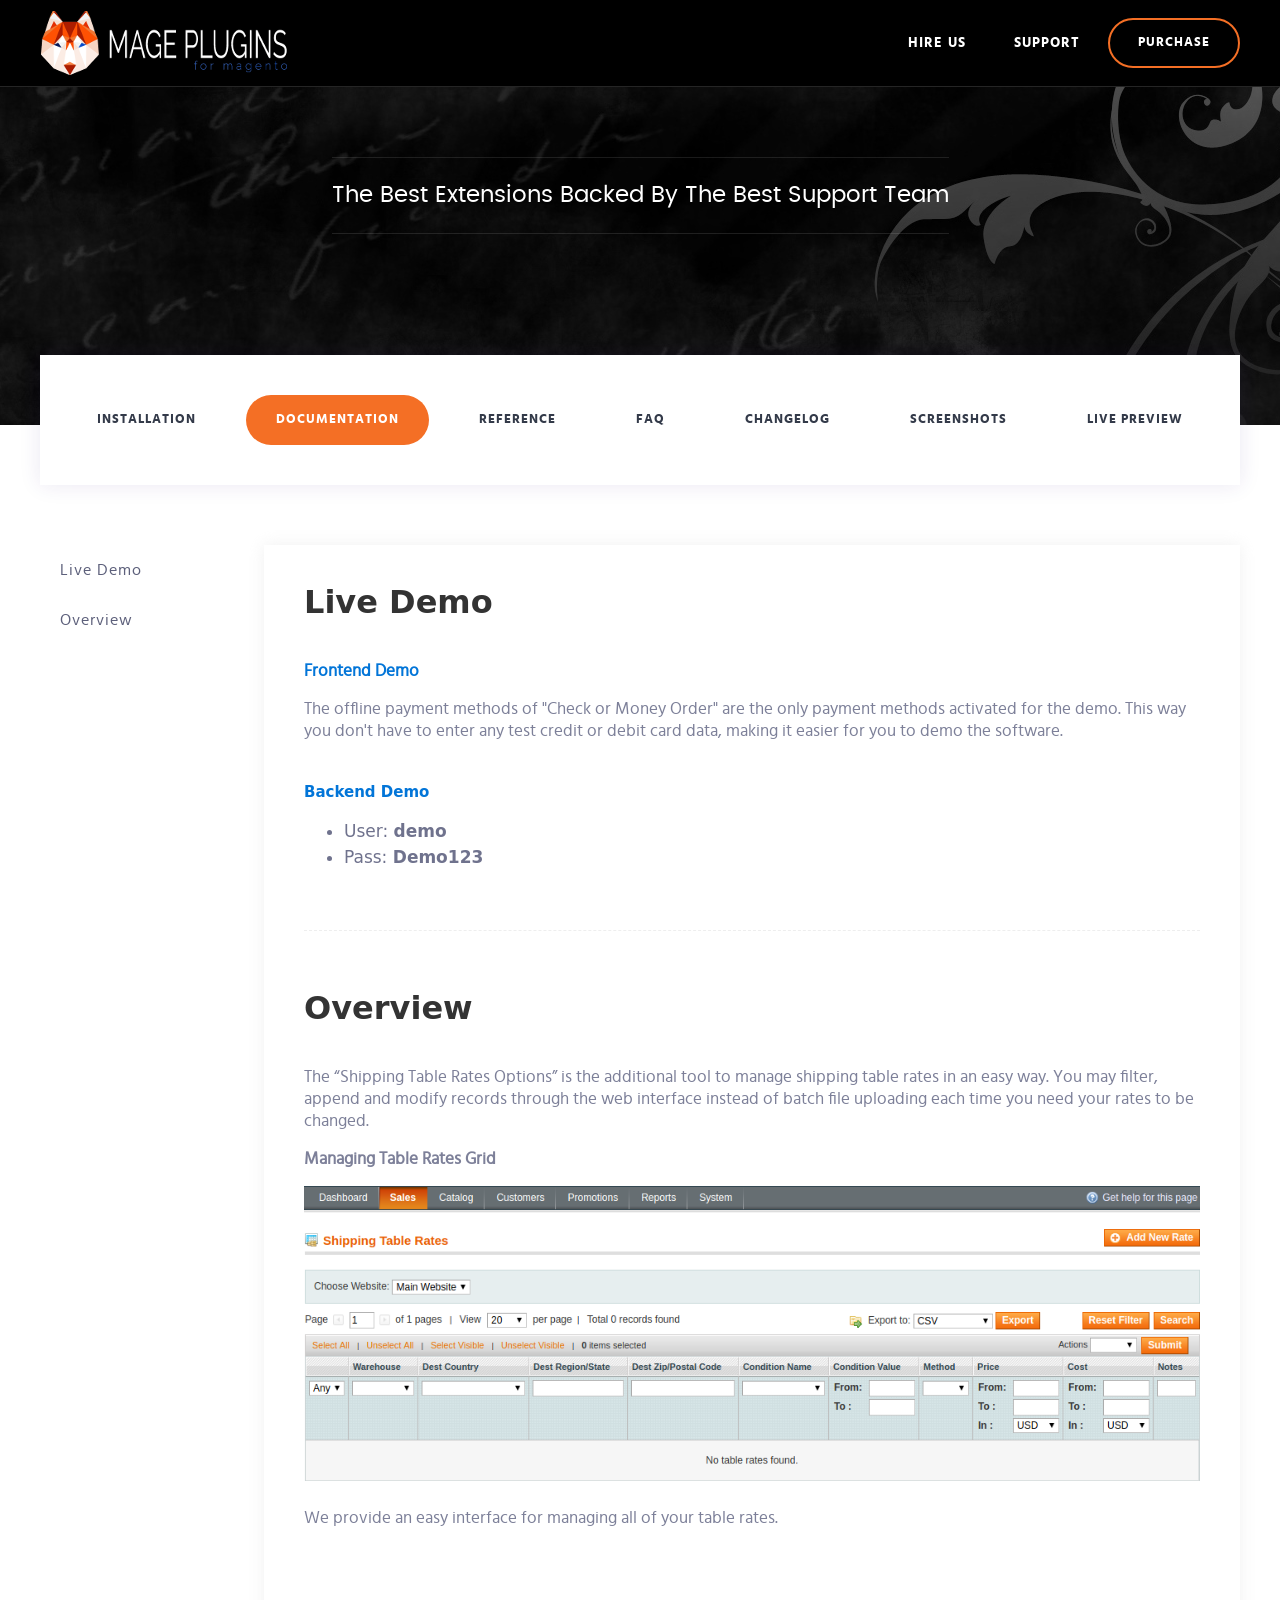
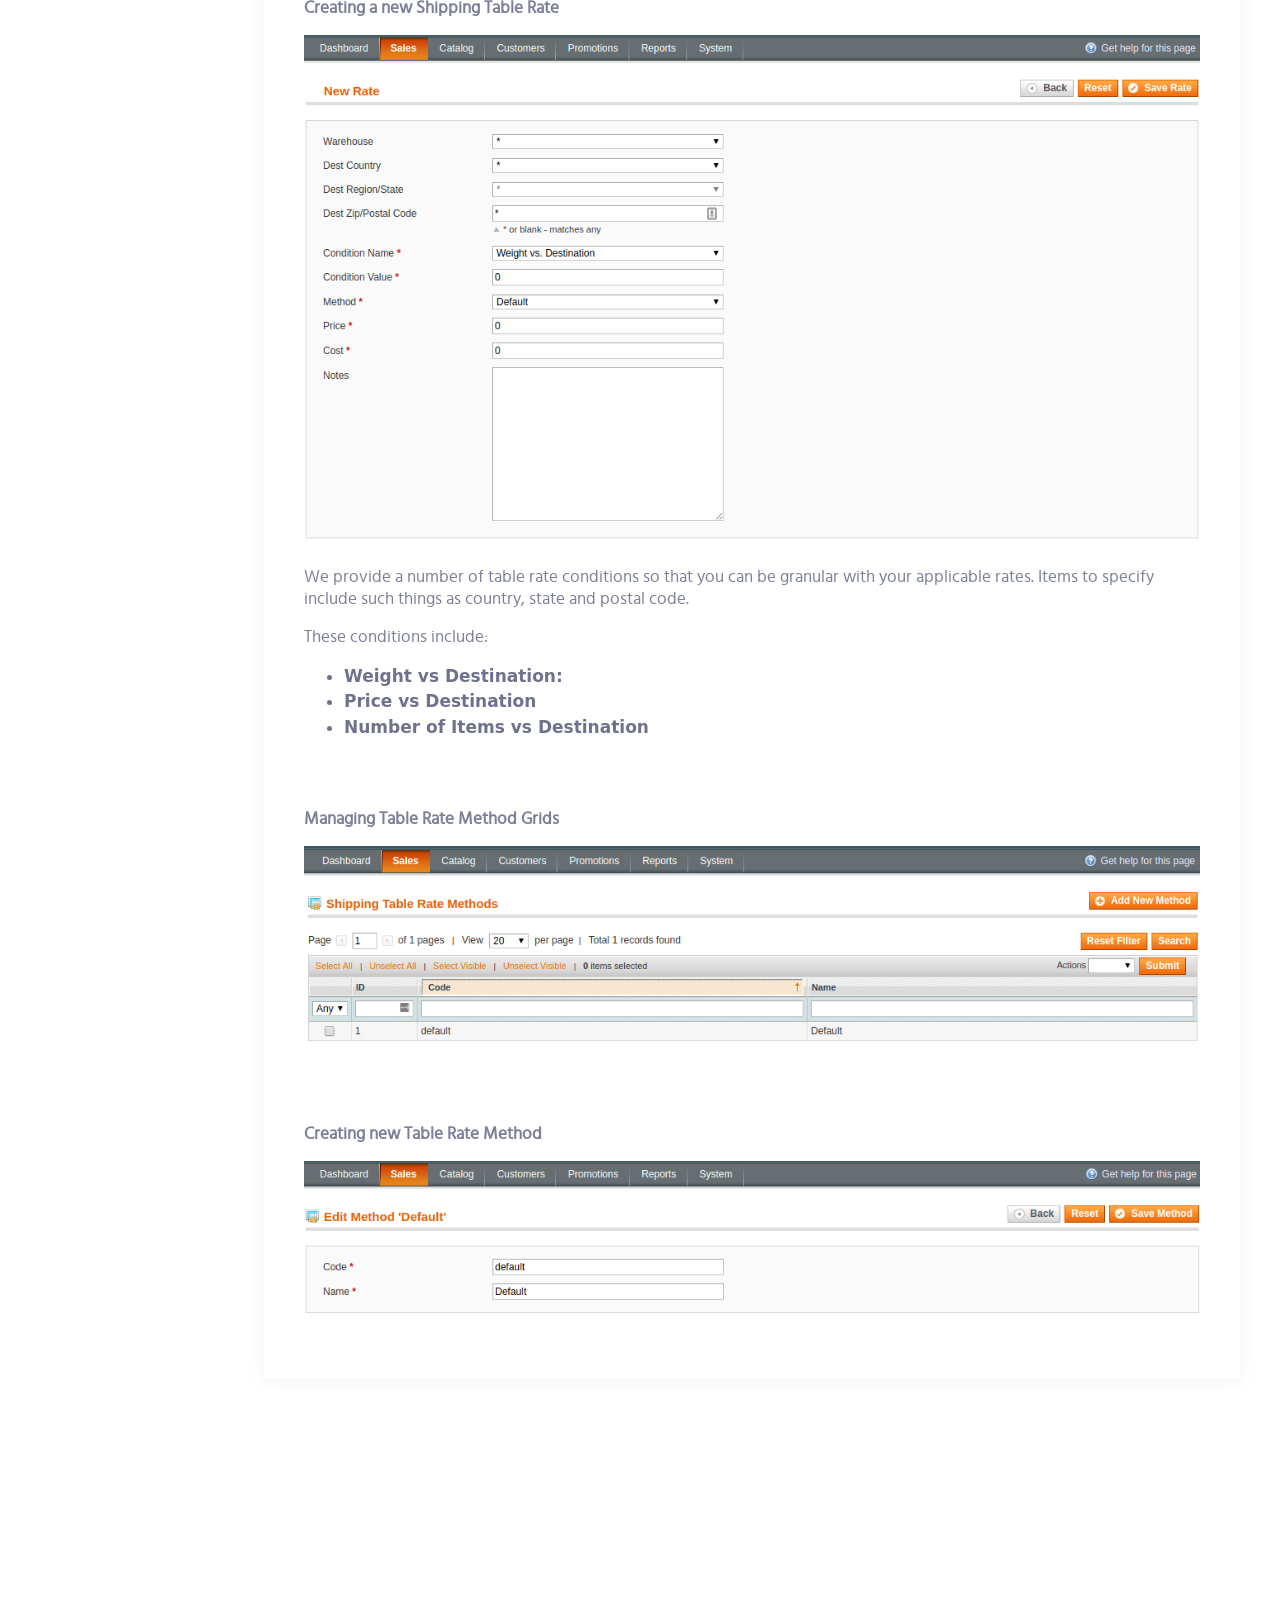
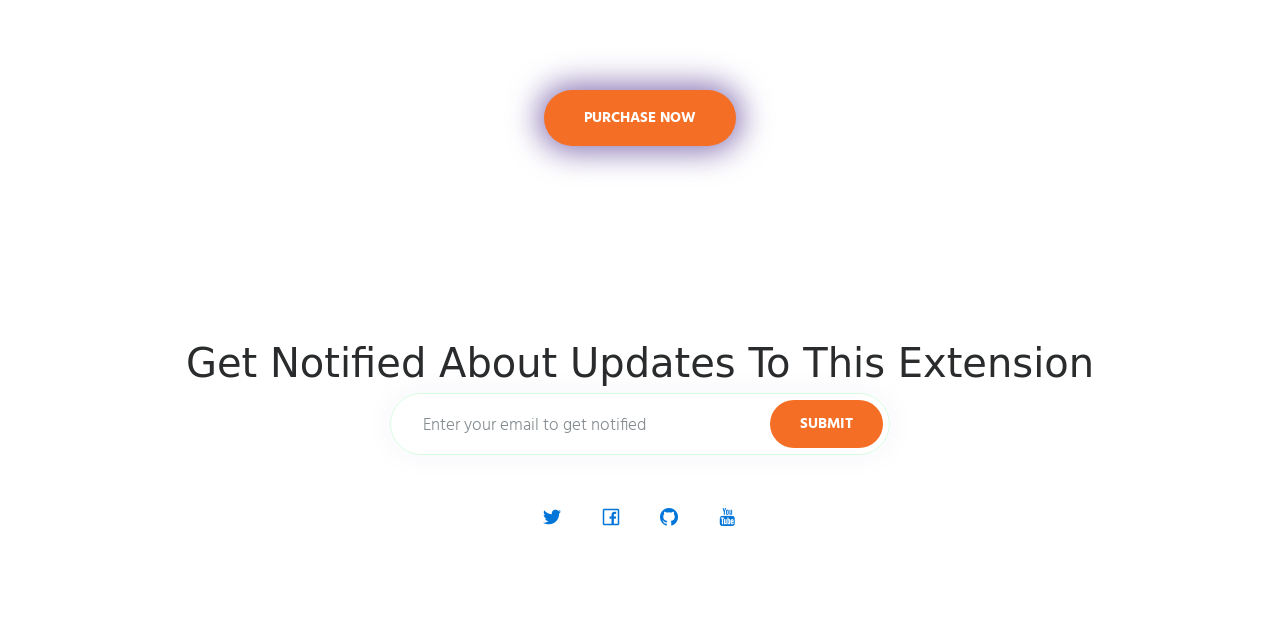
<file: docs/index.html>
<!DOCTYPE html>
<html lang="en">

<head>
    <meta charset="utf-8">
    <meta http-equiv="X-UA-Compatible" content="IE=edge">
    <meta name="viewport" content="width=device-width, initial-scale=1.0, maximum-scale=1.0, user-scalable=no">
    <meta name="description" content="Mage Plugins - #1 Selling Premium Magento Extensions of All Time. Built for Magento. Trusted By Tens of Thousands of Users."/>
    <link rel="canonical" href="http://mageplugins.net/"/>
    
    <title>M1 Shipping Table Rates Documentation - Mage Plugins</title>
    
    <!-- Bootstrap Core CSS -->
    <link href="css/bootstrap.min.css" rel="stylesheet">
    
    <!-- Custom CSS -->
    <link href="css/landing-page.css" rel="stylesheet">
    <link href="css/railscasts.css" rel="stylesheet">
    <link rel="stylesheet" href="css/fixedsticky.css">
    <link rel="stylesheet" href="css/lity.css">
    <link rel="stylesheet" href="css/line-awesome.min.css">
    
    <!-- Custom Fonts -->
    <link href="font-awesome/css/font-awesome.min.css" rel="stylesheet"
        type="text/css">
    <link
        href="https://fonts.googleapis.com/css?family=Lato:300,400,700,300italic,400italic,700italic"
        rel="stylesheet" type="text/css">
    
    <!-- HTML5 Shim and Respond.js IE8 support of HTML5 elements and media queries -->
    <!-- WARNING: Respond.js doesn't work if you view the page via file:// -->
    <!--[if lt IE 9]>
        <script src="https://oss.maxcdn.com/libs/html5shiv/3.7.0/html5shiv.js"></script>
        <script src="https://oss.maxcdn.com/libs/respond.js/1.4.2/respond.min.js"></script>
    <![endif]-->
    
    <meta property="og:locale" content="en_US"/>
    <meta property="og:type" content="website"/>
    <meta property="og:title" content="Premium Magento Extensions from Mage Plugins"/>
    <meta property="og:description" content="Mage Plugins - #1 Selling Premium Magento Extensions of All Time. Built for Magento. Trusted By Tens of Thousands of Users."/>
    <meta property="og:url" content="http://mageplugins.net/"/>
    <meta property="og:site_name" content="MagePlugins"/>
    <meta property="article:publisher" content="https://www.facebook.com/mageplugins"/>
    <meta name="twitter:card" content="summary_large_image"/>
    <meta name="twitter:description" content="Mage Plugins - #1 Selling Premium Magento Extensions of All Time. Built for Magento. Trusted By Tens of Thousands of Users."/>
    <meta name="twitter:title" content="Premium Magento Extensions"/>
    <meta name="twitter:domain" content="mageplugins"/>

    <link rel="shortcut icon" href="favicon.ico"/>

</head>

<body data-spy="scroll" data-target="#sidebarScroll" data-offset="20">

<div class="wrapper"><!-- wrapper -->

    <section class="section section--header"><!-- section -->

        <header><!-- header -->
            <div class="content">
                <div class="header__handler">
                    <div class="sidebar">
                            <span class="hamburger">
                                <svg xmlns="http://www.w3.org/2000/svg" xmlns:xlink="http://www.w3.org/1999/xlink" version="1.1" viewBox="0 0 129 129" enable-background="new 0 0 129 129" width="40px" height="40px">
                                    <g>
                                        <path d="m91.4,33.5h-53.8c-2.3,0-4.1,1.8-4.1,4.1 0,2.3 1.8,4.1 4.1,4.1h53.9c2.3,0 4.1-1.8 4.1-4.1-0.1-2.3-1.9-4.1-4.2-4.1z" fill="#FFFFFF"/>
                                        <path d="m91.4,87.4h-53.8c-2.3,0-4.1,1.8-4.1,4.1 0,2.3 1.8,4.1 4.1,4.1h53.9c2.3,0 4.1-1.8 4.1-4.1-0.1-2.3-1.9-4.1-4.2-4.1z" fill="#FFFFFF"/>
                                        <path d="m91.4,60.4h-53.8c-2.3,0-4.1,1.8-4.1,4.1 0,2.3 1.8,4.1 4.1,4.1h53.9c2.3,0 4.1-1.8 4.1-4.1-0.1-2.3-1.9-4.1-4.2-4.1z" fill="#FFFFFF"/>
                                    </g>
                                </svg>
                            </span>
                        <ul class="sidebar__menu">
                            <li class="sidebar__menu__item"><a href="installation.html">Installation</a></li>
                            <li class="sidebar__menu__item active"><a href="index.html">Documentation</a></li>
                            <li class="sidebar__menu__item "><a href="reference.html">Reference</a></li>
                            <li class="sidebar__menu__item"><a href="faq.html">FAQ</a></li>
                            <li class="sidebar__menu__item"><a href="changelog.html">Changelog</a></li>
                            <li class="sidebar__menu__item "><a href="screenshots.html">Screenshots</a></li>
                            <li class="sidebar__menu__item "><a href="https://mageplugins.net/livepreview/shipping/" target="_blank">Live Preview</a></li>
                        </ul>
                    </div>
                    <a href="index.html" class="metronic__logo"><img src="img//white-husky-logo-250px.png" alt="MagePlugins"></a>
                </div>
                <div class="header__references">
                    <a href="http://mageplugins.net/hireus/" class="header__references_support" target="_blank">Hire Us</a>
                                        &nbsp;&nbsp;&nbsp;&nbsp;&nbsp;&nbsp;&nbsp;&nbsp;&nbsp;&nbsp;
                    <a href="http://mageplugins.net/support/" class="header__references_support" target="_blank">Support</a>
                    <a href="https://mageplugins.net/shipping-table-rates.html" class="header__references_purchase" target="_blank">Purchase</a>
                </div>
            </div>
        </header><!-- header END -->

        <div class="content"><!-- content -->

            <div class="intro"><!-- intro -->
                <img src="img/71fcdcac6e20dc608b39512fb1ca6290.jpg" alt="MagePlugins">
                <h2 class="intro__title">The Best Extensions Backed By The Best Support Team</h2>
<!--                 <a href="www.youtube.com/watch?v=VIbMn0QHBlw" class="intro__video" data-lity> -->
<!--                     <span>Watch Video</span> -->
<!--                     <i class="glyph-icon flaticon-visible"></i> -->
<!--                 </a> -->
            </div><!-- intro END -->

            <div class="main__menu_wrap"><!-- main__menu_wrap -->
                <ul class="main__menu">
                    <li class="main__menu__item "><a href="installation.html">Installation</a></li>
                    <li class="main__menu__item active"><a href="index.html">Documentation</a></li>
                    <li class="main__menu__item "><a href="reference.html">Reference</a></li>
                    <li class="main__menu__item "><a href="faq.html">FAQ</a></li>
                    <li class="main__menu__item"><a href="changelog.html">Changelog</a></li>
                    <li class="main__menu__item"><a href="screenshots.html">Screenshots</a></li>
                    <li class="main__menu__item"><a href="https://mageplugins.net/livepreview/shipping/" target="_blank">Live Preview</a></li>
                </ul>
            </div><!-- main__menu_wrap END -->

        </div><!-- content END -->
    </section><!-- section END -->

    <section class="section section--white section--padding"><!-- section -->
        <div class="content">

            <div class="contents"><!-- contents -->

                <div class="contents__sidebar contents__sidebar--mn sidebar-hide" id="sidebarScroll">
                    <!-- contents__sidebar    fixedsticky-->
                    <ul class="contents__sidebar_list_inset">
                        <li><a href="#sec1" class="nav-link active">Live Demo</a></li>
                        <li><a href="#sec2" class="nav-link active">Overview</a></li>
                    </ul>
                </div><!-- contents__sidebar END -->

                <div class="contents__box contents__box--right"><!-- contents__box -->

                    
                    
                    <!---- SECTION - START ---->
                    <div id="sec1" class="section">

                        <h2 class="section-head">Live Demo</h2>
                        <div class="section-content">

                            <p>
                                <a href="http://M1-shipping-table-rate.mageplugins.net"><strong>Frontend Demo</strong></a>
                            <p>
                                The offline payment methods of "Check or Money Order" are the only payment methods
                                activated for the demo.
                                This way you don't have to enter any test credit or debit card data, making it easier
                                for you to demo the software.
                            </p>
                            <br/>
                            <a href="http://M1-shipping-table-rate.mageplugins.net/admin"><strong>Backend Demo</strong></a>
                            <br/>
                            </p>
                            <ul>
                                <li>User: <b>demo</b></li>
                                <li>Pass: <b>Demo123</b></li>
                            </ul>
                        </div>


                    </div>
                    <div class="separator"></div>
                    <!---- SECTION - END ---->
                    
                    
                    
                    
                    <!---- SECTION - START ---->
                    <div id="sec2" class="section">
                        <h2 class="section-head">Overview</h2> <!--- SECTION TITLE --->
                        <div class="section-content">
                            
                            
                            <p>
                                The “Shipping Table Rates Options” is the additional tool to manage shipping table rates in an easy way. 
                                You may filter, append and modify records through the web interface instead of batch file uploading each 
                                time you need your rates to be changed.
                            </p>
                            <p><strong>Managing Table Rates Grid</strong></p>
                            <img class="img-responsive" src="new-shipping-table-rate.png" />
                            <div class="space"></div>
                            <p>
                                We provide an easy interface for managing all of your table rates.
                            </p>
                            <div class="space"></div>
                            <div class="space"></div>
                            <p><strong>Creating a new Shipping Table Rate</strong></p>
                            <img class="img-responsive" src="creating-shipping-table-rate.png" />
                            <div class="space"></div>
                            <p>
                                We provide a number of table rate conditions so that you can be granular with your applicable rates. 
                                Items to specify include such things as country, state and postal code. 
                            </p>
                            <p>
                                These conditions include: 
                            </p>
                            <ul>
                                <li>
                                    <strong>Weight vs Destination:</strong>
                                    
                                </li>
                                <li>
                                    <strong>Price vs Destination</strong>
                                </li>
                                <li>
                                    <strong>Number of Items vs Destination</strong>
                                </li>
                            </ul>
                            
                                
                            <div class="space"></div>
                            <div class="space"></div>
                            <p><strong>Managing Table Rate Method Grids</strong></p>
                            <img class="img-responsive" src="grid-managing-table-rate-methods.png" />
                            <div class="space"></div>
                            <p>
                            <div class="space"></div>
                            <div class="space"></div>
                            <p><strong>Creating new Table Rate Method</strong></p>
                            <img class="img-responsive" src="new-table-rate-method.png" />
                            <div class="space"></div>
                                
                            
                            
                            
                        </div>
                    </div>
                   
                    <!---- SECTION - END ---->

                
                    

                    
              

                    
                    
                </div><!-- contents__box END -->
            </div><!-- contents END -->
        </div>
    </section><!-- section END -->

    <section class="section section--bg"><!-- section -->
        <div class="content">
            <h2 class="title text-center">The Best Extensions Backed By The Best Support Team</h2>
            <div class="text-center">
                <a href="https://mageplugins.net/shipping-table-rates.html" target="_blank" class="button">PURCHASE NOW</a>
            </div>
        </div>
    </section><!-- section END -->

    <footer>
        <h1>Get Notified About Updates To This Extension</h1>
        <form action="https://merchantprotocol.us5.list-manage.com/subscribe/post?u=9c64de007f8b8855ae7561577&amp;id=6be92e6cc4" method="post" id="mc-embedded-subscribe-form" name="mc-embedded-subscribe-form" class="validate" target="_blank" novalidate>
            <div class="subscribe">
                <input type="email" name="EMAIL" placeholder="Enter your email to get notified">
                <button type="submit" name="subscribe">Submit</button>
            </div>
        </form>

        <div class="socials">
            <a href="http://twitter.com/keenthemes" target="_blank"><i class="la la-twitter"></i></a>
            <a href="http://facebook.com/keenthemes" target="_blank"><i class="la la-facebook"></i></a>
            <a href="https://dribbble.com/keenthemes" target="_blank"><i class="la la-github"></i></a>
            <a href="https://dribbble.com/keenthemes" target="_blank"><i class="la la-youtube"></i></a>
        </div>
    </footer>

</div><!-- wrapper END -->

<div class="cover-layout"></div>



<!-- jQuery -->
<script src="js/jquery.js"></script>

<!-- Bootstrap Core JavaScript -->
<script src="js/bootstrap.min.js"></script>
<script src="js/fixedfixed.js"></script>
<script src="js/fixedsticky.js"></script>
<script src="js/lity.min.js"></script>
<script src="js/tether.min.js"></script>


<!-- Code Highlight -->
<script src="js/highlight.js"></script>
<script src="js/highlight.pack.js"></script>
<script>hljs.initHighlightingOnLoad();</script>

<script src="js/custom.js"></script>
<script>
    // Bind as an event handler
    jQuery(document).ready(function () {
    	jQuery(".intro__video").on('click', '[data-lightbox]', lity);
    });
</script>

<script>
jQuery('.contents__sidebar').fixedsticky();
</script>


</body>
</html>
</file>
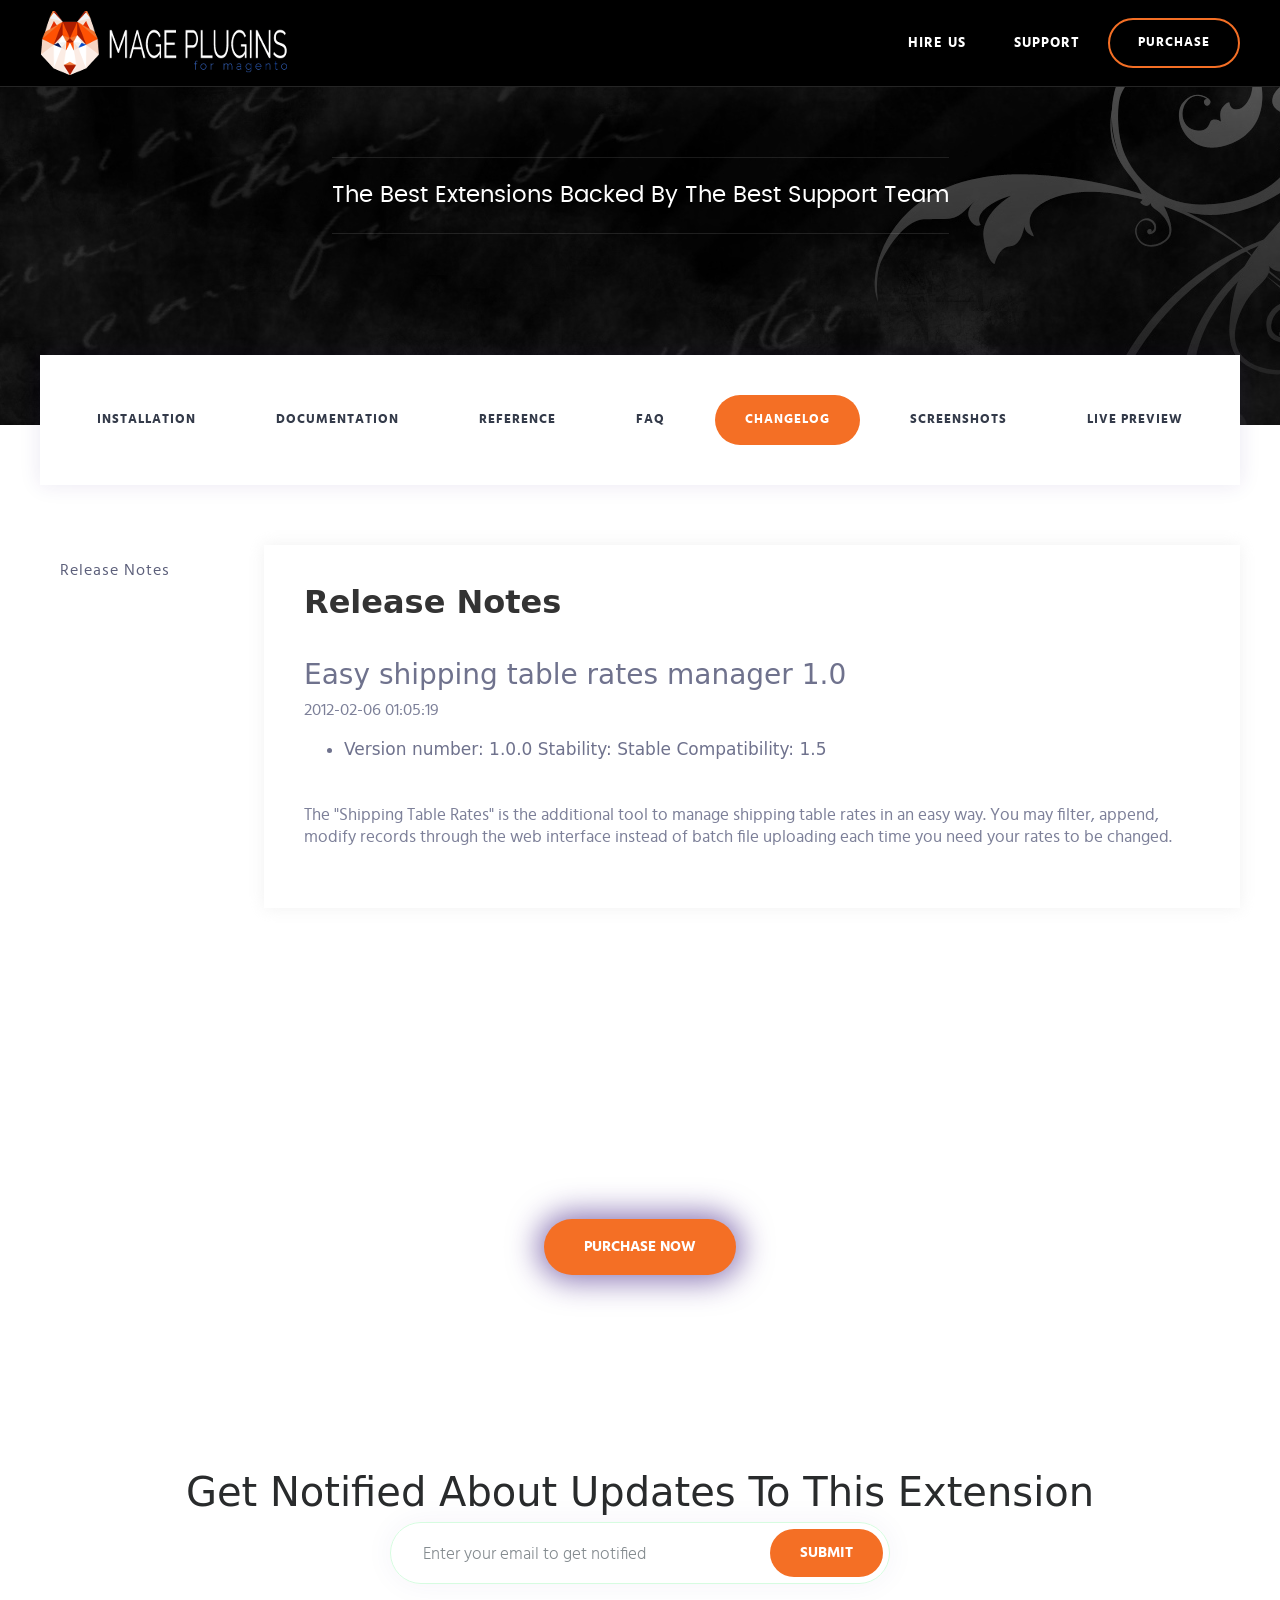
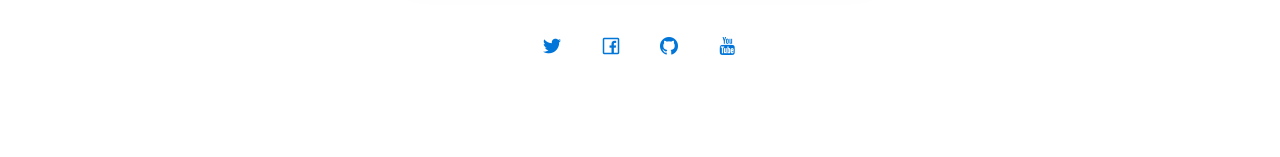
<file: docs/changelog.html>
<!DOCTYPE html>
<html lang="en">

<head>
    <meta charset="utf-8">
    <meta http-equiv="X-UA-Compatible" content="IE=edge">
    <meta name="viewport" content="width=device-width, initial-scale=1.0, maximum-scale=1.0, user-scalable=no">
    <meta name="description" content="Mage Plugins - #1 Selling Premium Magento Extensions of All Time. Built for Magento. Trusted By Tens of Thousands of Users."/>
    <link rel="canonical" href="http://mageplugins.net/"/>
    
    <title>M1 Shipping Table Rates Documentation - Mage Plugins</title>
    
    <!-- Bootstrap Core CSS -->
    <link href="css/bootstrap.min.css" rel="stylesheet">
    
    <!-- Custom CSS -->
    <link href="css/landing-page.css" rel="stylesheet">
    <link href="css/railscasts.css" rel="stylesheet">
    <link rel="stylesheet" href="css/fixedsticky.css">
    <link rel="stylesheet" href="css/lity.css">
    <link rel="stylesheet" href="css/line-awesome.min.css">
    
    <!-- Custom Fonts -->
    <link href="font-awesome/css/font-awesome.min.css" rel="stylesheet"
        type="text/css">
    <link
        href="https://fonts.googleapis.com/css?family=Lato:300,400,700,300italic,400italic,700italic"
        rel="stylesheet" type="text/css">
    
    <!-- HTML5 Shim and Respond.js IE8 support of HTML5 elements and media queries -->
    <!-- WARNING: Respond.js doesn't work if you view the page via file:// -->
    <!--[if lt IE 9]>
        <script src="https://oss.maxcdn.com/libs/html5shiv/3.7.0/html5shiv.js"></script>
        <script src="https://oss.maxcdn.com/libs/respond.js/1.4.2/respond.min.js"></script>
    <![endif]-->
    
    <meta property="og:locale" content="en_US"/>
    <meta property="og:type" content="website"/>
    <meta property="og:title" content="Premium Magento Extensions from Mage Plugins"/>
    <meta property="og:description" content="Mage Plugins - #1 Selling Premium Magento Extensions of All Time. Built for Magento. Trusted By Tens of Thousands of Users."/>
    <meta property="og:url" content="http://mageplugins.net/"/>
    <meta property="og:site_name" content="MagePlugins"/>
    <meta property="article:publisher" content="https://www.facebook.com/mageplugins"/>
    <meta name="twitter:card" content="summary_large_image"/>
    <meta name="twitter:description" content="Mage Plugins - #1 Selling Premium Magento Extensions of All Time. Built for Magento. Trusted By Tens of Thousands of Users."/>
    <meta name="twitter:title" content="Premium Magento Extensions"/>
    <meta name="twitter:domain" content="mageplugins"/>

    <link rel="shortcut icon" href="favicon.ico"/>

</head>

<body data-spy="scroll" data-target="#sidebarScroll" data-offset="20">

<div class="wrapper"><!-- wrapper -->

    <section class="section section--header"><!-- section -->

        <header><!-- header -->
            <div class="content">
                <div class="header__handler">
                    <div class="sidebar">
                            <span class="hamburger">
                                <svg xmlns="http://www.w3.org/2000/svg" xmlns:xlink="http://www.w3.org/1999/xlink" version="1.1" viewBox="0 0 129 129" enable-background="new 0 0 129 129" width="40px" height="40px">
                                    <g>
                                        <path d="m91.4,33.5h-53.8c-2.3,0-4.1,1.8-4.1,4.1 0,2.3 1.8,4.1 4.1,4.1h53.9c2.3,0 4.1-1.8 4.1-4.1-0.1-2.3-1.9-4.1-4.2-4.1z" fill="#FFFFFF"/>
                                        <path d="m91.4,87.4h-53.8c-2.3,0-4.1,1.8-4.1,4.1 0,2.3 1.8,4.1 4.1,4.1h53.9c2.3,0 4.1-1.8 4.1-4.1-0.1-2.3-1.9-4.1-4.2-4.1z" fill="#FFFFFF"/>
                                        <path d="m91.4,60.4h-53.8c-2.3,0-4.1,1.8-4.1,4.1 0,2.3 1.8,4.1 4.1,4.1h53.9c2.3,0 4.1-1.8 4.1-4.1-0.1-2.3-1.9-4.1-4.2-4.1z" fill="#FFFFFF"/>
                                    </g>
                                </svg>
                            </span>
                        <ul class="sidebar__menu">
                            <li class="sidebar__menu__item"><a href="installation.html">Installation</a></li>
                            <li class="sidebar__menu__item "><a href="index.html">Documentation</a></li>
                            <li class="sidebar__menu__item "><a href="reference.html">Reference</a></li>
                            <li class="sidebar__menu__item"><a href="faq.html">FAQ</a></li>
                            <li class="sidebar__menu__item active"><a href="changelog.html">Changelog</a></li>
                            <li class="sidebar__menu__item "><a href="screenshots.html">Screenshots</a></li>
                            <li class="sidebar__menu__item "><a href="https://mageplugins.net/livepreview/shipping/" target="_blank">Live Preview</a></li>
                        </ul>
                    </div>
                    <a href="index.html" class="metronic__logo"><img src="img//white-husky-logo-250px.png" alt="MagePlugins"></a>
                </div>
                <div class="header__references">
                    <a href="http://mageplugins.net/hireus/" class="header__references_support" target="_blank">Hire Us</a>
                                        &nbsp;&nbsp;&nbsp;&nbsp;&nbsp;&nbsp;&nbsp;&nbsp;&nbsp;&nbsp;
                    <a href="http://mageplugins.net/support/" class="header__references_support" target="_blank">Support</a>
                    <a href="https://mageplugins.net/shipping-table-rates.html" class="header__references_purchase" target="_blank">Purchase</a>
                </div>
            </div>
        </header><!-- header END -->

        <div class="content"><!-- content -->

            <div class="intro"><!-- intro -->
                <img src="img/71fcdcac6e20dc608b39512fb1ca6290.jpg" alt="MagePlugins">
                <h2 class="intro__title">The Best Extensions Backed By The Best Support Team</h2>
<!--                 <a href="www.youtube.com/watch?v=VIbMn0QHBlw" class="intro__video" data-lity> -->
<!--                     <span>Watch Video</span> -->
<!--                     <i class="glyph-icon flaticon-visible"></i> -->
<!--                 </a> -->
            </div><!-- intro END -->

            <div class="main__menu_wrap"><!-- main__menu_wrap -->
                <ul class="main__menu">
                    <li class="main__menu__item "><a href="installation.html">Installation</a></li>
                    <li class="main__menu__item "><a href="index.html">Documentation</a></li>
                    <li class="main__menu__item "><a href="reference.html">Reference</a></li>
                    <li class="main__menu__item "><a href="faq.html">FAQ</a></li>
                    <li class="main__menu__item active"><a href="changelog.html">Changelog</a></li>
                    <li class="main__menu__item"><a href="screenshots.html">Screenshots</a></li>
                    <li class="main__menu__item"><a href="https://mageplugins.net/livepreview/shipping/" target="_blank">Live Preview</a></li>
                </ul>
            </div><!-- main__menu_wrap END -->

        </div><!-- content END -->
    </section><!-- section END -->

    <section class="section section--white section--padding"><!-- section -->
        <div class="content">

            <div class="contents"><!-- contents -->

                <div class="contents__sidebar contents__sidebar--mn sidebar-hide" id="sidebarScroll">
                    <!-- contents__sidebar    fixedsticky-->
                    <ul class="contents__sidebar_list_inset">
                        <li><a href="#sec1" class="nav-link active">Release Notes</a></li>
                    </ul>
                </div><!-- contents__sidebar END -->

                <div class="contents__box contents__box--right"><!-- contents__box -->


                    <!---- SECTION - START --->
                    <div id="sec1" class="section">
                        <h2 class="section-head">Release Notes</h2> 
                        <div class="section-content">
                            
                            
                            <h3>Easy shipping table rates manager 1.0</h3>
                            <p>
                                2012-02-06 01:05:19
                            </p>
                            <ul>
                            <li>Version number: 1.0.0 Stability: Stable Compatibility: 1.5</li>
                            </ul>
                            <div class="space"></div>
                            <p>
                                The "Shipping Table Rates" is the additional tool to manage shipping table rates in an easy way. 
                                You may filter, append, modify records through the web interface instead of batch file uploading each 
                                time you need your rates to be changed.
                            </p>
                            
                            

 
                        </div>
                    </div>
                    <!---- SECTION - END ---->
                    
                    
                    
                    
                    
                </div><!-- contents__box END -->
            </div><!-- contents END -->
        </div>
    </section><!-- section END -->

    <section class="section section--bg"><!-- section -->
        <div class="content">
            <h2 class="title text-center">The Best Extensions Backed By The Best Support Team</h2>
            <div class="text-center">
                <a href="https://mageplugins.net/shipping-table-rates.html" target="_blank" class="button">PURCHASE NOW</a>
            </div>
        </div>
    </section><!-- section END -->

    <footer>
        <h1>Get Notified About Updates To This Extension</h1>
        <form action="https://merchantprotocol.us5.list-manage.com/subscribe/post?u=9c64de007f8b8855ae7561577&amp;id=6be92e6cc4" method="post" id="mc-embedded-subscribe-form" name="mc-embedded-subscribe-form" class="validate" target="_blank" novalidate>
            <div class="subscribe">
                <input type="email" name="EMAIL" placeholder="Enter your email to get notified">
                <button type="submit" name="subscribe">Submit</button>
            </div>
        </form>

        <div class="socials">
            <a href="http://twitter.com/keenthemes" target="_blank"><i class="la la-twitter"></i></a>
            <a href="http://facebook.com/keenthemes" target="_blank"><i class="la la-facebook"></i></a>
            <a href="https://dribbble.com/keenthemes" target="_blank"><i class="la la-github"></i></a>
            <a href="https://dribbble.com/keenthemes" target="_blank"><i class="la la-youtube"></i></a>
        </div>
    </footer>

</div><!-- wrapper END -->

<div class="cover-layout"></div>



<!-- jQuery -->
<script src="js/jquery.js"></script>

<!-- Bootstrap Core JavaScript -->
<script src="js/bootstrap.min.js"></script>
<script src="js/fixedfixed.js"></script>
<script src="js/fixedsticky.js"></script>
<script src="js/lity.min.js"></script>
<script src="js/tether.min.js"></script>


<!-- Code Highlight -->
<script src="js/highlight.js"></script>
<script src="js/highlight.pack.js"></script>
<script>hljs.initHighlightingOnLoad();</script>

<script src="js/custom.js"></script>
<script>
    // Bind as an event handler
    jQuery(document).ready(function () {
    	jQuery(".intro__video").on('click', '[data-lightbox]', lity);
    });
</script>

<script>
jQuery('.contents__sidebar').fixedsticky();
</script>


</body>
</html>
</file>
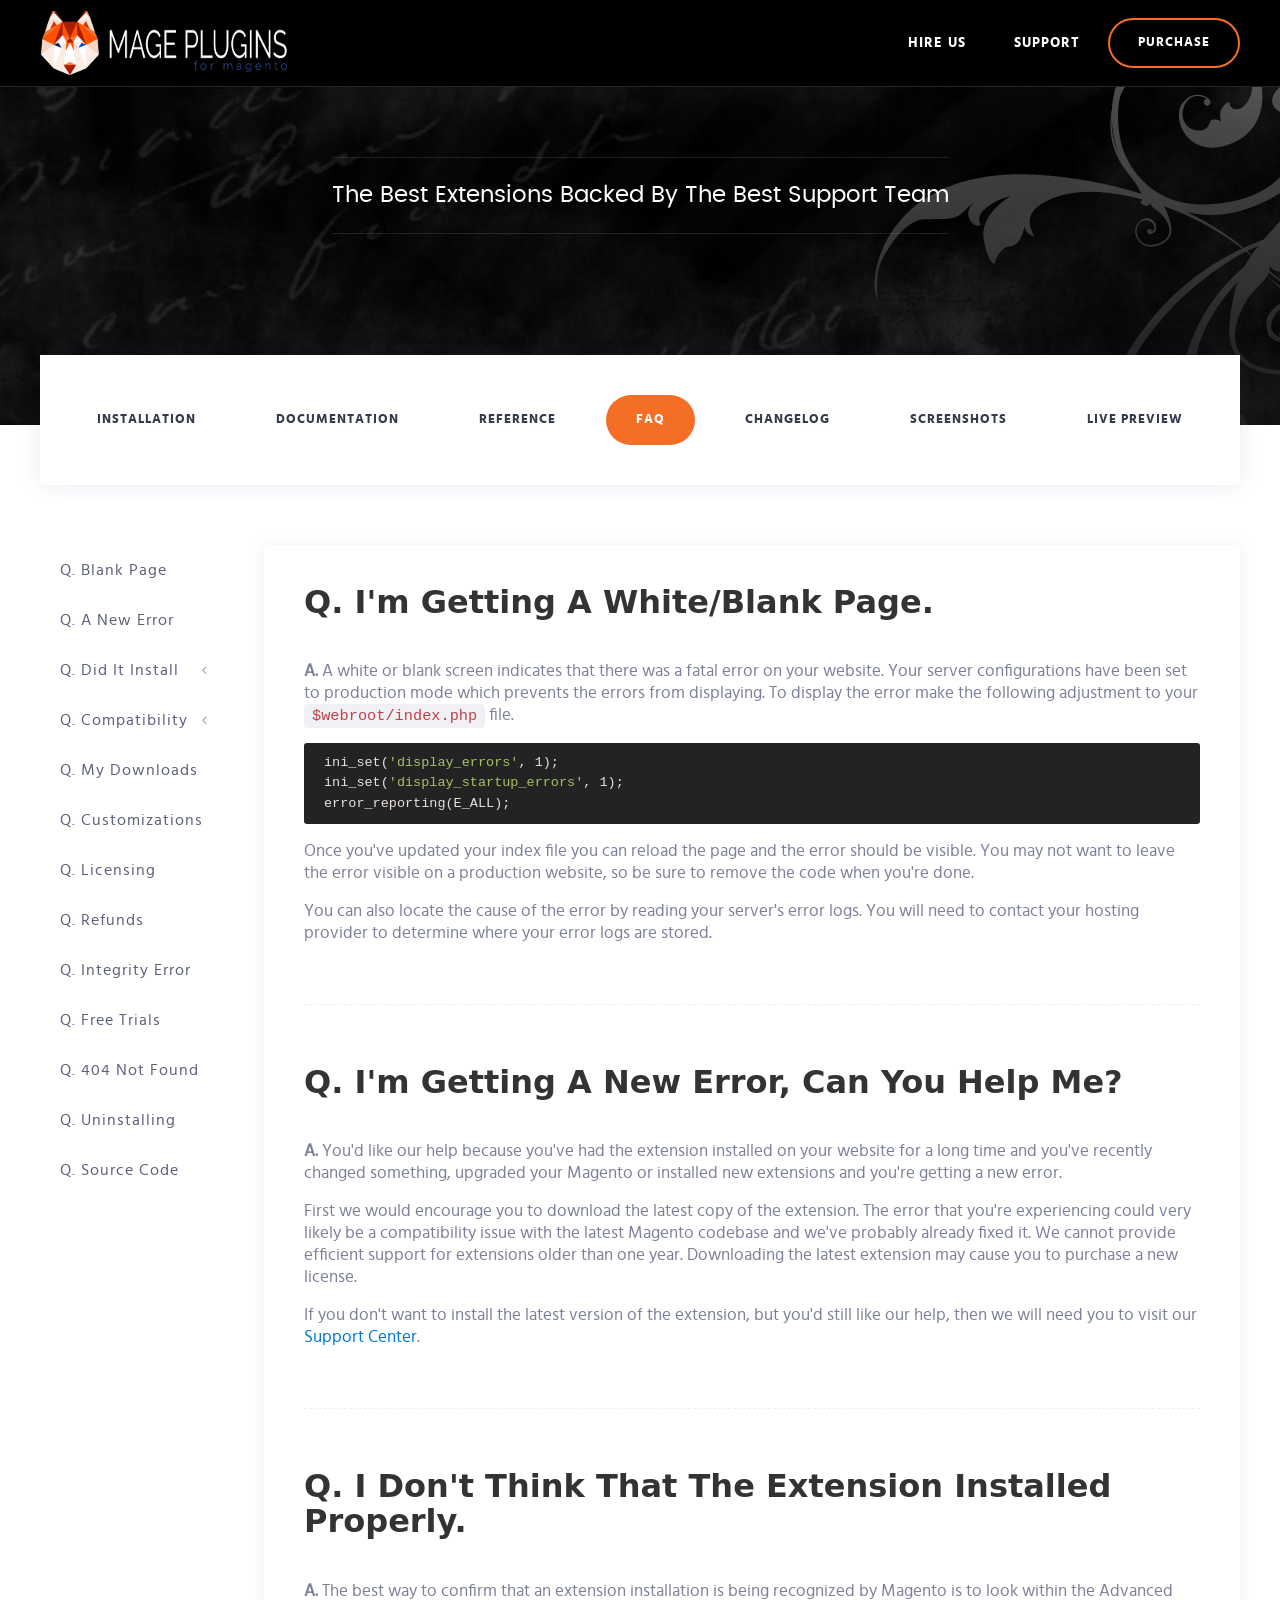
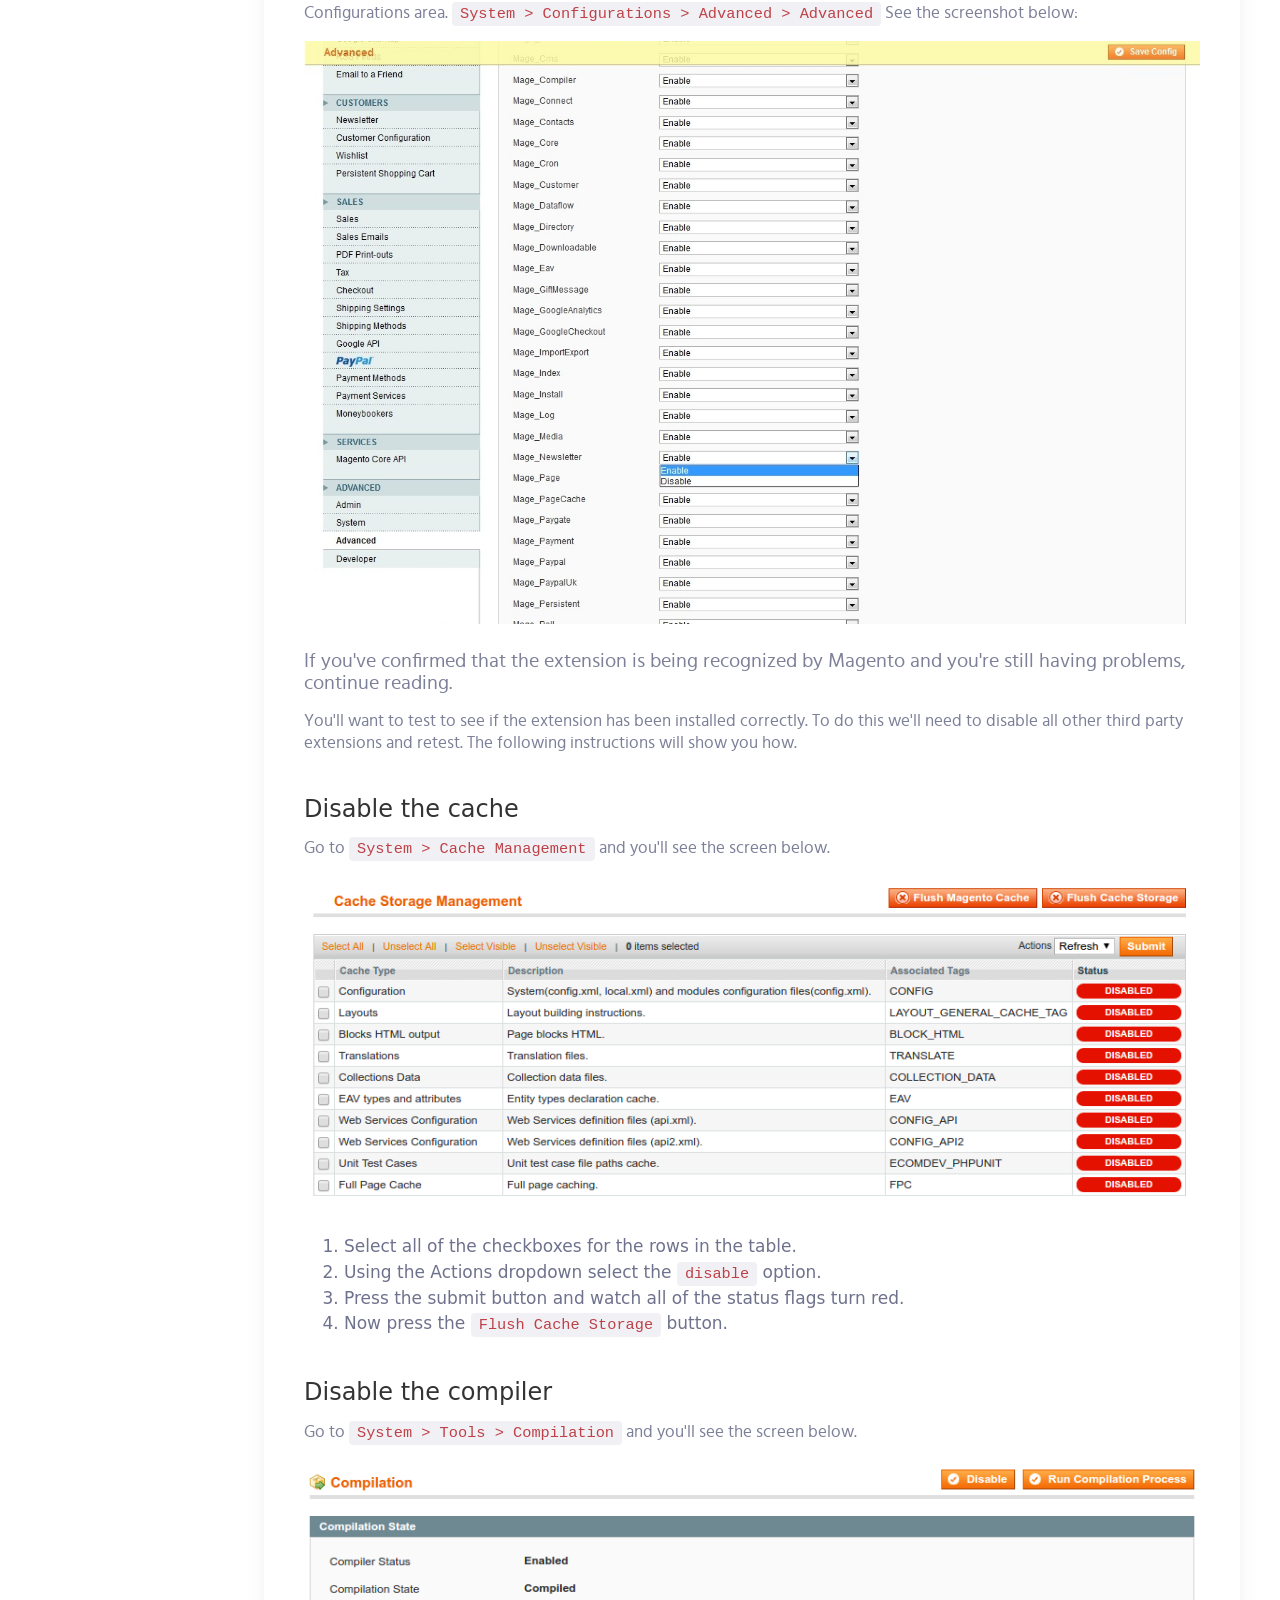
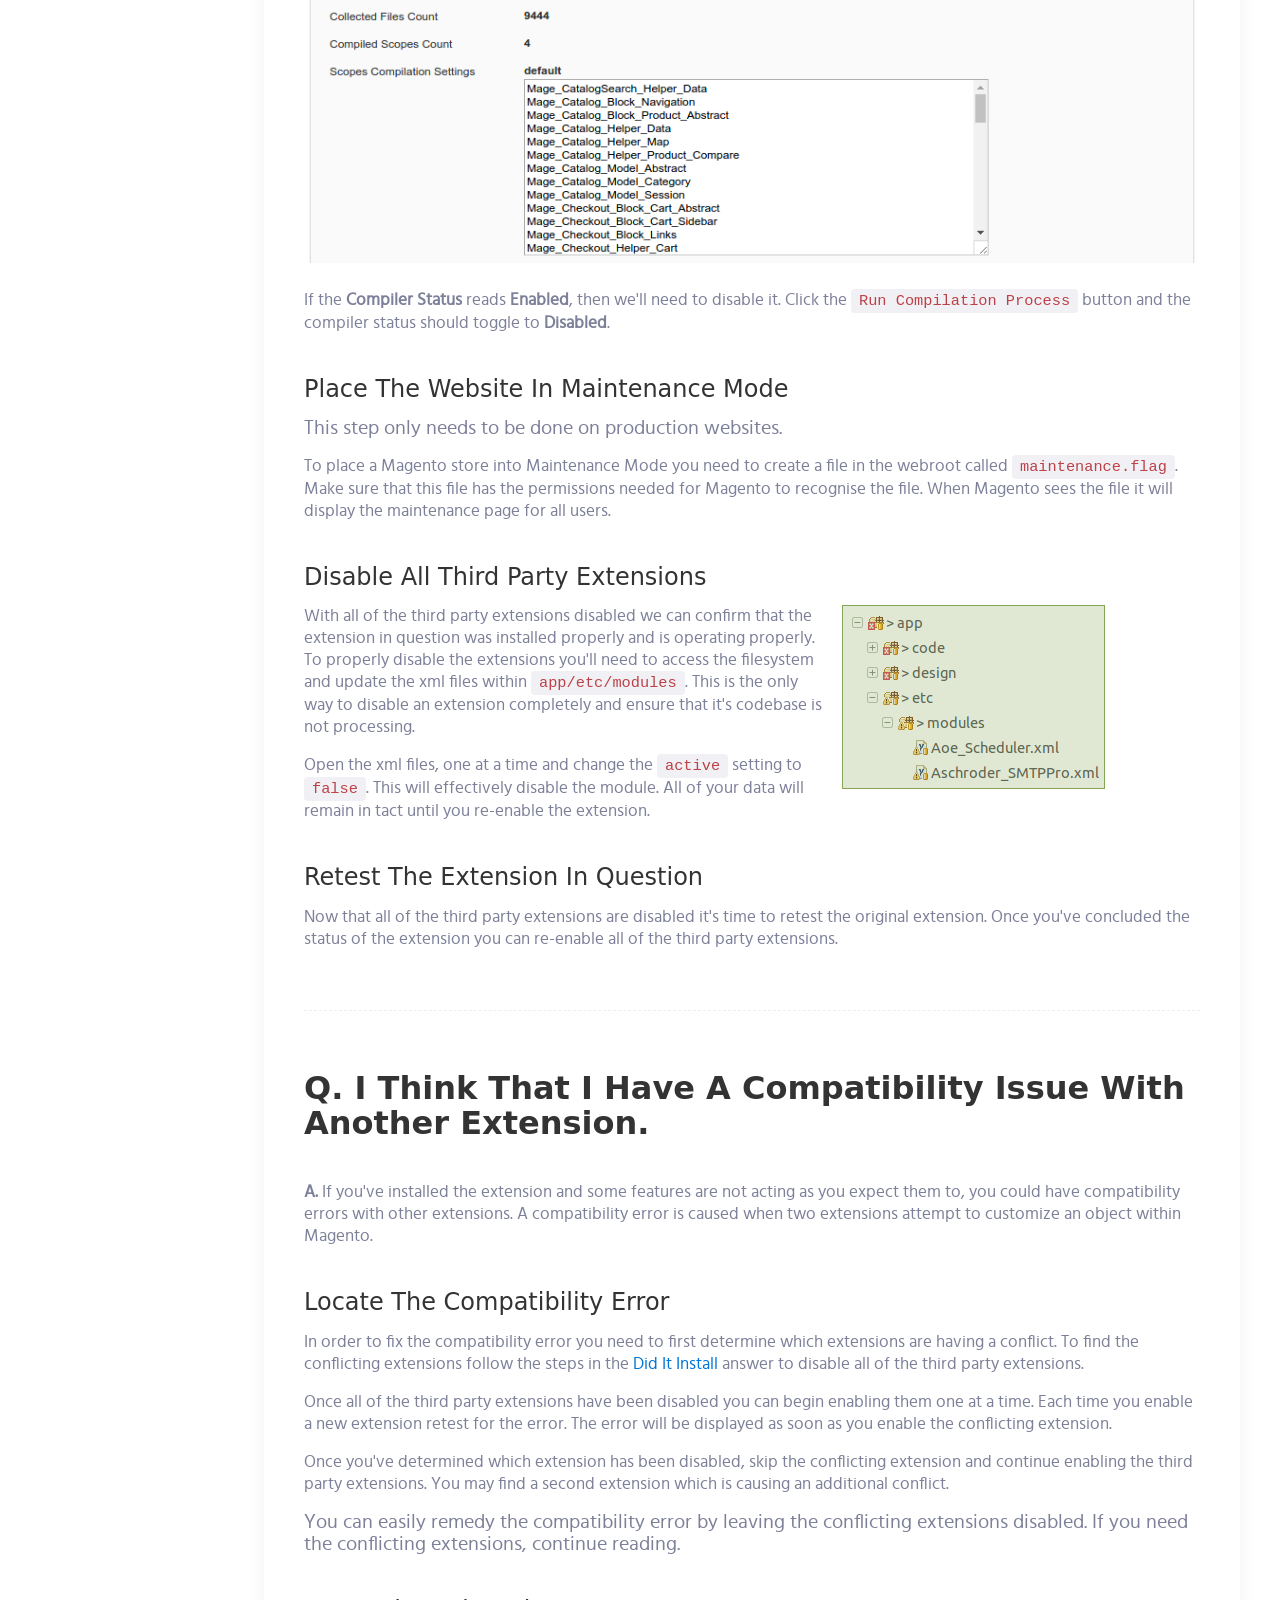
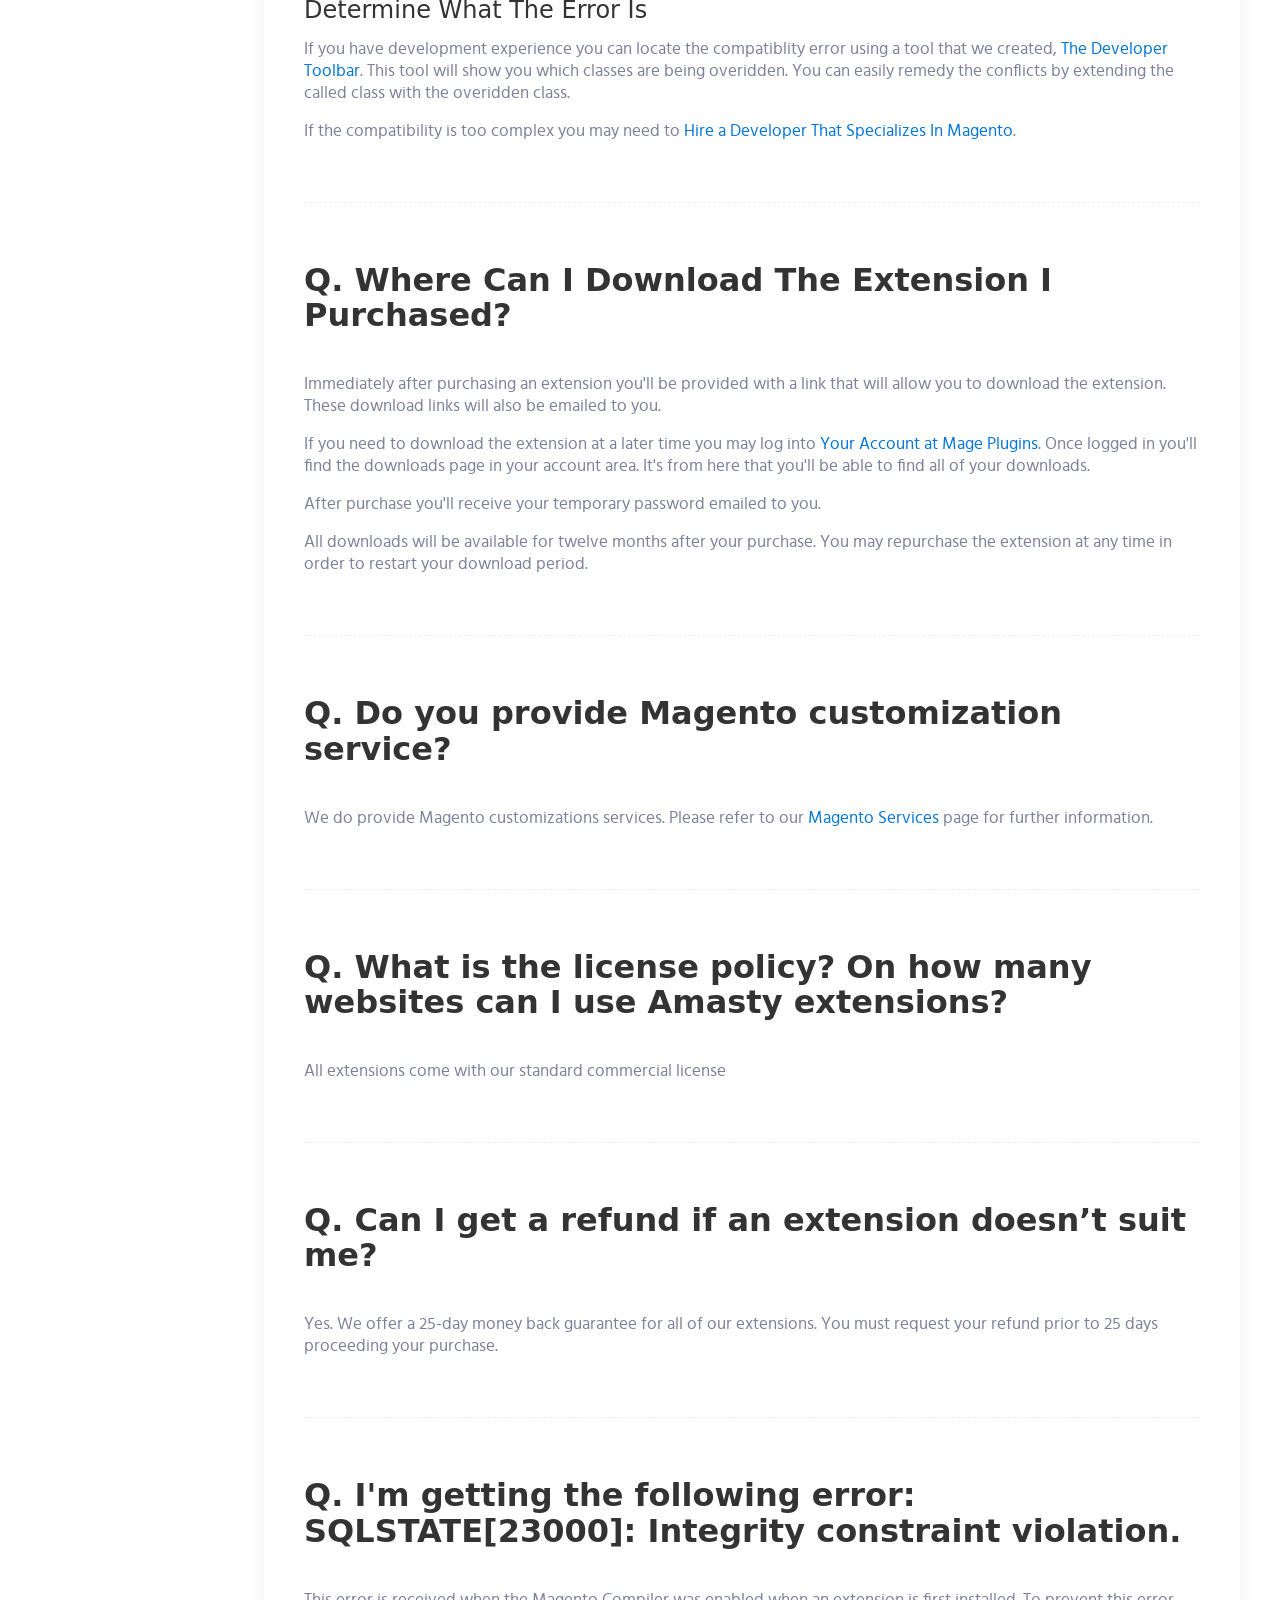
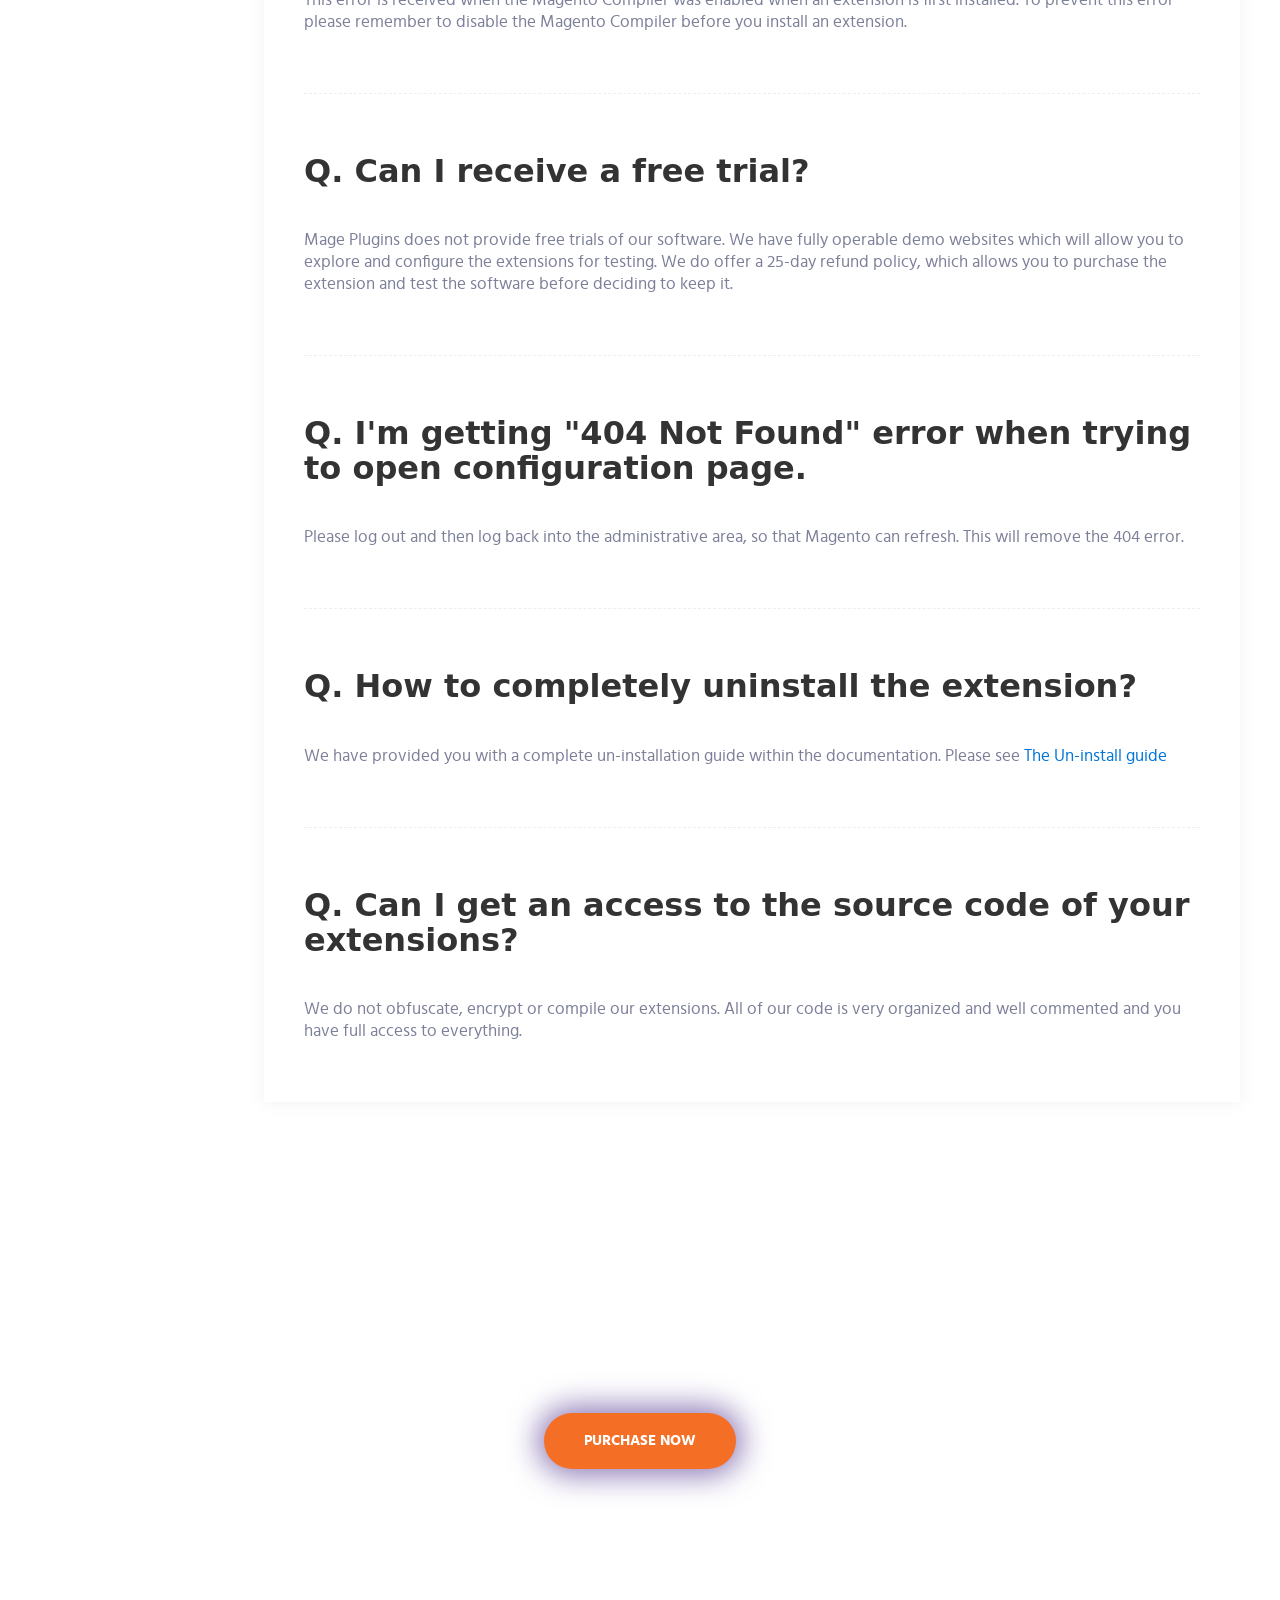
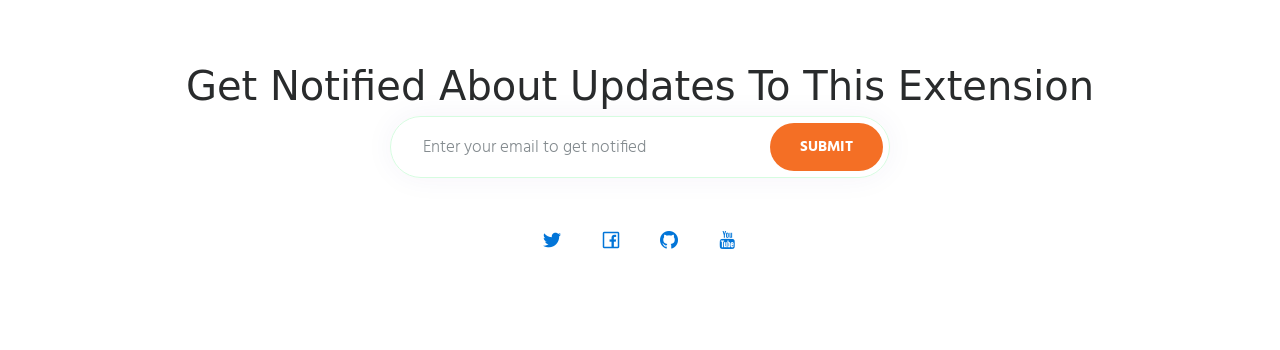
<file: docs/faq.html>
<!DOCTYPE html>
<html lang="en">

<head>
    <meta charset="utf-8">
    <meta http-equiv="X-UA-Compatible" content="IE=edge">
    <meta name="viewport" content="width=device-width, initial-scale=1.0, maximum-scale=1.0, user-scalable=no">
    <meta name="description" content="Mage Plugins - #1 Selling Premium Magento Extensions of All Time. Built for Magento. Trusted By Tens of Thousands of Users."/>
    <link rel="canonical" href="http://mageplugins.net/"/>
    
    <title>M1 Shipping Table Rates Documentation - Mage Plugins</title>
    
    <!-- Bootstrap Core CSS -->
    <link href="css/bootstrap.min.css" rel="stylesheet">
    
    <!-- Custom CSS -->
    <link href="css/landing-page.css" rel="stylesheet">
    <link href="css/railscasts.css" rel="stylesheet">
    <link rel="stylesheet" href="css/fixedsticky.css">
    <link rel="stylesheet" href="css/lity.css">
    <link rel="stylesheet" href="css/line-awesome.min.css">
    
    <!-- Custom Fonts -->
    <link href="font-awesome/css/font-awesome.min.css" rel="stylesheet"
        type="text/css">
    <link
        href="https://fonts.googleapis.com/css?family=Lato:300,400,700,300italic,400italic,700italic"
        rel="stylesheet" type="text/css">
    
    <!-- HTML5 Shim and Respond.js IE8 support of HTML5 elements and media queries -->
    <!-- WARNING: Respond.js doesn't work if you view the page via file:// -->
    <!--[if lt IE 9]>
        <script src="https://oss.maxcdn.com/libs/html5shiv/3.7.0/html5shiv.js"></script>
        <script src="https://oss.maxcdn.com/libs/respond.js/1.4.2/respond.min.js"></script>
    <![endif]-->
    
    <meta property="og:locale" content="en_US"/>
    <meta property="og:type" content="website"/>
    <meta property="og:title" content="Premium Magento Extensions from Mage Plugins"/>
    <meta property="og:description" content="Mage Plugins - #1 Selling Premium Magento Extensions of All Time. Built for Magento. Trusted By Tens of Thousands of Users."/>
    <meta property="og:url" content="http://mageplugins.net/"/>
    <meta property="og:site_name" content="MagePlugins"/>
    <meta property="article:publisher" content="https://www.facebook.com/mageplugins"/>
    <meta name="twitter:card" content="summary_large_image"/>
    <meta name="twitter:description" content="Mage Plugins - #1 Selling Premium Magento Extensions of All Time. Built for Magento. Trusted By Tens of Thousands of Users."/>
    <meta name="twitter:title" content="Premium Magento Extensions"/>
    <meta name="twitter:domain" content="mageplugins"/>

    <link rel="shortcut icon" href="favicon.ico"/>

</head>

<body data-spy="scroll" data-target="#sidebarScroll" data-offset="20">

<div class="wrapper"><!-- wrapper -->

    <section class="section section--header"><!-- section -->

        <header><!-- header -->
            <div class="content">
                <div class="header__handler">
                    <div class="sidebar">
                            <span class="hamburger">
                                <svg xmlns="http://www.w3.org/2000/svg" xmlns:xlink="http://www.w3.org/1999/xlink" version="1.1" viewBox="0 0 129 129" enable-background="new 0 0 129 129" width="40px" height="40px">
                                    <g>
                                        <path d="m91.4,33.5h-53.8c-2.3,0-4.1,1.8-4.1,4.1 0,2.3 1.8,4.1 4.1,4.1h53.9c2.3,0 4.1-1.8 4.1-4.1-0.1-2.3-1.9-4.1-4.2-4.1z" fill="#FFFFFF"/>
                                        <path d="m91.4,87.4h-53.8c-2.3,0-4.1,1.8-4.1,4.1 0,2.3 1.8,4.1 4.1,4.1h53.9c2.3,0 4.1-1.8 4.1-4.1-0.1-2.3-1.9-4.1-4.2-4.1z" fill="#FFFFFF"/>
                                        <path d="m91.4,60.4h-53.8c-2.3,0-4.1,1.8-4.1,4.1 0,2.3 1.8,4.1 4.1,4.1h53.9c2.3,0 4.1-1.8 4.1-4.1-0.1-2.3-1.9-4.1-4.2-4.1z" fill="#FFFFFF"/>
                                    </g>
                                </svg>
                            </span>
                        <ul class="sidebar__menu">
                            <li class="sidebar__menu__item"><a href="installation.html">Installation</a></li>
                            <li class="sidebar__menu__item "><a href="index.html">Documentation</a></li>
                            <li class="sidebar__menu__item "><a href="reference.html">Reference</a></li>
                            <li class="sidebar__menu__item active"><a href="faq.html">FAQ</a></li>
                            <li class="sidebar__menu__item"><a href="changelog.html">Changelog</a></li>
                            <li class="sidebar__menu__item "><a href="screenshots.html">Screenshots</a></li>
                            <li class="sidebar__menu__item "><a href="https://mageplugins.net/livepreview/shipping" target="_blank">Live Preview</a></li>
                        </ul>
                    </div>
                    <a href="index.html" class="metronic__logo"><img src="img//white-husky-logo-250px.png" alt="MagePlugins"></a>
                </div>
                <div class="header__references">
                    <a href="http://mageplugins.net/hireus/" class="header__references_support" target="_blank">Hire Us</a>
                                        &nbsp;&nbsp;&nbsp;&nbsp;&nbsp;&nbsp;&nbsp;&nbsp;&nbsp;&nbsp;
                    <a href="http://mageplugins.net/support/" class="header__references_support" target="_blank">Support</a>
                    <a href="https://mageplugins.net/shipping-table-rates.html" class="header__references_purchase" target="_blank">Purchase</a>
                </div>
            </div>
        </header><!-- header END -->

        <div class="content"><!-- content -->

            <div class="intro"><!-- intro -->
                <img src="img/71fcdcac6e20dc608b39512fb1ca6290.jpg" alt="MagePlugins">
                <h2 class="intro__title">The Best Extensions Backed By The Best Support Team</h2>
<!--                 <a href="www.youtube.com/watch?v=VIbMn0QHBlw" class="intro__video" data-lity> -->
<!--                     <span>Watch Video</span> -->
<!--                     <i class="glyph-icon flaticon-visible"></i> -->
<!--                 </a> -->
            </div><!-- intro END -->

            <div class="main__menu_wrap"><!-- main__menu_wrap -->
                <ul class="main__menu">
                    <li class="main__menu__item "><a href="installation.html">Installation</a></li>
                    <li class="main__menu__item "><a href="index.html">Documentation</a></li>
                    <li class="main__menu__item "><a href="reference.html">Reference</a></li>
                    <li class="main__menu__item active"><a href="faq.html">FAQ</a></li>
                    <li class="main__menu__item"><a href="changelog.html">Changelog</a></li>
                    <li class="main__menu__item"><a href="screenshots.html">Screenshots</a></li>
                    <li class="main__menu__item"><a href="https://mageplugins.net/livepreview/shipping" target="_blank">Live Preview</a></li>
                </ul>
            </div><!-- main__menu_wrap END -->

        </div><!-- content END -->
    </section><!-- section END -->

    <section class="section section--white section--padding"><!-- section -->
        <div class="content">

            <div class="contents"><!-- contents -->

                <div class="contents__sidebar contents__sidebar--mn sidebar-hide" id="sidebarScroll">
                    <!-- contents__sidebar    fixedsticky-->
                    <ul class="contents__sidebar_list_inset">
                        <li><a href="#sec1" class="nav-link active">Q. Blank Page</a></li>
                        <li><a href="#sec1-1" class="nav-link">Q. A New Error</a></li>
                        <li class="sublist_parent">
                            <a href="#sec2" class="nav-link">
                                Q. Did It Install
                                <span class="arrow__icon_wrap">
                                    <i class="la la-angle-left"></i>
                                </span>
                            </a>
                            <ul class="sublist_inset">
                                <li><a href="#sec21" class="nav-link">Disable Cache</a></li>
                                <li><a href="#sec22" class="nav-link">Disable Compiler</a></li>
                                <li><a href="#sec23" class="nav-link">Maintenance</a></li>
                                <li><a href="#sec24" class="nav-link">Disable Exts</a></li>
                                <li><a href="#sec25" class="nav-link">Retest</a></li>
                            </ul>
                        </li>
                        <li class="sublist_parent">
                            <a href="#sec3" class="nav-link">
                                Q. Compatibility
                                <span class="arrow__icon_wrap">
                                    <i class="la la-angle-left"></i>
                                </span>
                            </a>
                            <ul class="sublist_inset">
                                <li><a href="#sec31" class="nav-link">Locate Error</a></li>
                                <li><a href="#sec32" class="nav-link">Find The Error</a></li>
                            </ul>
                        </li>
                        <li>
                            <a href="#sec4" class="nav-link">
                                Q. My Downloads
                            </a>
                        </li>
                        <li>
                            <a href="#sec5" class="nav-link">
                                Q. Customizations
                            </a>
                        </li>
                        <li>
                            <a href="#sec6" class="nav-link">
                                Q. Licensing
                            </a>
                        </li>
                        <li>
                            <a href="#sec7" class="nav-link">
                                Q. Refunds
                            </a>
                        </li>
                        <li>
                            <a href="#sec8" class="nav-link">
                                Q. Integrity Error
                            </a>
                        </li>
                        <li>
                            <a href="#sec9" class="nav-link">
                                Q. Free Trials
                            </a>
                        </li>
                        <li>
                            <a href="#sec10" class="nav-link">
                                Q. 404 Not Found
                            </a>
                        </li>
                        <li>
                            <a href="#sec11" class="nav-link">
                                Q. Uninstalling
                            </a>
                        </li>
                        <li>
                            <a href="#sec12" class="nav-link">
                                Q. Source Code
                            </a>
                        </li>
                    </ul>
                </div><!-- contents__sidebar END -->

                <div class="contents__box contents__box--right"><!-- contents__box -->

                    <div id="sec1" class="section">
                        <h2 class="section-head">Q. I'm Getting A White/Blank Page.</h2>
                        <div class="section-content">
                            <p>
                                <b>A.</b> A white or blank screen indicates that there was a fatal error on your website.
                                Your server configurations have been set to production mode which prevents the errors
                                from displaying. To display the error make the following adjustment to your
                                <code>$webroot/index.php</code> file.
                            </p>
                            
                            <pre><code>ini_set('display_errors', 1);
ini_set('display_startup_errors', 1);
error_reporting(E_ALL);</code></pre>
                            
                            <p>
                                Once you've updated your index file you can reload the page and the error should be
                                visible. You may not want to leave the error visible on a production website, so be
                                sure to remove the code when you're done.
                            </p>
                            
                            <p>
                                You can also locate the cause of the error by reading your server's error logs. You
                                will need to contact your hosting provider to determine where your error logs are
                                stored.
                            </p>
                        </div>
                    </div>

                    <div class="separator"></div>

                    <div id="sec1-1" class="section">
                        <h2 class="section-head">Q. I'm Getting A New Error, Can You Help Me?</h2>
                        <div class="section-content">
                            <p>
                                <b>A.</b> You'd like our help because you've had the extension installed on your website for a long time and you've
                                recently changed something, upgraded your Magento or installed new extensions and you're getting
                                a new error.
                            </p>
                            <p>
                                First we would encourage you to download the latest copy of the extension. The error that you're
                                experiencing could very likely be a compatibility issue with the latest Magento codebase and
                                we've probably already fixed it. We cannot provide efficient support for extensions older
                                than one year. Downloading the latest extension may cause you to purchase a new license.
                            </p>
                            <p>
                                If you don't want to install the latest version of the extension, but you'd still like our help,
                                then we will need you to visit our <a href="http://mageplugins.net/support/">Support Center</a>.
                            </p>
                        </div>
                    </div>

                    <div class="separator"></div>

                    <div id="sec2" class="section">
                        <h2 class="section-head">Q. I Don't Think That The Extension Installed Properly.</h2>
                        <div class="section-content">
                            <p>
                                <b>A.</b> The best way to confirm that an extension installation is being recognized by
                                Magento is to look within the Advanced Configurations area. <code>System > Configurations > Advanced > Advanced</code> See the screenshot below: 
                            </p>
                            <img class="img-responsive" src="img/advanced_configurations_0.jpg"/>
                            <div class="space"></div>
                            <p class="lead">
                                If you've confirmed that the extension is being recognized by Magento and you're still having problems,
                                continue reading.
                            </p>
                            <p>
                                You'll want to test to see if the extension has been installed correctly. To do this we'll
                                need to disable all other third party extensions and retest. The following instructions will
                                show you how.
                            </p>
                            
                            <div class="space"></div>
                            <h3 id="sec21" class="section-title">
                                Disable the cache
                            </h3>
                            <p>
                                Go to <code>System > Cache Management</code> and you'll see the screen below.
                            </p>
                            <img class="img-responsive" src="img/cache.png"/>
                            <div class="space"></div>
                            <ol>
                                <li>Select all of the checkboxes for the rows in the table.</li>
                                <li>Using the Actions dropdown select the <code>disable</code> option.</li>
                                <li>Press the submit button and watch all of the status flags turn red.</li>
                                <li>Now press the <code>Flush Cache Storage</code> button.</li>
                            </ol>
                            
                            <div class="space"></div>
                            <h3 id="sec22" class="section-title">
                                Disable the compiler
                            </h3>
                            <p>
                                Go to <code>System > Tools > Compilation</code> and you'll see the screen below.
                            </p>
                            <img class="img-responsive" src="img/compilation.png"/>
                            <div class="space"></div>
                            <p>
                                If the <b>Compiler Status</b> reads <b>Enabled</b>, then we'll need to disable it.
                                Click the <code>Run Compilation Process</code> button and the compiler status should
                                toggle to <b>Disabled</b>.
                            </p>
                            
                            
                            <div class="space"></div>
                            <h3 id="sec23" class="section-title">
                                Place The Website In Maintenance Mode
                            </h3>
                            <p class="lead">This step only needs to be done on production websites.</p>
                            <p>
                                To place a Magento store into Maintenance Mode you need to create a file in the webroot
                                called <code>maintenance.flag</code>. Make sure that this file has the permissions needed
                                for Magento to recognise the file. When Magento sees the file it will display the maintenance
                                page for all users.
                            </p>
                            
                            
                            <div class="space"></div>
                            <h3 id="sec24" class="section-title">
                                Disable All Third Party Extensions
                            </h3>
                            <div class="pull-right col-md-5">
                                <img class="img-responsive" src="img/app-etc-modules.png"/>
                            </div>
                            <p>
                                With all of the third party extensions disabled we can confirm that the extension in 
                                question was installed properly and is operating properly. To properly disable the extensions 
                                you'll need to access the filesystem and update the xml files within <code>app/etc/modules</code>.
                                This is the only way to disable an extension completely and ensure that it's codebase is not
                                processing.
                            </p>
                            <p>
                                Open the xml files, one at a time and change the <code>active</code> setting to <code>false</code>.
                                This will effectively disable the module. All of your data will remain in tact until you re-enable
                                the extension.
                            </p>
                            <div class="clearfix"></div>
                            
                            
                            <div class="space"></div>
                            <h3 id="sec25" class="section-title">
                                Retest The Extension In Question
                            </h3>
                            <p>
                                Now that all of the third party extensions are disabled it's time to retest the original
                                extension. Once you've concluded the status of the extension you can re-enable all of the 
                                third party extensions.
                            </p>
                        </div>
                    </div>

                    <div class="separator"></div>

                    <div id="sec3" class="section">
                        <h2 class="section-head">Q. I Think That I Have A Compatibility Issue With Another Extension.</h2>
                        <div class="section-content">
                            <p>
                                <b>A.</b> If you've installed the extension and some features are not acting as you expect them to,
                                you could have compatibility errors with other extensions. A compatibility error is caused when two
                                extensions attempt to customize an object within Magento.
                            </p>
                            
                            
                            <div class="space"></div>
                            <h3 id="sec31" class="section-title">
                                Locate The Compatibility Error
                            </h3>
                            <p>
                                In order to fix the compatibility error you need to first determine which extensions
                                are having a conflict. To find the conflicting extensions follow the steps in the
                                <a href="#sec2">Did It Install</a> answer to disable all of the third party extensions.
                            </p>
                            <p>
                                Once all of the third party extensions have been disabled you can begin enabling
                                them one at a time. Each time you enable a new extension retest for the error. The error
                                will be displayed as soon as you enable the conflicting extension.
                            </p>
                            <p>
                                Once you've determined which extension has been disabled, skip the conflicting extension
                                and continue enabling the third party extensions. You may find a second extension which is
                                causing an additional conflict.
                            </p>
                            <p class="lead">
                                You can easily remedy the compatibility error by leaving the conflicting extensions disabled.
                                If you need the conflicting extensions, continue reading.
                            </p>
                            
                            
                            <div class="space"></div>
                            <h3 id="sec32" class="section-title">
                                Determine What The Error Is
                            </h3>
                            <p>
                                If you have development experience you can locate the compatiblity error using a tool
                                that we created, <a href="http://github.com/merchantprotocol/m1-developer-toolbar">
                                The Developer Toolbar</a>. This tool will show you which classes are being overidden.
                                You can easily remedy the conflicts by extending the called class with the overidden class.
                            </p>
                            <p>
                                If the compatibility is too complex you may need to <a href="http://mageplugins.net/hireus">
                                Hire a Developer That Specializes In Magento</a>.
                            </p>
                            
                            
                            
                        </div>
                    </div>


                    <div class="separator"></div>


                    <div id="sec4" class="section">
                        <h2 class="section-head">Q. Where Can I Download The Extension I Purchased?</h2>
                        <p>
                            Immediately after purchasing an extension you'll be provided with a link that will allow
                            you to download the extension. These download links will also be emailed to you.
                        </p>
                        <p>
                            If you need to download the extension at a later time you may log into <a href="http://mageplugins.net/customer/account">
                            Your Account at Mage Plugins</a>. Once logged in you'll find the downloads page in your account area.
                            It's from here that you'll be able to find all of your downloads.
                        </p>
                        <p>
                            After purchase you'll receive your temporary password emailed to you.
                        </p>
                        <p>
                            All downloads will be available for twelve months after your purchase. You may repurchase the
                            extension at any time in order to restart your download period.
                        </p>
                    </div>


                    <div class="separator"></div>


                    <div id="sec5" class="section">
                        <h2 class="section-head">Q. Do you provide Magento customization service?</h2>
                        <div class="section-content">
                            <p>
                                We do provide Magento customizations services. Please refer to our <a href="http://mageplugins.net/hireus">
                                Magento Services</a> page for further information.
                            </p>
                        </div>
                    </div>


                    <div class="separator"></div>


                    <div id="sec6" class="section">
                        <h2 class="section-head">Q. What is the license policy? On how many websites can I use Amasty extensions?</h2>
                        <div class="section-content">
                            <p>
                                All extensions come with our standard commercial license
                            </p>
                        </div>
                    </div>


                    <div class="separator"></div>


                    <div id="sec7" class="section">
                        <h2 class="section-head">Q. Can I get a refund if an extension doesn’t suit me?</h2>
                        <div class="section-content">
                            <p>
                                Yes. We offer a 25-day money back guarantee for all of our extensions. You must request your
                                refund prior to 25 days proceeding your purchase. 
                            </p>
                        </div>
                    </div>


                    <div class="separator"></div>


                    <div id="sec8" class="section">
                        <h2 class="section-head">Q. I'm getting the following error: SQLSTATE[23000]: Integrity constraint violation.</h2>
                        <div class="section-content">
                            <p>
                                This error is received when the Magento Compiler was enabled when an extension is first installed.
                                To prevent this error please remember to disable the Magento Compiler before you install
                                an extension.
                            </p>
                        </div>
                    </div>


                    <div class="separator"></div>


                    <div id="sec9" class="section">
                        <h2 class="section-head">Q. Can I receive a free trial?</h2>
                        <div class="section-content">
                            <p>
                                Mage Plugins does not provide free trials of our software. We have fully operable demo websites which
                                will allow you to explore and configure the extensions for testing. We do offer a 25-day refund
                                policy, which allows you to purchase the extension and test the software before deciding
                                to keep it.
                            </p>
                        </div>
                    </div>


                    <div class="separator"></div>


                    <div id="sec10" class="section">
                        <h2 class="section-head">Q. I'm getting "404 Not Found" error when trying to open configuration page.</h2>
                        <div class="section-content">
                            <p>
                                Please log out and then log back into the administrative area, so that Magento can refresh.
                                This will remove the 404 error.
                            </p>
                        </div>
                    </div>


                    <div class="separator"></div>


                    <div id="sec11" class="section">
                        <h2 class="section-head">Q. How to completely uninstall the extension?</h2>
                        <div class="section-content">
                            <p>
                                We have provided you with a complete un-installation guide within the documentation. 
                                Please see <a href="/index.html#uninstall">The Un-install guide</a>
                            </p>
                        </div>
                    </div>


                    <div class="separator"></div>


                    <div id="sec12" class="section">
                        <h2 class="section-head">Q. Can I get an access to the source code of your extensions?</h2>
                        <div class="section-content">
                            <p>
                                We do not obfuscate, encrypt or compile our extensions. All of our code is very organized
                                and well commented and you have full access to everything.
                            </p>
                        </div>
                    </div>

                </div><!-- contents__box END -->

            </div><!-- contents END -->

        </div>
    </section><!-- section END -->

    <section class="section section--bg"><!-- section -->
        <div class="content">
            <h2 class="title text-center">The Best Extensions Backed By The Best Support Team</h2>
            <div class="text-center">
                <a href="https://mageplugins.net/shipping-table-rates.html" target="_blank" class="button">PURCHASE NOW</a>
            </div>
        </div>
    </section><!-- section END -->

    <footer>
        <h1>Get Notified About Updates To This Extension</h1>
        <form action="https://merchantprotocol.us5.list-manage.com/subscribe/post?u=9c64de007f8b8855ae7561577&amp;id=6be92e6cc4" method="post" id="mc-embedded-subscribe-form" name="mc-embedded-subscribe-form" class="validate" target="_blank" novalidate>
            <div class="subscribe">
                <input type="email" name="EMAIL" placeholder="Enter your email to get notified">
                <button type="submit" name="subscribe">Submit</button>
            </div>
        </form>

        <div class="socials">
            <a href="http://twitter.com/keenthemes" target="_blank"><i class="la la-twitter"></i></a>
            <a href="http://facebook.com/keenthemes" target="_blank"><i class="la la-facebook"></i></a>
            <a href="https://dribbble.com/keenthemes" target="_blank"><i class="la la-github"></i></a>
            <a href="https://dribbble.com/keenthemes" target="_blank"><i class="la la-youtube"></i></a>
        </div>
    </footer>

</div><!-- wrapper END -->

<div class="cover-layout"></div>



<!-- jQuery -->
<script src="js/jquery.js"></script>

<!-- Bootstrap Core JavaScript -->
<script src="js/bootstrap.min.js"></script>
<script src="js/fixedfixed.js"></script>
<script src="js/fixedsticky.js"></script>
<script src="js/lity.min.js"></script>
<script src="js/tether.min.js"></script>


<!-- Code Highlight -->
<script src="js/highlight.js"></script>
<script src="js/highlight.pack.js"></script>
<script>hljs.initHighlightingOnLoad();</script>

<script src="js/custom.js"></script>
<script>
    // Bind as an event handler
    jQuery(document).ready(function () {
    	jQuery(".intro__video").on('click', '[data-lightbox]', lity);
    });
</script>

<script>
jQuery('.contents__sidebar').fixedsticky();
</script>


</body>
</html>
</file>
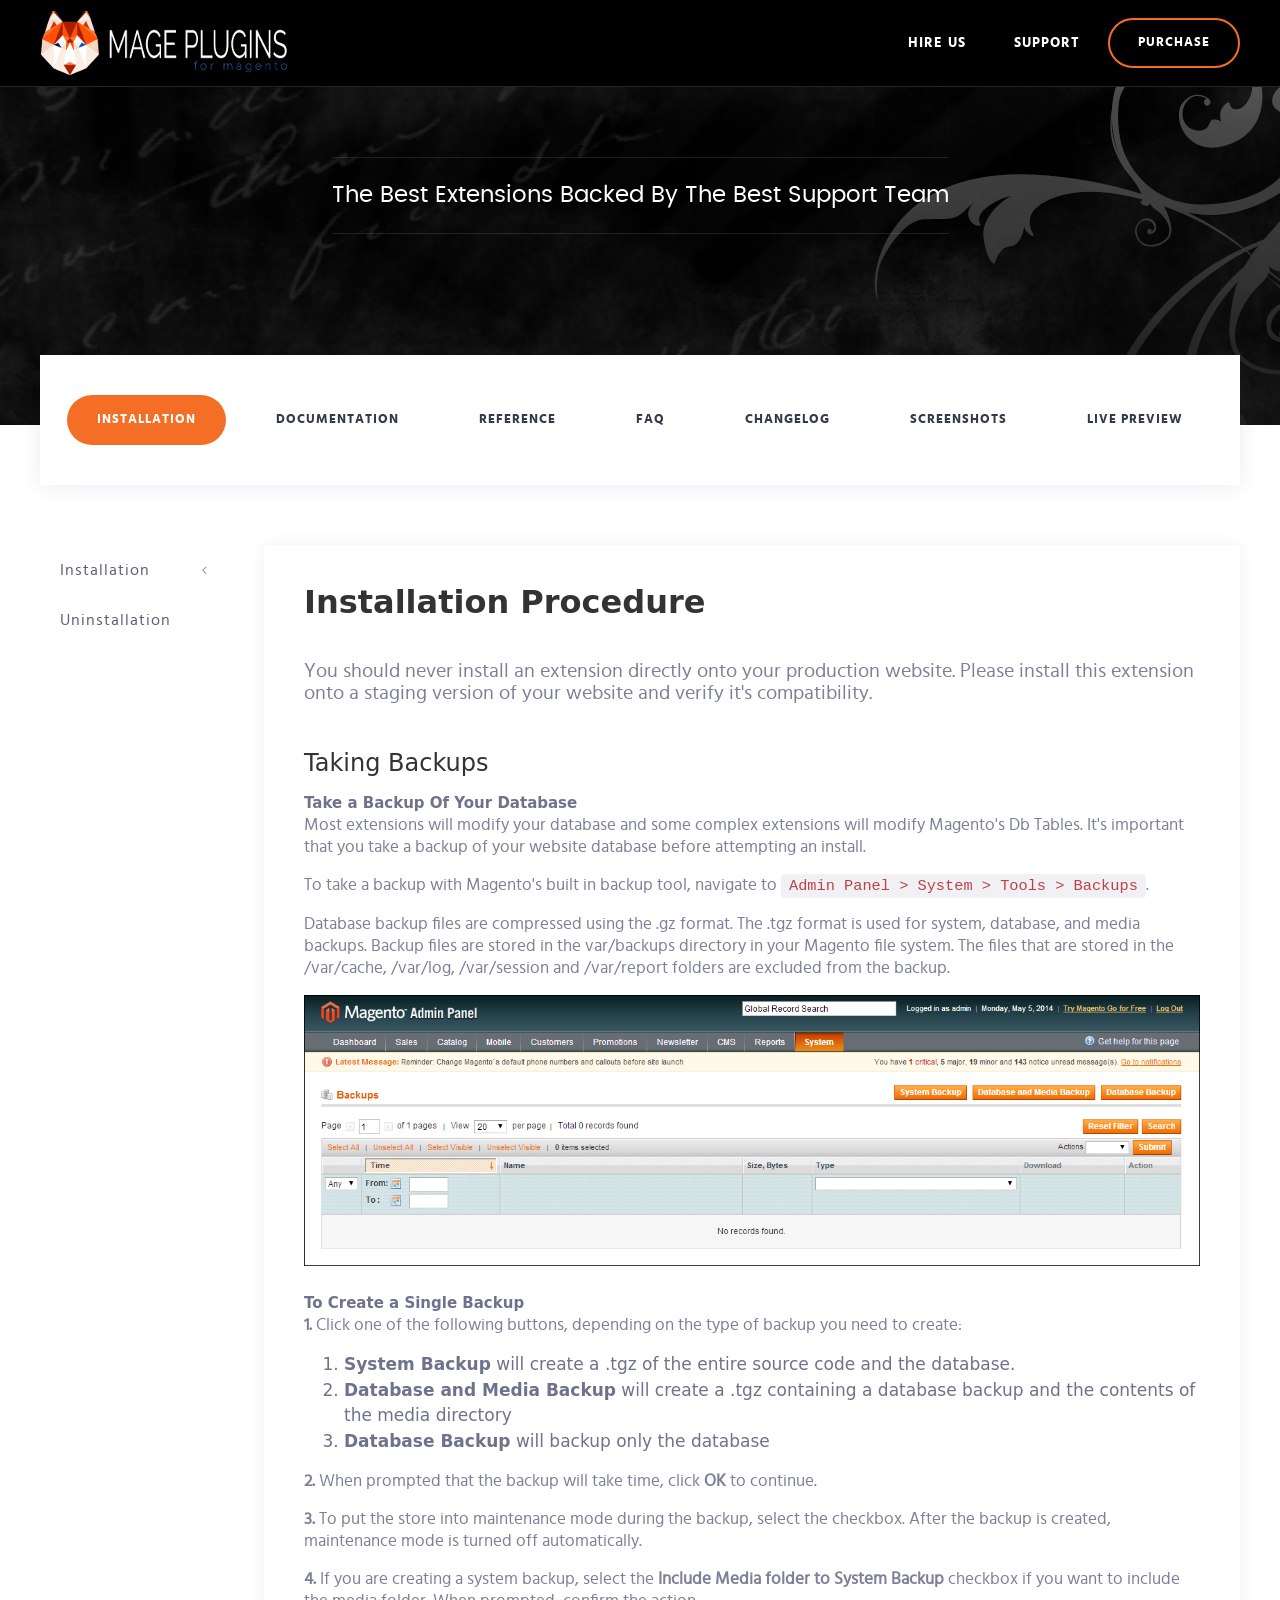
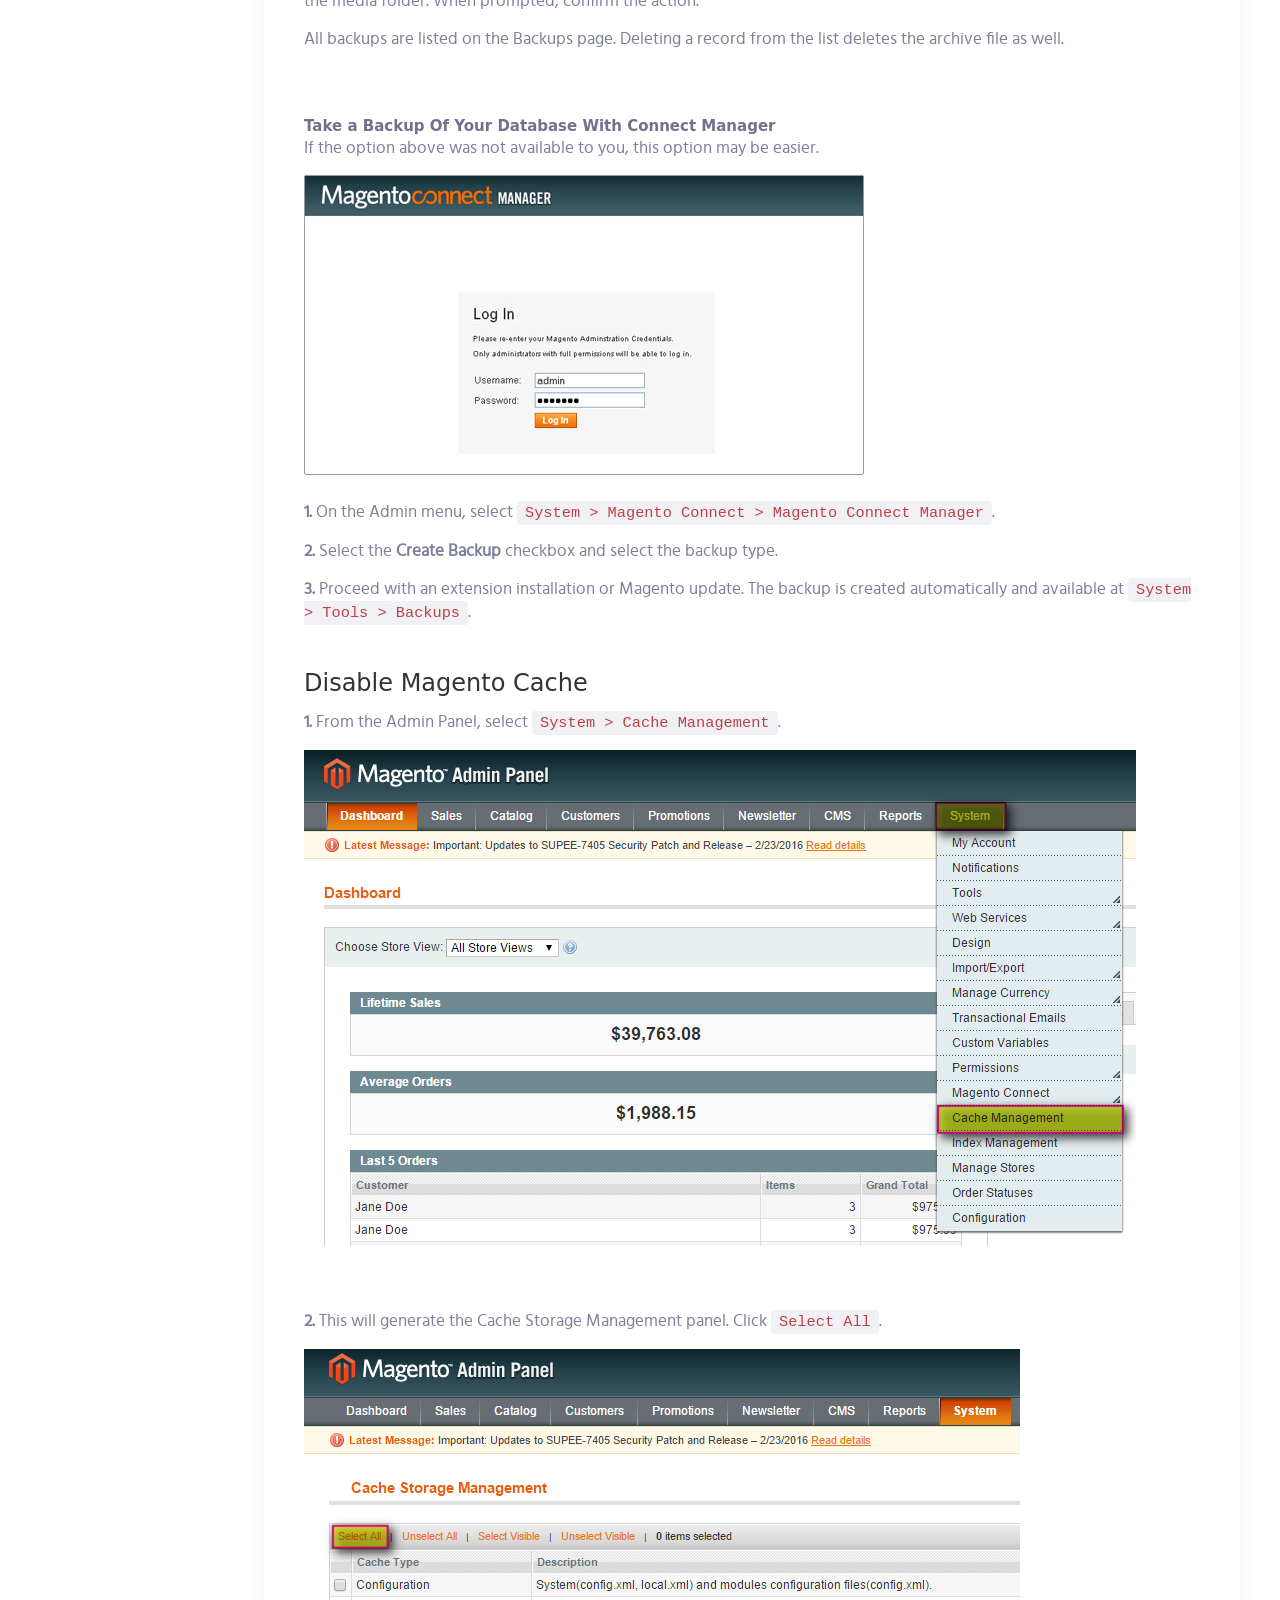
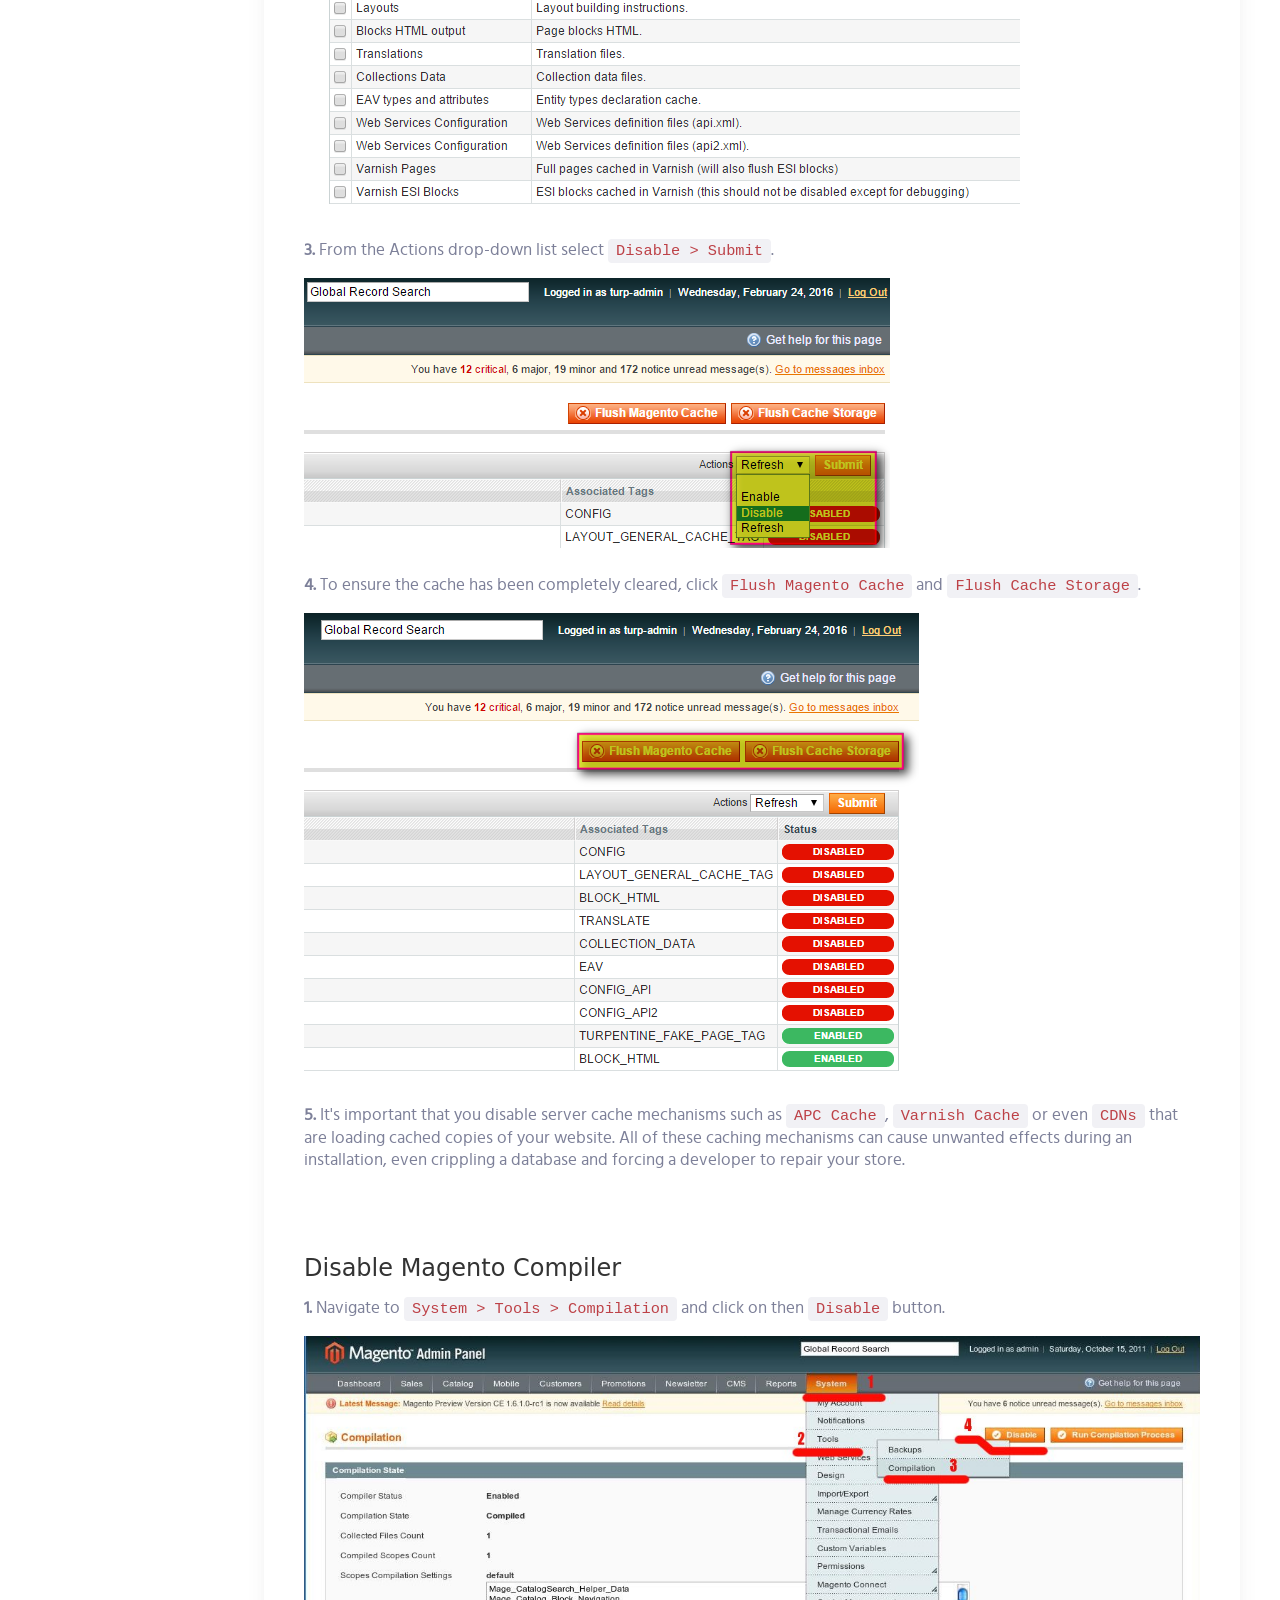
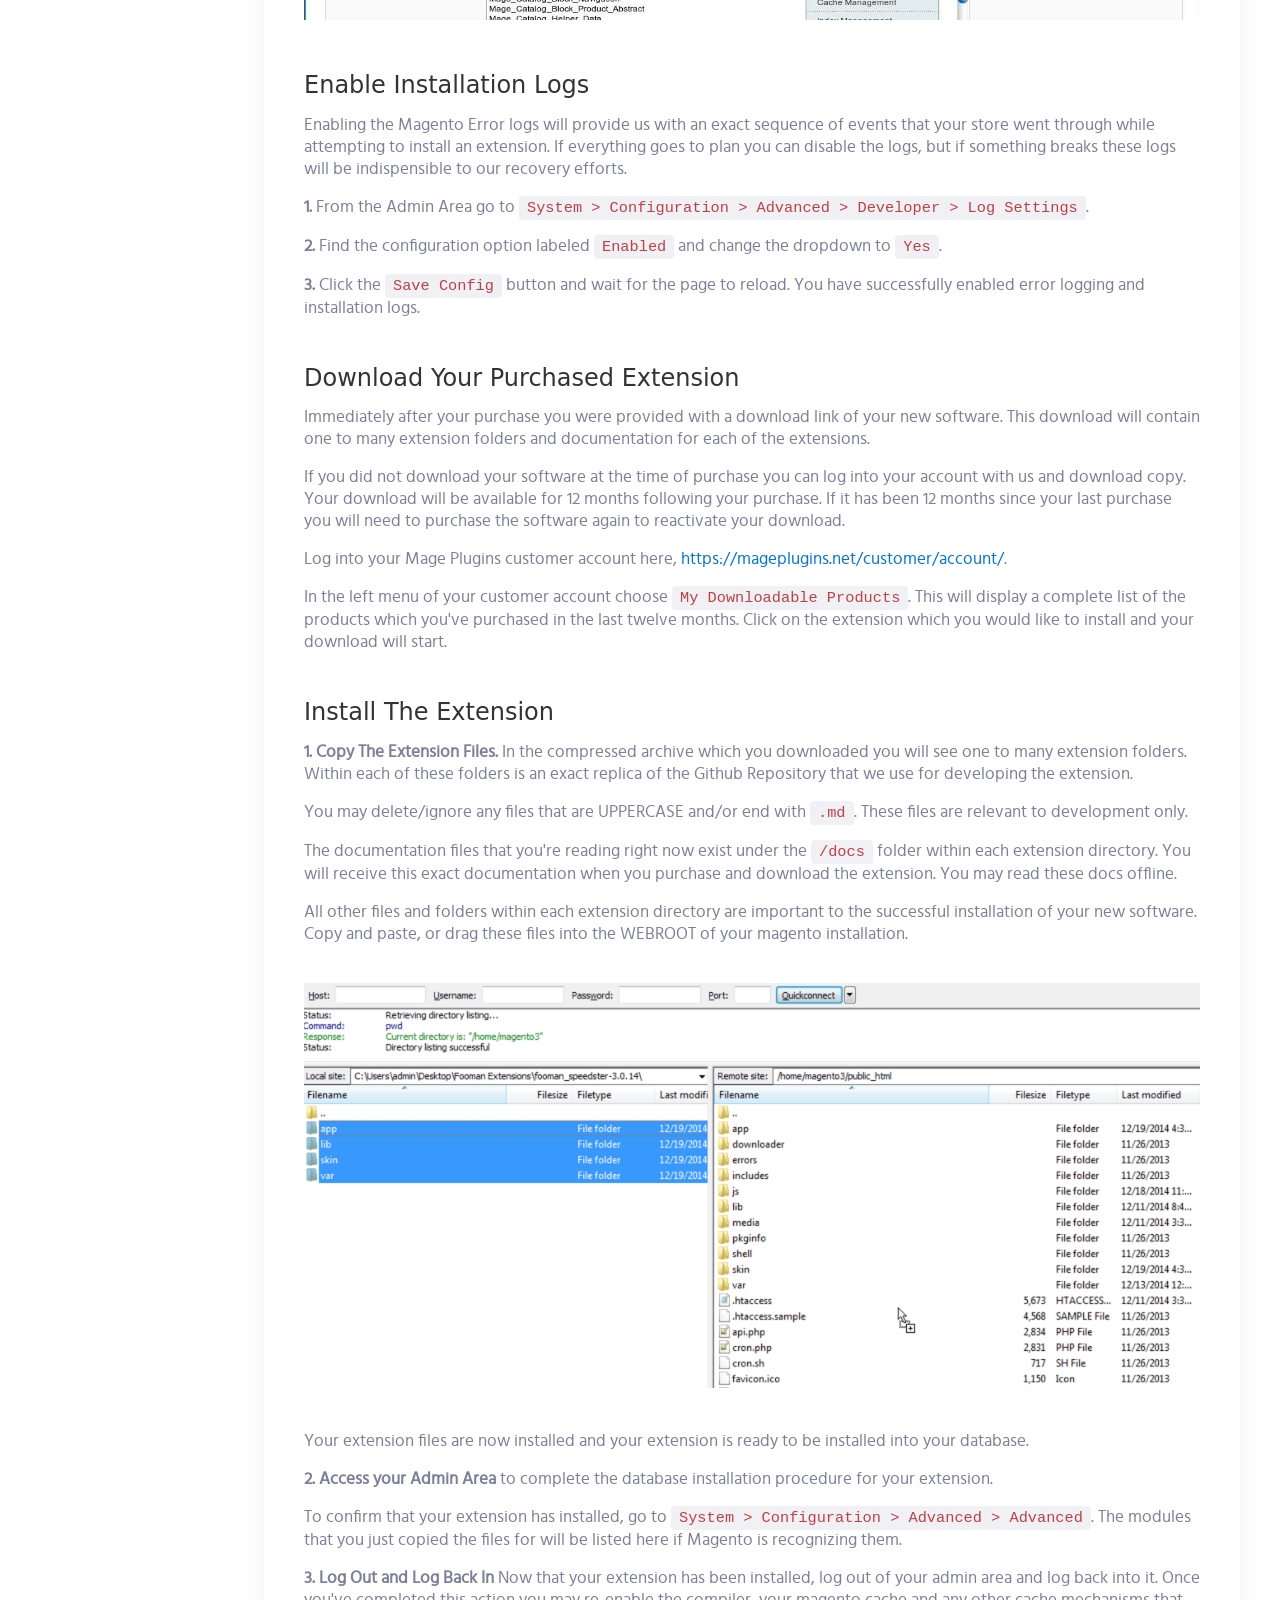
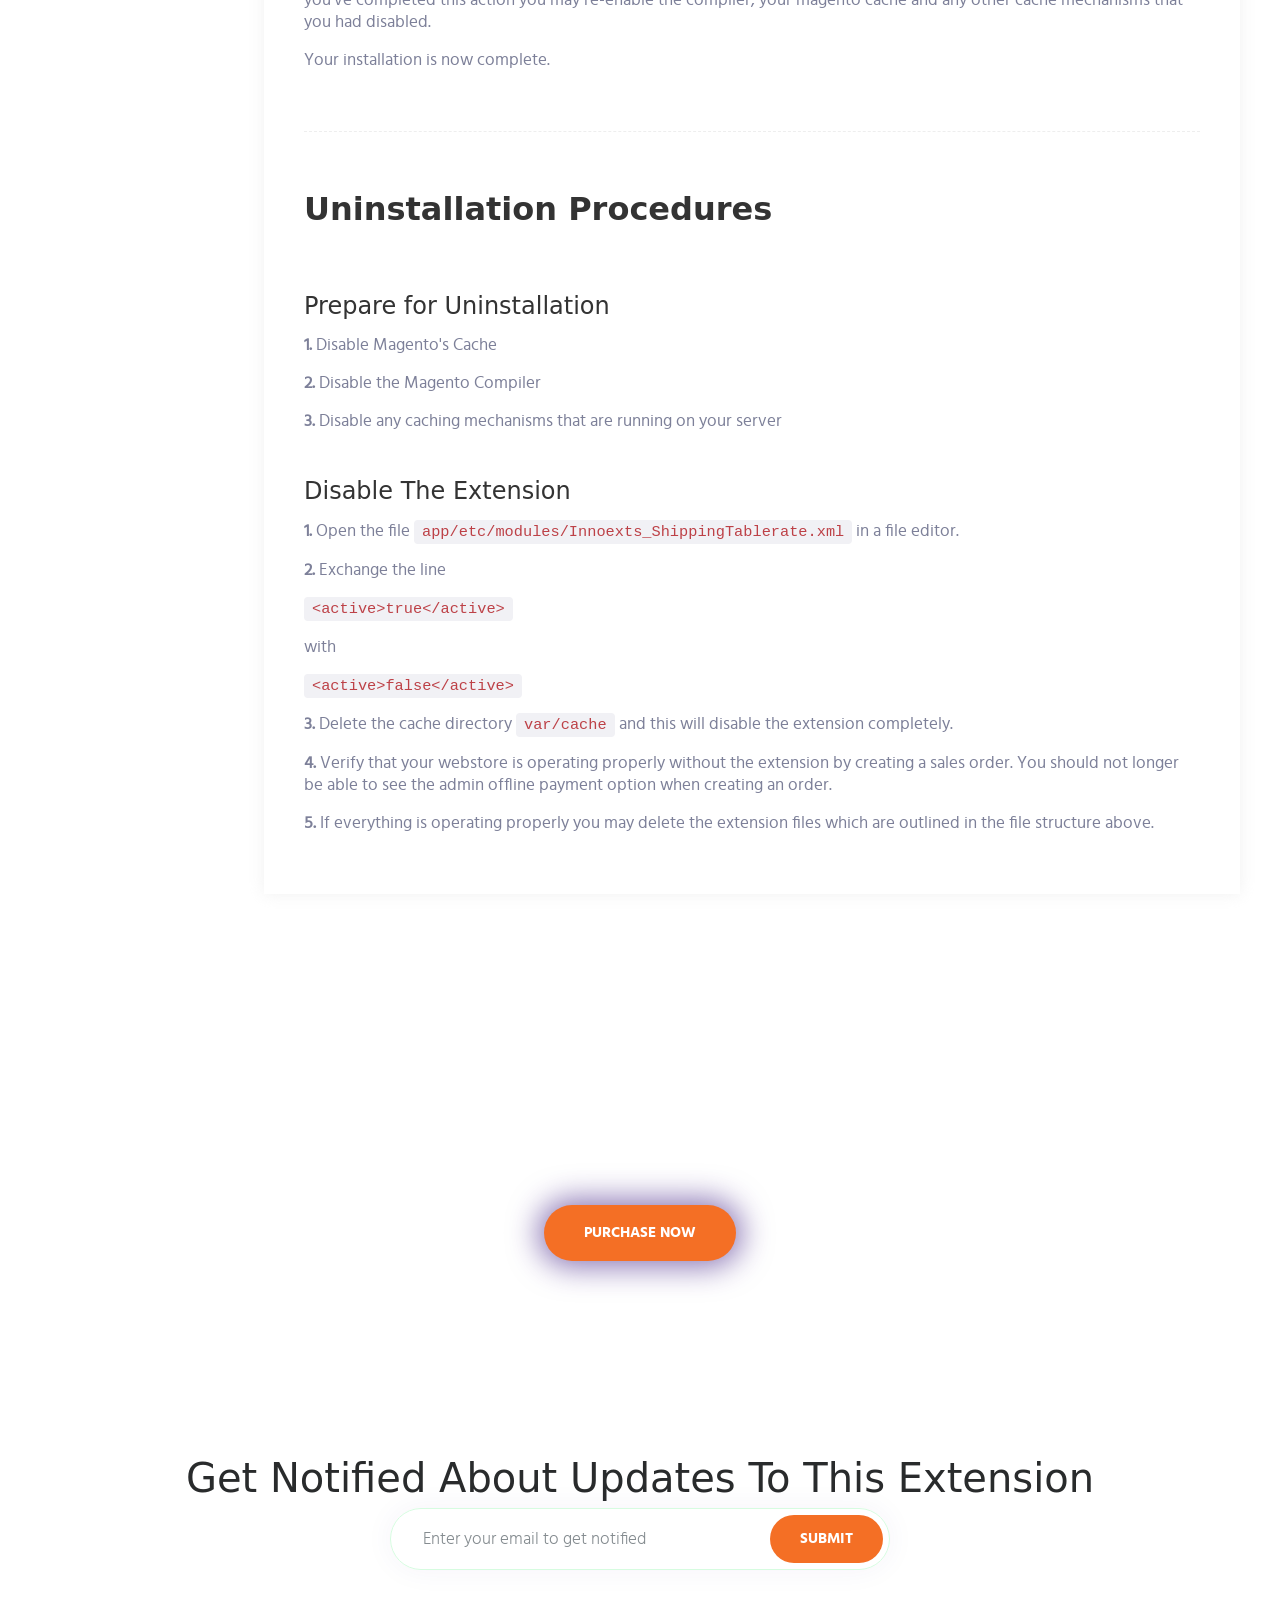
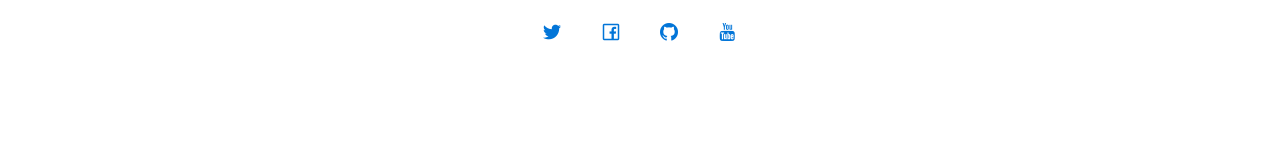
<file: docs/installation.html>
<!DOCTYPE html>
<html lang="en">

<head>
    <meta charset="utf-8">
    <meta http-equiv="X-UA-Compatible" content="IE=edge">
    <meta name="viewport" content="width=device-width, initial-scale=1.0, maximum-scale=1.0, user-scalable=no">
    <meta name="description" content="Mage Plugins - #1 Selling Premium Magento Extensions of All Time. Built for Magento. Trusted By Tens of Thousands of Users."/>
    <link rel="canonical" href="http://mageplugins.net/"/>
    
    <title>M1 Shipping Table Rates Documentation - Mage Plugins</title>
    
    <!-- Bootstrap Core CSS -->
    <link href="css/bootstrap.min.css" rel="stylesheet">
    
    <!-- Custom CSS -->
    <link href="css/landing-page.css" rel="stylesheet">
    <link href="css/railscasts.css" rel="stylesheet">
    <link rel="stylesheet" href="css/fixedsticky.css">
    <link rel="stylesheet" href="css/lity.css">
    <link rel="stylesheet" href="css/line-awesome.min.css">
    
    <!-- Custom Fonts -->
    <link href="font-awesome/css/font-awesome.min.css" rel="stylesheet"
        type="text/css">
    <link
        href="https://fonts.googleapis.com/css?family=Lato:300,400,700,300italic,400italic,700italic"
        rel="stylesheet" type="text/css">
    
    <!-- HTML5 Shim and Respond.js IE8 support of HTML5 elements and media queries -->
    <!-- WARNING: Respond.js doesn't work if you view the page via file:// -->
    <!--[if lt IE 9]>
        <script src="https://oss.maxcdn.com/libs/html5shiv/3.7.0/html5shiv.js"></script>
        <script src="https://oss.maxcdn.com/libs/respond.js/1.4.2/respond.min.js"></script>
    <![endif]-->
    
    <meta property="og:locale" content="en_US"/>
    <meta property="og:type" content="website"/>
    <meta property="og:title" content="Premium Magento Extensions from Mage Plugins"/>
    <meta property="og:description" content="Mage Plugins - #1 Selling Premium Magento Extensions of All Time. Built for Magento. Trusted By Tens of Thousands of Users."/>
    <meta property="og:url" content="http://mageplugins.net/"/>
    <meta property="og:site_name" content="MagePlugins"/>
    <meta property="article:publisher" content="https://www.facebook.com/mageplugins"/>
    <meta name="twitter:card" content="summary_large_image"/>
    <meta name="twitter:description" content="Mage Plugins - #1 Selling Premium Magento Extensions of All Time. Built for Magento. Trusted By Tens of Thousands of Users."/>
    <meta name="twitter:title" content="Premium Magento Extensions"/>
    <meta name="twitter:domain" content="mageplugins"/>

    <link rel="shortcut icon" href="favicon.ico"/>

</head>

<body data-spy="scroll" data-target="#sidebarScroll" data-offset="20">

<div class="wrapper"><!-- wrapper -->

    <section class="section section--header"><!-- section -->

        <header><!-- header -->
            <div class="content">
                <div class="header__handler">
                    <div class="sidebar">
                            <span class="hamburger">
                                <svg xmlns="http://www.w3.org/2000/svg" xmlns:xlink="http://www.w3.org/1999/xlink" version="1.1" viewBox="0 0 129 129" enable-background="new 0 0 129 129" width="40px" height="40px">
                                    <g>
                                        <path d="m91.4,33.5h-53.8c-2.3,0-4.1,1.8-4.1,4.1 0,2.3 1.8,4.1 4.1,4.1h53.9c2.3,0 4.1-1.8 4.1-4.1-0.1-2.3-1.9-4.1-4.2-4.1z" fill="#FFFFFF"/>
                                        <path d="m91.4,87.4h-53.8c-2.3,0-4.1,1.8-4.1,4.1 0,2.3 1.8,4.1 4.1,4.1h53.9c2.3,0 4.1-1.8 4.1-4.1-0.1-2.3-1.9-4.1-4.2-4.1z" fill="#FFFFFF"/>
                                        <path d="m91.4,60.4h-53.8c-2.3,0-4.1,1.8-4.1,4.1 0,2.3 1.8,4.1 4.1,4.1h53.9c2.3,0 4.1-1.8 4.1-4.1-0.1-2.3-1.9-4.1-4.2-4.1z" fill="#FFFFFF"/>
                                    </g>
                                </svg>
                            </span>
                        <ul class="sidebar__menu">
                            <li class="sidebar__menu__item active"><a href="installation.html">Installation</a></li>
                            <li class="sidebar__menu__item "><a href="index.html">Documentation</a></li>
                            <li class="sidebar__menu__item "><a href="reference.html">Reference</a></li>
                            <li class="sidebar__menu__item "><a href="faq.html">FAQ</a></li>
                            <li class="sidebar__menu__item "><a href="changelog.html">Changelog</a></li>
                            <li class="sidebar__menu__item "><a href="screenshots.html">Screenshots</a></li>
                            <li class="sidebar__menu__item "><a href="https://mageplugins.net/livepreview/shipping/" target="_blank">Live Preview</a></li>
                        </ul>
                    </div>
                    <a href="index.html" class="metronic__logo"><img src="img//white-husky-logo-250px.png" alt="MagePlugins"></a>
                </div>
                <div class="header__references">
                    <a href="http://mageplugins.net/hireus/" class="header__references_support" target="_blank">Hire Us</a>
                                        &nbsp;&nbsp;&nbsp;&nbsp;&nbsp;&nbsp;&nbsp;&nbsp;&nbsp;&nbsp;
                    <a href="http://mageplugins.net/support/" class="header__references_support" target="_blank">Support</a>
                    <a href="https://mageplugins.net/shipping-table-rates.html" class="header__references_purchase" target="_blank">Purchase</a>
                </div>
            </div>
        </header><!-- header END -->

        <div class="content"><!-- content -->

            <div class="intro"><!-- intro -->
                <img src="img/71fcdcac6e20dc608b39512fb1ca6290.jpg" alt="MagePlugins">
                <h2 class="intro__title">The Best Extensions Backed By The Best Support Team</h2>
<!--                 <a href="www.youtube.com/watch?v=VIbMn0QHBlw" class="intro__video" data-lity> -->
<!--                     <span>Watch Video</span> -->
<!--                     <i class="glyph-icon flaticon-visible"></i> -->
<!--                 </a> -->
            </div><!-- intro END -->

            <div class="main__menu_wrap"><!-- main__menu_wrap -->
                <ul class="main__menu">
                    <li class="main__menu__item active"><a href="installation.html">Installation</a></li>
                    <li class="main__menu__item "><a href="index.html">Documentation</a></li>
                    <li class="main__menu__item "><a href="reference.html">Reference</a></li>
                    <li class="main__menu__item "><a href="faq.html">FAQ</a></li>
                    <li class="main__menu__item "><a href="changelog.html">Changelog</a></li>
                    <li class="main__menu__item"><a href="screenshots.html">Screenshots</a></li>
                    <li class="main__menu__item"><a href="https://mageplugins.net/livepreview/shipping/" target="_blank">Live Preview</a></li>
                </ul>
            </div><!-- main__menu_wrap END -->

        </div><!-- content END -->
    </section><!-- section END -->

    <section class="section section--white section--padding"><!-- section -->
        <div class="content">

            <div class="contents"><!-- contents -->

                <div class="contents__sidebar contents__sidebar--mn sidebar-hide" id="sidebarScroll">
                    <!-- contents__sidebar    fixedsticky-->
                    <ul class="contents__sidebar_list_inset">
                        <li class="sublist_parent">
                            <a href="#sec1" class="nav-link">
                                Installation
                                <span class="arrow__icon_wrap">
                                    <i class="la la-angle-left"></i>
                                </span>
                            </a>
                            <ul class="sublist_inset">
                                <li><a href="#sec12" class="nav-link">Taking Backups</a></li>
                                <li><a href="#sec13" class="nav-link">Disable Cache</a></li>
                                <li><a href="#sec14" class="nav-link">Disable Compiler</a></li>
                                <li><a href="#sec15" class="nav-link">Enable Logs</a></li>
                                <li><a href="#sec16" class="nav-link">Download Ext</a></li>
                                <li><a href="#sec17" class="nav-link">Copy Files</a></li>
                            </ul>
                        </li>
                        <li><a href="#sec2" class="nav-link active">Uninstallation</a></li>
                    </ul>
                </div><!-- contents__sidebar END -->

                <div class="contents__box contents__box--right"><!-- contents__box -->

                    
                    
                    
                    
                    
                    <div id="sec1" class="section">
                        <h2 class="section-head">Installation Procedure</h2>
                        <div class="section-content">
                            <p class="lead">
                                You should never install an extension directly onto your production website. Please install
                                this extension onto a staging version of your website and verify it's compatibility.
                            </p>
                        </div>
                        <div class="space"></div>
                        
                        <h3 id="sec12" class="section-title">Taking Backups</h3>
                        <div class="section-content">
                            <strong>Take a Backup Of Your Database</strong>
                            <p>
                                Most extensions will modify your database and some complex extensions will modify Magento's
                                Db Tables. It's important that you take a backup of your website database before attempting
                                an install.
                            </p>
                            <p>
                                To take a backup with Magento's built in backup tool, navigate to 
                                <code>Admin Panel > System > Tools > Backups</code>. 
                            </p>
                            <p>
                                Database backup files are compressed using the .gz format. The .tgz 
                                format is used for system, database, and media backups. Backup files 
                                are stored in the var/backups directory in your Magento file system. 
                                The files that are stored in the /var/cache, /var/log, /var/session and 
                                /var/report folders are excluded from the backup.
                            </p>
                            <img class="img-responsive" src="img/system-backups.png" />
                            <div class="space"></div>
                            
                            <strong>To Create a Single Backup</strong>
                            <p>
                                <b>1.</b> Click one of the following buttons, depending on the type of backup you need to create:
                            </p>
                            <ol>
                                <li><strong>System Backup</strong> will create a .tgz of the entire source code and the database.</li>
                                <li><strong>Database and Media Backup</strong> will create a .tgz containing a database backup and the contents of the media directory</li>
                                <li><strong>Database Backup</strong> will backup only the database</li>
                            </ol>
                            <p>
                                <b>2. </b> When prompted that the backup will take time, click <b>OK</b> to continue.
                            </p>
                            <p>
                                <b>3. </b> To put the store into maintenance mode during the backup, select the checkbox. 
                                After the backup is created, maintenance mode is turned off automatically.
                            </p>
                            <p>
                                <b>4. </b>  If you are creating a system backup, select the <b>Include Media folder to 
                                System Backup</b> checkbox if you want to include the media folder. When prompted, confirm 
                                the action.
                            </p>
                            <p>
                                All backups are listed on the Backups page. Deleting a record from the list deletes 
                                the archive file as well.
                            </p>
                            <br />
                            <div class="space"></div>
                            <strong>Take a Backup Of Your Database With Connect Manager</strong>
                            <p>If the option above was not available to you, this option may be easier.</p>
                            
                            <img class="img-responsive" src="img/how_to_install_magento_extension_2.jpg" />
                            <div class="space"></div>
                            
                            <p>
                                <b>1. </b> On the Admin menu, select <code>System > Magento Connect > Magento Connect Manager</code>.
                            </p>
                            <p>
                                <b>2. </b> Select the <b>Create Backup</b> checkbox and select the backup type.
                            </p>
                            <p>
                                <b>3. </b> Proceed with an extension installation or Magento update. The backup 
                                is created automatically and available at <code>System > Tools > Backups</code>.
                            </p>
                        </div>
                        <div class="space"></div>
                        
                        <h3 id="sec13" class="section-title">Disable Magento Cache</h3>
                        <div class="section-content">
                            <p>
                                <b>1. </b> From the Admin Panel, select <code>System > Cache Management</code>.
                            </p>
                            <img class="img-responsive" src="img/disable-cache.png" />
                            <div class="space"></div>
                            <P style="page-break-before: always">
                                <br />
                            <p>
                                <b>2. </b> This will generate the Cache Storage Management panel.  Click <code>Select All</code>.
                            </p>
                            <img class="img-responsive" src="img/disable-cache-selectall.png" />
                            <div class="space"></div>
                            
                            <p>
                                <b>3. </b> From the Actions drop-down list select <code>Disable > Submit</code>.
                            </p>
                            <img class="img-responsive" src="img/disable-cache-submit.png" />
                            <div class="space"></div>
                            
                            <p>
                                <b>4. </b> To ensure the cache has been completely cleared, click <code>Flush Magento Cache</code> and <code>Flush Cache Storage</code>.
                            </p>
                            <img class="img-responsive" src="img/disable-cache-flush.png" />
                            <div class="space"></div>
                            
                            <p>
                                <b>5. </b> It's important that you disable server cache mechanisms such as <code>APC Cache</code>,
                                <code>Varnish Cache</code> or even <code>CDNs</code> that are loading cached copies of your website.
                                All of these caching mechanisms can cause unwanted effects during an installation, even crippling a 
                                database and forcing a developer to repair your store.
                            </p>
                        </div>
                        
                        
                        <div class="space"></div>
                        <P style="page-break-before: always">
                                <br />
                        <h3 id="sec14" class="section-title">Disable Magento Compiler</h3>
                        <div class="section-content">
                            <p>
                                <b>1. </b> Navigate to <code>System > Tools > Compilation</code> and click on then <code>Disable</code> button.
                            </p>
                            <img class="img-responsive" src="img/disable-magento-compilation.jpg" />
                            <div class="space"></div>
                        </div>
                        
                        <div class="space"></div>
                        <h3 id="sec15" class="section-title">Enable Installation Logs</h3>
                        <div class="section-content">
                            <p>
                                Enabling the Magento Error logs will provide us with an exact sequence of events that your
                                store went through while attempting to install an extension. If everything goes to plan you 
                                can disable the logs, but if something breaks these logs will be indispensible to our
                                recovery efforts.
                            </p>
                            <p>
                                <b>1. </b>From the Admin Area go to <code>System > Configuration > Advanced > Developer > Log Settings</code>.
                            </p>
                            <p>
                                <b>2. </b>Find the configuration option labeled <code>Enabled</code> and change the dropdown to <code>Yes</code>.
                            </p>
                            <p>
                                <b>3. </b>Click the <code>Save Config</code> button and wait for the page to reload. 
                                You have successfully enabled error logging and installation logs.
                            </p>
                        </div>
                        
                        
                        <div class="space"></div>
                        <h3 id="sec16" class="section-title">Download Your Purchased Extension</h3>
                        <div class="section-content">
                            <p>
                                Immediately after your purchase you were provided with a download link of your new software.
                                This download will contain one to many extension folders and documentation for each of the
                                extensions.
                            </p>
                            <p>
                                If you did not download your software at the time of purchase you can log into your account
                                with us and download copy. Your download will be available for 12 months following your purchase.
                                If it has been 12 months since your last purchase you will need to purchase the software again
                                to reactivate your download.
                            </p>
                            <p>
                                Log into your Mage Plugins customer account here, <a href="https://mageplugins.net/customer/account/" target="_blank">https://mageplugins.net/customer/account/</a>.
                            </p>
                            <p>
                                In the left menu of your customer account choose <code>My Downloadable Products</code>.
                                This will display a complete list of the products which you've purchased in the last
                                twelve months. Click on the extension which you would like to install and your download will
                                start.
                            </p>
                        </div>
                        
                        <div class="space"></div>
                        <h3 id="sec17" class="section-title">Install The Extension</h3>
                        <div class="section-content">
                            <p>
                                <strong>1. Copy The Extension Files.</strong> In the compressed archive which you downloaded you will see one to many extension folders.
                                Within each of these folders is an exact replica of the Github Repository that we use
                                for developing the extension. 
                            </p>
                            <p>
                                You may delete/ignore any files that are UPPERCASE and/or end with <code>.md</code>.
                                These files are relevant to development only.
                            </p>
                            <p>
                                The documentation files that you're reading right now exist under the <code>/docs</code>
                                folder within each extension directory. You will receive this exact documentation when you
                                purchase and download the extension. You may read these docs offline.
                            </p>
                            <p>
                                All other files and folders within each extension directory are important to the successful
                                installation of your new software. Copy and paste, or drag these files into the WEBROOT of 
                                your magento installation.
                            </p>
                            <P style="page-break-before: always">
                                <br />
                            <img class="img-responsive" src="img/drag-drop.png" />
                            <div class="space"></div>
                            <p>
                                Your extension files are now installed and your extension is ready to be installed into
                                your database.
                            </p>
                            <p>
                                <strong>2. Access your Admin Area</strong> to complete the database installation
                                procedure for your extension.
                            </p>
                            <p>
                                To confirm that your extension has installed, go to <code>System > Configuration > Advanced > Advanced</code>.
                                The modules that you just copied the files for will be listed here if Magento is recognizing them.
                            </p>
                            <p>
                                <strong>3. Log Out and Log Back In</strong> Now that your extension has been installed,
                                log out of your admin area and log back into it. Once you've completed this action you
                                may re-enable the compiler, your magento cache and any other cache mechanisms that you 
                                had disabled.
                            </p>
                            <p>
                                Your installation is now complete.
                            </p>
                        </div>
                    </div><!-- Section Installation -->

                    <div class="separator"></div>

                    
                    
                    
                    <div id="sec2" class="section">
                        <h2 class="section-head">Uninstallation Procedures</h2>
                        <p>
                            
                        </p>
                        
                        <div class="space"></div>
                        <h3 id="sec21" class="section-title">Prepare for Uninstallation</h3>
                        <div class="section-content">
                            <p>
                                <b>1. </b> Disable Magento's Cache
                            </p>
                            <p>
                                <b>2. </b> Disable the Magento Compiler
                            </p>
                            <p>
                                <b>3. </b> Disable any caching mechanisms that are running on your server
                            </p>
                        </div>
                        
                        <div class="space"></div>
                        <h3 id="sec22" class="section-title">Disable The Extension</h3>
                        <div class="section-content">
                            <p>
                                <b>1. </b>Open the file <code>app/etc/modules/Innoexts_ShippingTablerate.xml</code> in a file editor.
                            </p>
                            <p>
                                <b>2. </b>Exchange the line 
                            </p>
                            <p><code>&lt;active&gt;true&lt;/active&gt;</code></p>
                            <p>with</p>
                            <p><code>&lt;active&gt;false&lt;/active&gt;</code></p>
                            <p>
                                <b>3. </b>Delete the cache directory <code>var/cache</code> and this will disable the 
                                extension completely.
                            </p>
                            <p>
                                <b>4. </b>Verify that your webstore is operating properly without the extension by creating a sales order.
                                You should not longer be able to see the admin offline payment option when creating an order.
                            </p>
                            <p>
                                <b>5. </b>If everything is operating properly you may delete the extension files which are outlined
                                in the file structure above.
                            </p>
                        </div>
                    </div>
                    
                    
                    
                   
 
                    
                </div><!-- contents__box END -->
            </div><!-- contents END -->
        </div>
    </section><!-- section END -->

    <section class="section section--bg"><!-- section -->
        <div class="content">
            <h2 class="title text-center">The Best Extensions Backed By The Best Support Team</h2>
            <div class="text-center">
                <a href="https://mageplugins.net/shipping-table-rates.html" target="_blank" class="button">PURCHASE NOW</a>
            </div>
        </div>
    </section><!-- section END -->

    <footer>
        <h1>Get Notified About Updates To This Extension</h1>
        <form action="https://merchantprotocol.us5.list-manage.com/subscribe/post?u=9c64de007f8b8855ae7561577&amp;id=6be92e6cc4" method="post" id="mc-embedded-subscribe-form" name="mc-embedded-subscribe-form" class="validate" target="_blank" novalidate>
            <div class="subscribe">
                <input type="email" name="EMAIL" placeholder="Enter your email to get notified">
                <button type="submit" name="subscribe">Submit</button>
            </div>
        </form>

        <div class="socials">
            <a href="http://twitter.com/keenthemes" target="_blank"><i class="la la-twitter"></i></a>
            <a href="http://facebook.com/keenthemes" target="_blank"><i class="la la-facebook"></i></a>
            <a href="https://dribbble.com/keenthemes" target="_blank"><i class="la la-github"></i></a>
            <a href="https://dribbble.com/keenthemes" target="_blank"><i class="la la-youtube"></i></a>
        </div>
    </footer>

</div><!-- wrapper END -->

<div class="cover-layout"></div>



<!-- jQuery -->
<script src="js/jquery.js"></script>

<!-- Bootstrap Core JavaScript -->
<script src="js/bootstrap.min.js"></script>
<script src="js/fixedfixed.js"></script>
<script src="js/fixedsticky.js"></script>
<script src="js/lity.min.js"></script>
<script src="js/tether.min.js"></script>


<!-- Code Highlight -->
<script src="js/highlight.js"></script>
<script src="js/highlight.pack.js"></script>
<script>hljs.initHighlightingOnLoad();</script>

<script src="js/custom.js"></script>
<script>
    // Bind as an event handler
    jQuery(document).ready(function () {
    	jQuery(".intro__video").on('click', '[data-lightbox]', lity);
    });
</script>

<script>
jQuery('.contents__sidebar').fixedsticky();
</script>


</body>
</html>
</file>
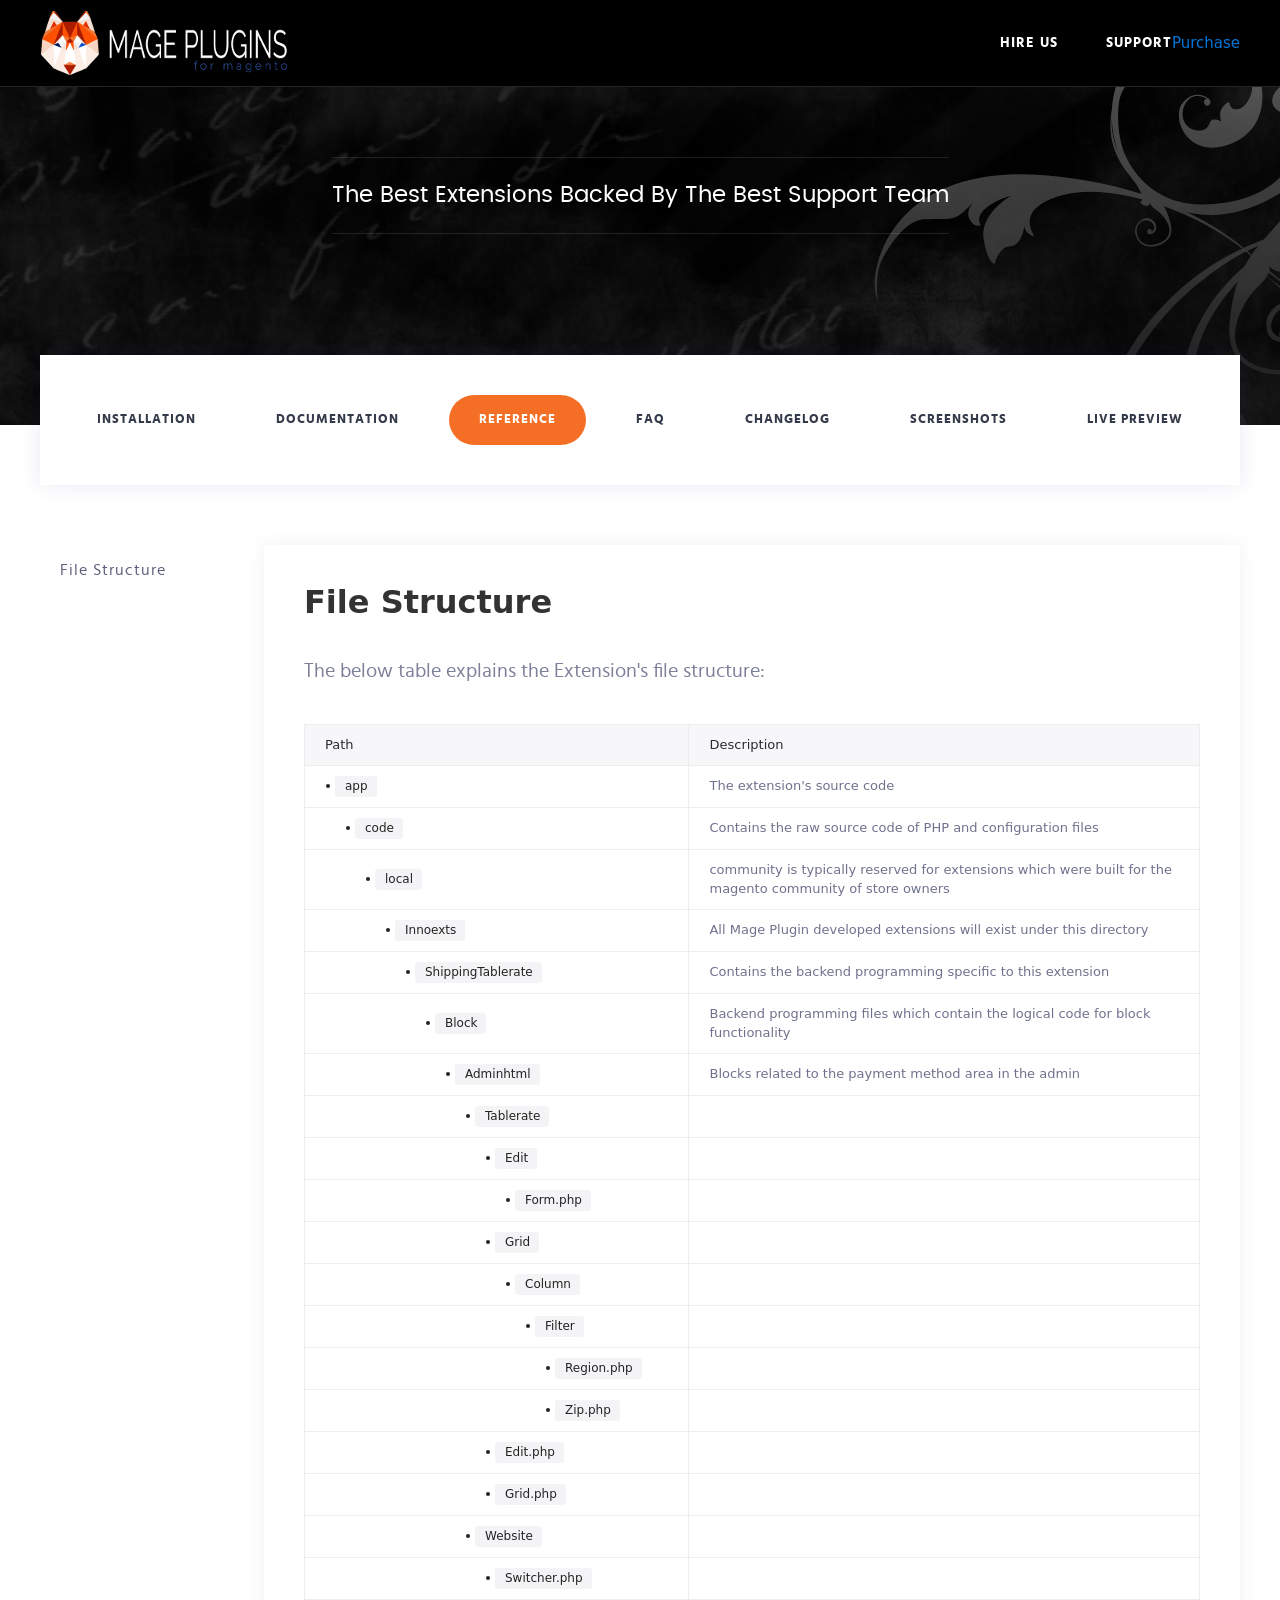
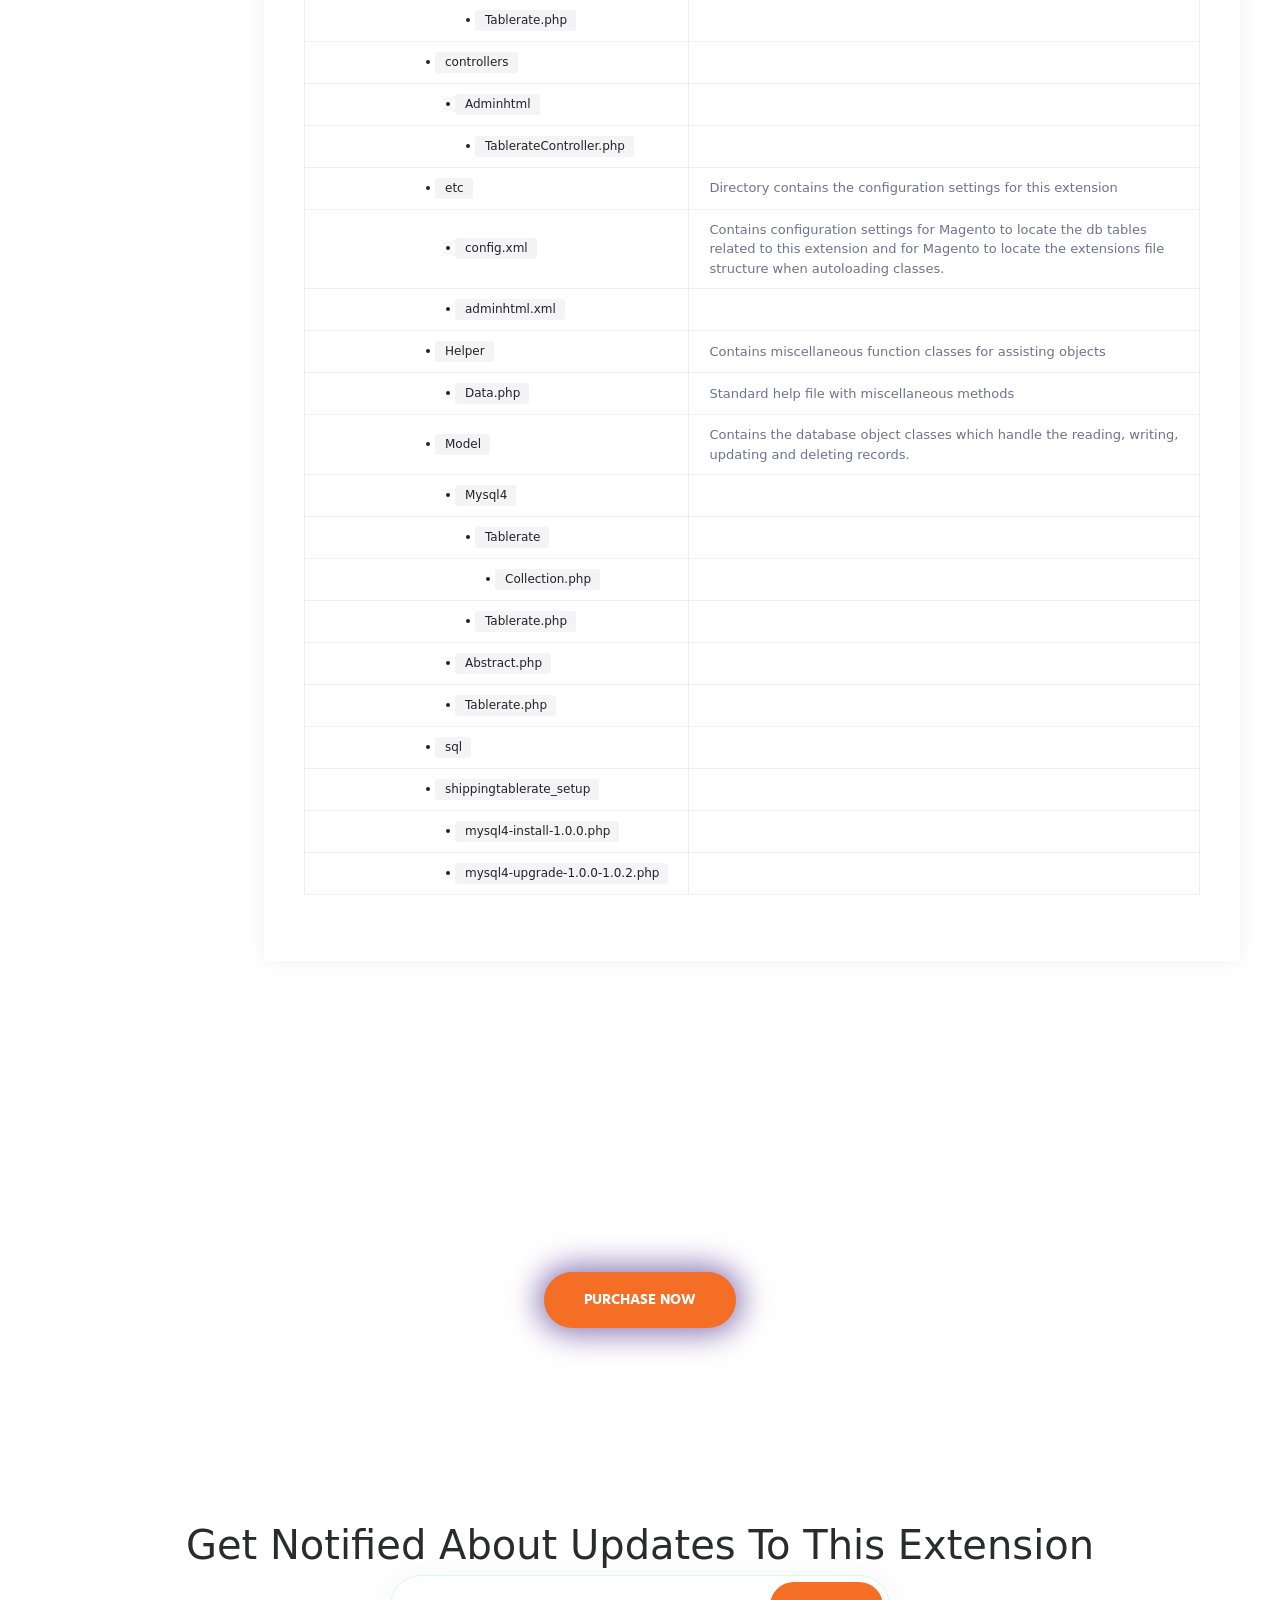
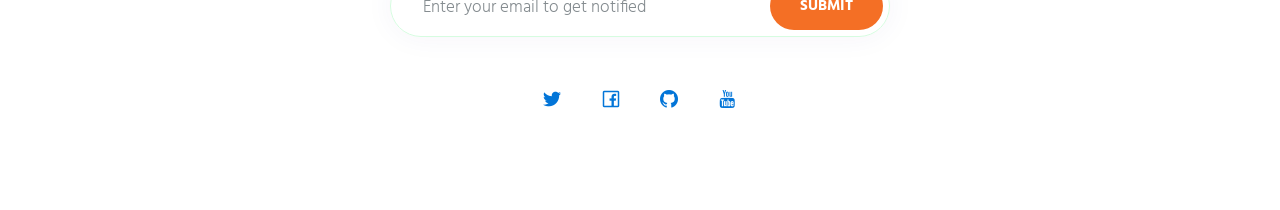
<file: docs/reference.html>
<!DOCTYPE html>
<html lang="en">

<head>
    <meta charset="utf-8">
    <meta http-equiv="X-UA-Compatible" content="IE=edge">
    <meta name="viewport" content="width=device-width, initial-scale=1.0, maximum-scale=1.0, user-scalable=no">
    <meta name="description" content="Mage Plugins - #1 Selling Premium Magento Extensions of All Time. Built for Magento. Trusted By Tens of Thousands of Users."/>
    <link rel="canonical" href="http://mageplugins.net/"/>
    
    <title>M1 Shipping Table Rates Documentation - Mage Plugins</title>
    
    <!-- Bootstrap Core CSS -->
    <link href="css/bootstrap.min.css" rel="stylesheet">
    
    <!-- Custom CSS -->
    <link href="css/landing-page.css" rel="stylesheet">
    <link href="css/railscasts.css" rel="stylesheet">
    <link rel="stylesheet" href="css/fixedsticky.css">
    <link rel="stylesheet" href="css/lity.css">
    <link rel="stylesheet" href="css/line-awesome.min.css">
    
    <!-- Custom Fonts -->
    <link href="font-awesome/css/font-awesome.min.css" rel="stylesheet"
        type="text/css">
    <link
        href="https://fonts.googleapis.com/css?family=Lato:300,400,700,300italic,400italic,700italic"
        rel="stylesheet" type="text/css">
    
    <!-- HTML5 Shim and Respond.js IE8 support of HTML5 elements and media queries -->
    <!-- WARNING: Respond.js doesn't work if you view the page via file:// -->
    <!--[if lt IE 9]>
        <script src="https://oss.maxcdn.com/libs/html5shiv/3.7.0/html5shiv.js"></script>
        <script src="https://oss.maxcdn.com/libs/respond.js/1.4.2/respond.min.js"></script>
    <![endif]-->
    
    <meta property="og:locale" content="en_US"/>
    <meta property="og:type" content="website"/>
    <meta property="og:title" content="Premium Magento Extensions from Mage Plugins"/>
    <meta property="og:description" content="Mage Plugins - #1 Selling Premium Magento Extensions of All Time. Built for Magento. Trusted By Tens of Thousands of Users."/>
    <meta property="og:url" content="http://mageplugins.net/"/>
    <meta property="og:site_name" content="MagePlugins"/>
    <meta property="article:publisher" content="https://www.facebook.com/mageplugins"/>
    <meta name="twitter:card" content="summary_large_image"/>
    <meta name="twitter:description" content="Mage Plugins - #1 Selling Premium Magento Extensions of All Time. Built for Magento. Trusted By Tens of Thousands of Users."/>
    <meta name="twitter:title" content="Premium Magento Extensions"/>
    <meta name="twitter:domain" content="mageplugins"/>

    <link rel="shortcut icon" href="favicon.ico"/>

</head>

<body data-spy="scroll" data-target="#sidebarScroll" data-offset="20">

<div class="wrapper"><!-- wrapper -->

    <section class="section section--header"><!-- section -->

        <header><!-- header -->
            <div class="content">
                <div class="header__handler">
                    <div class="sidebar">
                            <span class="hamburger">
                                <svg xmlns="http://www.w3.org/2000/svg" xmlns:xlink="http://www.w3.org/1999/xlink" version="1.1" viewBox="0 0 129 129" enable-background="new 0 0 129 129" width="40px" height="40px">
                                    <g>
                                        <path d="m91.4,33.5h-53.8c-2.3,0-4.1,1.8-4.1,4.1 0,2.3 1.8,4.1 4.1,4.1h53.9c2.3,0 4.1-1.8 4.1-4.1-0.1-2.3-1.9-4.1-4.2-4.1z" fill="#FFFFFF"/>
                                        <path d="m91.4,87.4h-53.8c-2.3,0-4.1,1.8-4.1,4.1 0,2.3 1.8,4.1 4.1,4.1h53.9c2.3,0 4.1-1.8 4.1-4.1-0.1-2.3-1.9-4.1-4.2-4.1z" fill="#FFFFFF"/>
                                        <path d="m91.4,60.4h-53.8c-2.3,0-4.1,1.8-4.1,4.1 0,2.3 1.8,4.1 4.1,4.1h53.9c2.3,0 4.1-1.8 4.1-4.1-0.1-2.3-1.9-4.1-4.2-4.1z" fill="#FFFFFF"/>
                                    </g>
                                </svg>
                            </span>
                        <ul class="sidebar__menu">
                            <li class="sidebar__menu__item "><a href="installation.html">Installation</a></li>
                            <li class="sidebar__menu__item "><a href="index.html">Documentation</a></li>
                            <li class="sidebar__menu__item active"><a href="reference.html">Reference</a></li>
                            <li class="sidebar__menu__item "><a href="faq.html">FAQ</a></li>
                            <li class="sidebar__menu__item "><a href="changelog.html">Changelog</a></li>
                            <li class="sidebar__menu__item "><a href="screenshots.html">Screenshots</a></li>
                            <li class="sidebar__menu__item "><a href="https://mageplugins.net/livepreview/shipping/" target="_blank">Live Preview</a></li>
                        </ul>
                    </div>
                    <a href="index.html" class="metronic__logo"><img src="img//white-husky-logo-250px.png" alt="MagePlugins"></a>
                </div>
                <div class="header__references">
                    <a href="http://mageplugins.net/hireus/" class="header__references_support" target="_blank">Hire Us</a>
                                        &nbsp;&nbsp;&nbsp;&nbsp;&nbsp;&nbsp;&nbsp;&nbsp;&nbsp;&nbsp;
                    <a href="http://mageplugins.net/support/" class="header__references_support" target="_blank">Support</a>
                    <a href="https://mageplugins.net/shipping-table-rates.html" target="_blank">Purchase</a>
                </div>
            </div>
        </header><!-- header END -->

        <div class="content"><!-- content -->

            <div class="intro"><!-- intro -->
                <img src="img/71fcdcac6e20dc608b39512fb1ca6290.jpg" alt="MagePlugins">
                <h2 class="intro__title">The Best Extensions Backed By The Best Support Team</h2>
<!--                 <a href="www.youtube.com/watch?v=VIbMn0QHBlw" class="intro__video" data-lity> -->
<!--                     <span>Watch Video</span> -->
<!--                     <i class="glyph-icon flaticon-visible"></i> -->
<!--                 </a> -->
            </div><!-- intro END -->

            <div class="main__menu_wrap"><!-- main__menu_wrap -->
                <ul class="main__menu">
                    <li class="main__menu__item "><a href="installation.html">Installation</a></li>
                    <li class="main__menu__item "><a href="index.html">Documentation</a></li>
                    <li class="main__menu__item active"><a href="reference.html">Reference</a></li>
                    <li class="main__menu__item "><a href="faq.html">FAQ</a></li>
                    <li class="main__menu__item "><a href="changelog.html">Changelog</a></li>
                    <li class="main__menu__item "><a href="screenshots.html">Screenshots</a></li>
                    <li class="main__menu__item "><a href="https://mageplugins.net/livepreview/shipping/" target="_blank">Live Preview</a></li>
                </ul>
            </div><!-- main__menu_wrap END -->

        </div><!-- content END -->
    </section><!-- section END -->

    <section class="section section--white section--padding"><!-- section -->
        <div class="content">

            <div class="contents"><!-- contents -->

                <div class="contents__sidebar contents__sidebar--mn sidebar-hide" id="sidebarScroll">
                    <!-- contents__sidebar    fixedsticky-->
                    <ul class="contents__sidebar_list_inset">
                        <li><a href="#sec1" class="nav-link active">File Structure</a></li>
                    </ul>
                </div><!-- contents__sidebar END -->

                <div class="contents__box contents__box--right"><!-- contents__box -->

                    
                    
                    
                    <!--
                    <div id="sec1" class="section">
                        <h2 class="section-head">Configuration Reference</h2>
                        <p class="lead">
                            To access the configurations for this extension navigate to <br/><code>System > Configuration > Sales > Payment Methods > Walk In</code>
                        </p>
                        <img class="img-responsive" src="configurations-walkin.png" />
                        <div class="space"></div>
                        
                        <table class="table-list">
                            <thead>
                            <tr>
                                <th colspan="3">Walk In</th>
                            </tr>
                            </thead>
                            <thead>
                            <tr>
                                <th class="force-border">Field</th>
                                <th class="force-border">Type</th>
                                <th class="force-border">Description</th>
                            </tr>
                            </thead>
                            <tbody>
                            <tr>
                                <td nowrap><code>Title</code></td>
                                <td><code>string</code></td>
                                <td>This is the Payment Method label that administrators will see when creating an order
                                from the administrative area.</td>
                            </tr>
                            <tr>
                                <td nowrap><code>Creation Of Shipment</code></td>
                                <td><code>dropdown</code></td>
                                <td>
                                    Choosing <b>Yes</b> will cause a shipment to be created within Magento the moment that
                                    the order is placed. This will cause the product quantities to be deducted from the 
                                    Magento inventory. A shipment will also cause the order status to be changed to completed.<br/>
                                    </br>
                                    Choosing <b>No</b> will prevent the inventory from being deducted and the order will
                                    be left in a Pending status until you manually create the shipment.
                                </td>
                            </tr>
                        </table>
                    </div>
                    -->
                    
                
                    <div id="sec2" class="section">
                        <h2 class="section-head">File Structure</h2>
                        <p class="lead">
                            The below table explains the Extension's file structure:
                        </p>
                        
                        <div class="space"></div>
                        <table class="table-list">
                            <thead>
                            <tr>
                                <th class="force-border">Path</th>
                                <th class="force-border">Description</th>
                            </tr>
                            </thead>
                            <tbody>
                            <tr>
                                <td nowrap><span class="file-node file-node-dot">app</span></td>
                                <td>The extension's source code</td>
                            </tr>
                            <tr>
                                <td nowrap style="padding-left: 40px;"><span class="file-node file-node-dot">code</span></td>
                                <td>Contains the raw source code of PHP and configuration files</td>
                            </tr>
                            <tr>
                                <td nowrap style="padding-left: 60px;"><span class="file-node file-node-dot">local</span></td>
                                <td>community is typically reserved for extensions which were built for the magento community of store owners</td>
                            </tr>
                            <tr>
                                <td nowrap style="padding-left: 80px;"><span class="file-node file-node-dot">Innoexts</span></td>
                                <td>All Mage Plugin developed extensions will exist under this directory</td>
                            </tr>
                            <tr>
                                <td nowrap style="padding-left: 100px;"><span class="file-node file-node-dot">ShippingTablerate</span></td>
                                <td>Contains the backend programming specific to this extension</td>
                            </tr>
                            <tr>
                                <td nowrap style="padding-left: 120px;"><span class="file-node file-node-dot">Block</span></td>
                                <td>
                                    Backend programming files which contain the logical code for block functionality
                                </td>
                            </tr>
                            <tr>
                                <td nowrap style="padding-left: 140px;"><span class="file-node file-node-dot">Adminhtml</span></td>
                                <td>
                                    Blocks related to the payment method area in the admin
                                </td>
                            </tr>
                            <tr>
                                <td nowrap style="padding-left: 160px;"><span class="file-node file-node-dot">Tablerate</span></td>
                                <td>
                                    
                                </td>
                            </tr>
                            <tr>
                                <td nowrap style="padding-left: 180px;"><span class="file-node file-node-dot">Edit</span></td>
                                <td>
                                    
                                </td>
                            </tr>
                            <tr>
                                <td nowrap style="padding-left: 200px;"><span class="file-node file-node-dot">Form.php</span></td>
                                <td>
                                    
                                </td>
                            </tr>
                            <tr>
                                <td nowrap style="padding-left: 180px;"><span class="file-node file-node-dot">Grid</span></td>
                                <td>
                                    
                                </td>
                            </tr>
                            <tr>
                                <td nowrap style="padding-left: 200px;"><span class="file-node file-node-dot">Column</span></td>
                                <td>
                                    
                                </td>
                            </tr>
                            <tr>
                                <td nowrap style="padding-left: 220px;"><span class="file-node file-node-dot">Filter</span></td>
                                <td>
                                    
                                </td>
                            </tr>
                            <tr>
                                <td nowrap style="padding-left: 240px;"><span class="file-node file-node-dot">Region.php</span></td>
                                <td>
                                    
                                </td>
                            </tr>
                            <tr>
                                <td nowrap style="padding-left: 240px;"><span class="file-node file-node-dot">Zip.php</span></td>
                                <td>
                                    
                                </td>
                            </tr>
                            <tr>
                                <td nowrap style="padding-left: 180px;"><span class="file-node file-node-dot">Edit.php</span></td>
                                <td>
                                    
                                </td>
                            </tr>
                            <tr>
                                <td nowrap style="padding-left: 180px;"><span class="file-node file-node-dot">Grid.php</span></td>
                                <td>
                                    
                                </td>
                            </tr>
                            <tr>
                                <td nowrap style="padding-left: 160px;"><span class="file-node file-node-dot">Website</span></td>
                                <td>
                                    
                                </td>
                            </tr>
                            <tr>
                                <td nowrap style="padding-left: 180px;"><span class="file-node file-node-dot">Switcher.php</span></td>
                                <td>
                                    
                                </td>
                            </tr>
                            <tr>
                                <td nowrap style="padding-left: 160px;"><span class="file-node file-node-dot">Tablerate.php</span></td>
                                <td>
                                    
                                </td>
                            </tr>
                            
                            <tr>
                                <td nowrap style="padding-left: 120px;"><span class="file-node file-node-dot">controllers</span></td>
                                <td>
                                    
                                </td>
                            </tr>
                            <tr>
                                <td nowrap style="padding-left: 140px;"><span class="file-node file-node-dot">Adminhtml</span></td>
                                <td>
                                    
                                </td>
                            </tr>
                            <tr>
                                <td nowrap style="padding-left: 160px;"><span class="file-node file-node-dot">TablerateController.php</span></td>
                                <td>
                                    
                                </td>
                            </tr>
                            
                            <tr>
                                <td nowrap style="padding-left: 120px;"><span class="file-node file-node-dot">etc</span></td>
                                <td>
                                    Directory contains the configuration settings for this extension
                                </td>
                            </tr>
                            <tr>
                                <td nowrap style="padding-left: 140px;"><span class="file-node file-node-dot">config.xml</span></td>
                                <td>
                                    Contains configuration settings for Magento to locate the db tables related to this extension
                                    and for Magento to locate the extensions file structure when autoloading classes.
                                </td>
                            </tr>
                            <tr>
                                <td nowrap style="padding-left: 140px;"><span class="file-node file-node-dot">adminhtml.xml</span></td>
                                <td>
                                    
                                </td>
                            </tr>
                                
                            <tr>
                                <td nowrap style="padding-left: 120px;"><span class="file-node file-node-dot">Helper</span></td>
                                <td>
                                    Contains miscellaneous function classes for assisting objects
                                </td>
                            </tr>
                            <tr>
                                <td nowrap style="padding-left: 140px;"><span class="file-node file-node-dot">Data.php</span></td>
                                <td>
                                    Standard help file with miscellaneous methods
                                </td>
                            </tr>
                                
                            <tr>
                                <td nowrap style="padding-left: 120px;"><span class="file-node file-node-dot">Model</span></td>
                                <td>
                                    Contains the database object classes which handle the reading, writing, updating and deleting records.
                                </td>
                            </tr>
                            <tr>
                                <td nowrap style="padding-left: 140px;"><span class="file-node file-node-dot">Mysql4</span></td>
                                <td>
                                    
                                </td>
                            </tr>
                            <tr>
                                <td nowrap style="padding-left: 160px;"><span class="file-node file-node-dot">Tablerate</span></td>
                                <td>
                                    
                                </td>
                            </tr>
                            <tr>
                                <td nowrap style="padding-left: 180px;"><span class="file-node file-node-dot">Collection.php</span></td>
                                <td>
                                    
                                </td>
                            </tr>
                            <tr>
                                <td nowrap style="padding-left: 160px;"><span class="file-node file-node-dot">Tablerate.php</span></td>
                                <td>
                                    
                                </td>
                            </tr>
                            <tr>
                                <td nowrap style="padding-left: 140px;"><span class="file-node file-node-dot">Abstract.php</span></td>
                                <td>
                                    
                                </td>
                            </tr>
                            <tr>
                                <td nowrap style="padding-left: 140px;"><span class="file-node file-node-dot">Tablerate.php</span></td>
                                <td>
                                    
                                </td>
                            </tr>
                            <tr>
                                <td nowrap style="padding-left: 120px;"><span class="file-node file-node-dot">sql</span></td>
                                <td>
                                    
                                </td>
                            </tr>
                            <tr>
                                <td nowrap style="padding-left: 120px;"><span class="file-node file-node-dot">shippingtablerate_setup</span></td>
                                <td>
                                    
                                </td>
                            </tr>
                            <tr>
                                <td nowrap style="padding-left: 140px;"><span class="file-node file-node-dot">mysql4-install-1.0.0.php</span></td>
                                <td>
                                    
                                </td>
                            </tr>
                            <tr>
                                <td nowrap style="padding-left: 140px;"><span class="file-node file-node-dot">mysql4-upgrade-1.0.0-1.0.2.php</span></td>
                                <td>
                                    
                                </td>
                            </tr>
                            
                            
                            
                            </tbody>
                        </table>

                        <div class="space"></div>
                    </div>
            
 
                    
                </div><!-- contents__box END -->
            </div><!-- contents END -->
        </div>
    </section><!-- section END -->

    <section class="section section--bg"><!-- section -->
        <div class="content">
            <h2 class="title text-center">The Best Extensions Backed By The Best Support Team</h2>
            <div class="text-center">
                <a href="https://mageplugins.net/shipping-table-rates.html" target="_blank" class="button">PURCHASE NOW</a>
            </div>
        </div>
    </section><!-- section END -->

    <footer>
        <h1>Get Notified About Updates To This Extension</h1>
        <form action="https://merchantprotocol.us5.list-manage.com/subscribe/post?u=9c64de007f8b8855ae7561577&amp;id=6be92e6cc4" method="post" id="mc-embedded-subscribe-form" name="mc-embedded-subscribe-form" class="validate" target="_blank" novalidate>
            <div class="subscribe">
                <input type="email" name="EMAIL" placeholder="Enter your email to get notified">
                <button type="submit" name="subscribe">Submit</button>
            </div>
        </form>

        <div class="socials">
            <a href="http://twitter.com/keenthemes" target="_blank"><i class="la la-twitter"></i></a>
            <a href="http://facebook.com/keenthemes" target="_blank"><i class="la la-facebook"></i></a>
            <a href="https://dribbble.com/keenthemes" target="_blank"><i class="la la-github"></i></a>
            <a href="https://dribbble.com/keenthemes" target="_blank"><i class="la la-youtube"></i></a>
        </div>
    </footer>

</div><!-- wrapper END -->

<div class="cover-layout"></div>



<!-- jQuery -->
<script src="js/jquery.js"></script>

<!-- Bootstrap Core JavaScript -->
<script src="js/bootstrap.min.js"></script>
<script src="js/fixedfixed.js"></script>
<script src="js/fixedsticky.js"></script>
<script src="js/lity.min.js"></script>
<script src="js/tether.min.js"></script>


<!-- Code Highlight -->
<script src="js/highlight.js"></script>
<script src="js/highlight.pack.js"></script>
<script>hljs.initHighlightingOnLoad();</script>

<script src="js/custom.js"></script>
<script>
    // Bind as an event handler
    jQuery(document).ready(function () {
    	jQuery(".intro__video").on('click', '[data-lightbox]', lity);
    });
</script>

<script>
jQuery('.contents__sidebar').fixedsticky();
</script>


</body>
</html>
</file>
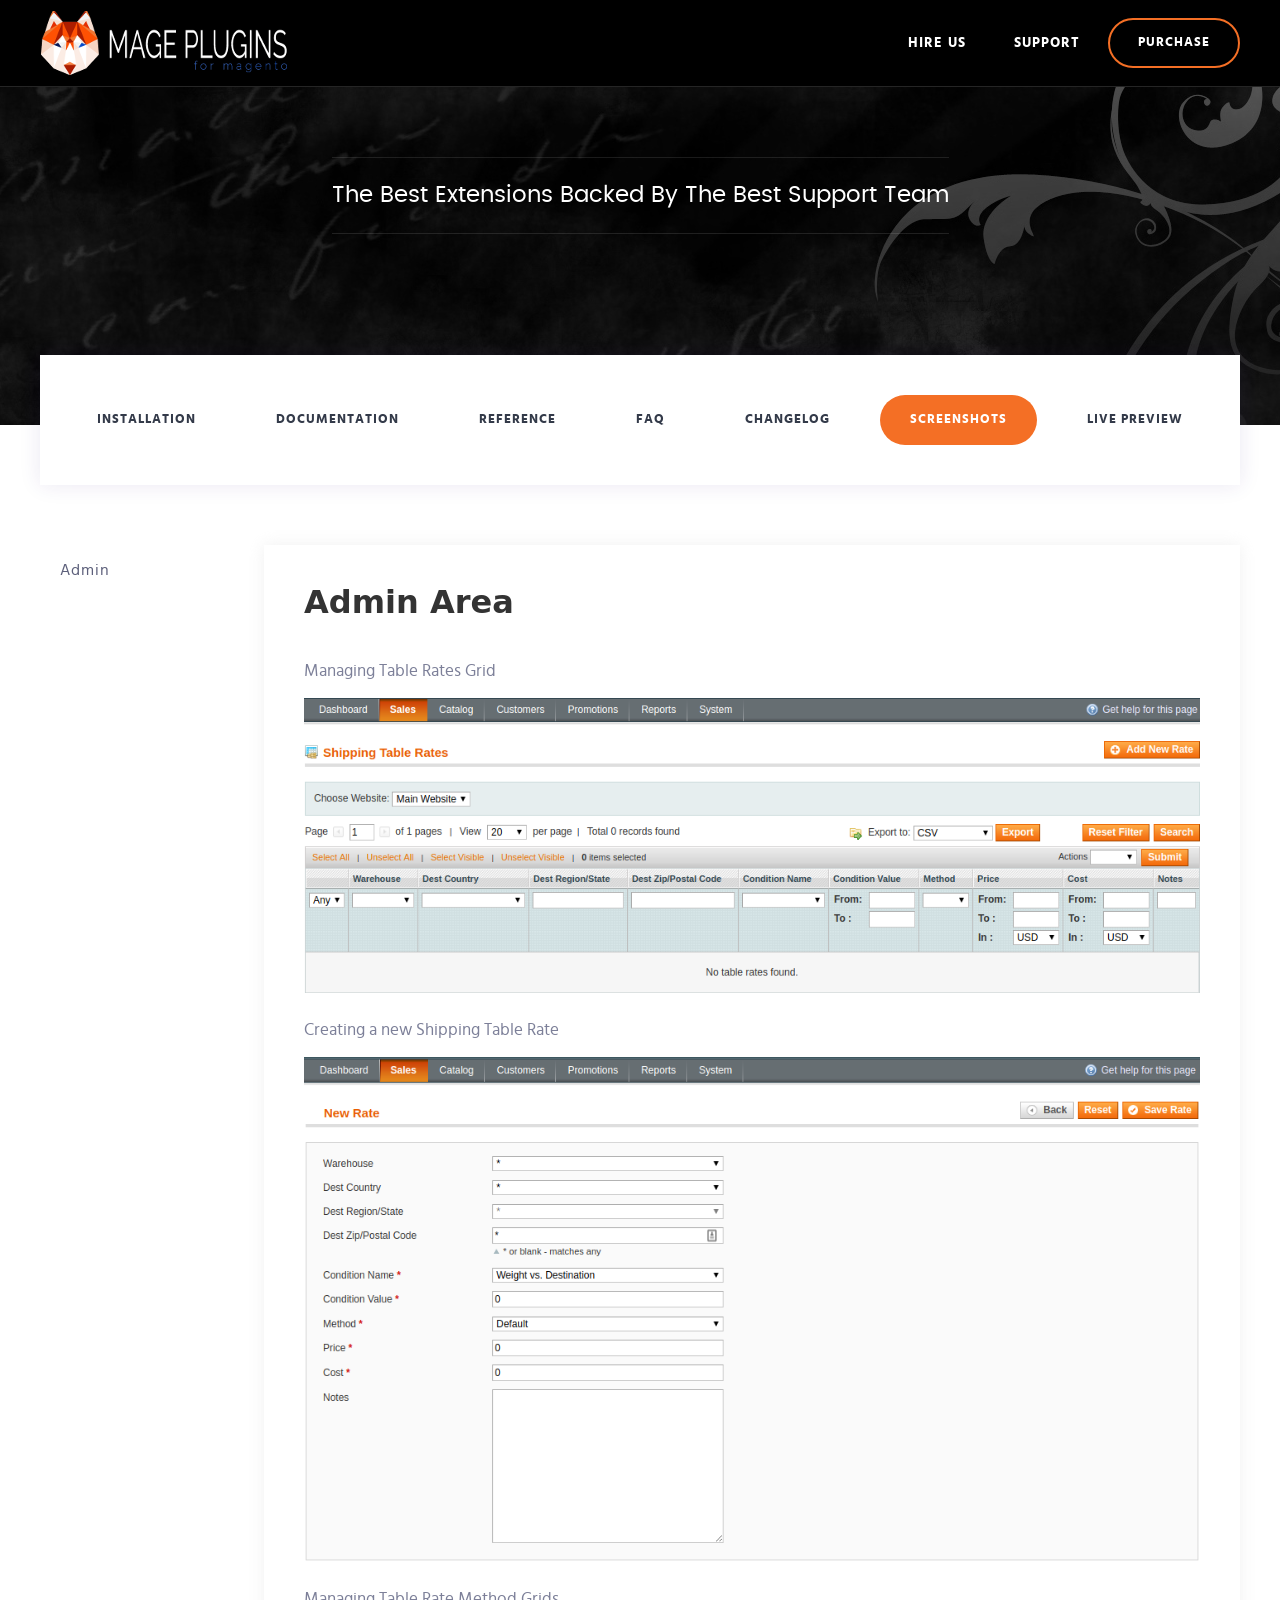
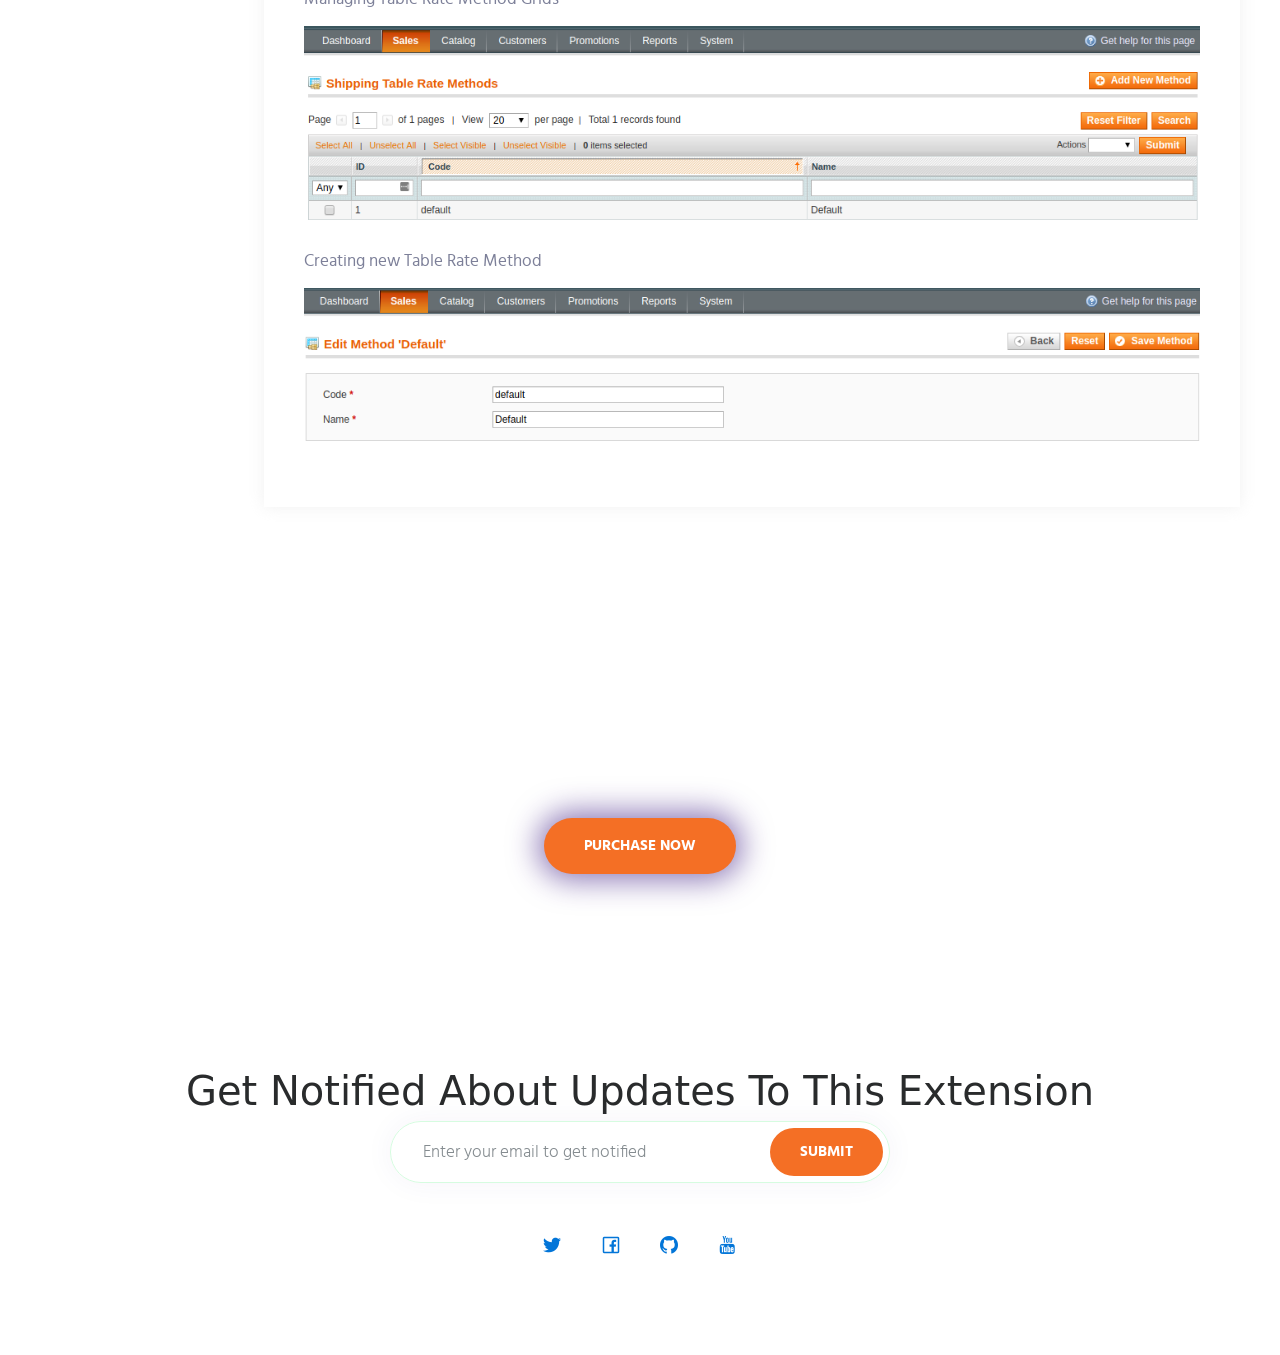
<file: docs/screenshots.html>
<!DOCTYPE html>
<html lang="en">

<head>
    <meta charset="utf-8">
    <meta http-equiv="X-UA-Compatible" content="IE=edge">
    <meta name="viewport" content="width=device-width, initial-scale=1.0, maximum-scale=1.0, user-scalable=no">
    <meta name="description" content="Mage Plugins - #1 Selling Premium Magento Extensions of All Time. Built for Magento. Trusted By Tens of Thousands of Users."/>
    <link rel="canonical" href="http://mageplugins.net/"/>
    
    <title>M1 Shipping Table Rates Documentation - Mage Plugins</title>
    
    <!-- Bootstrap Core CSS -->
    <link href="css/bootstrap.min.css" rel="stylesheet">
    
    <!-- Custom CSS -->
    <link href="css/landing-page.css" rel="stylesheet">
    <link href="css/railscasts.css" rel="stylesheet">
    <link rel="stylesheet" href="css/fixedsticky.css">
    <link rel="stylesheet" href="css/lity.css">
    <link rel="stylesheet" href="css/line-awesome.min.css">
    
    <!-- Custom Fonts -->
    <link href="font-awesome/css/font-awesome.min.css" rel="stylesheet"
        type="text/css">
    <link
        href="https://fonts.googleapis.com/css?family=Lato:300,400,700,300italic,400italic,700italic"
        rel="stylesheet" type="text/css">
    
    <!-- HTML5 Shim and Respond.js IE8 support of HTML5 elements and media queries -->
    <!-- WARNING: Respond.js doesn't work if you view the page via file:// -->
    <!--[if lt IE 9]>
        <script src="https://oss.maxcdn.com/libs/html5shiv/3.7.0/html5shiv.js"></script>
        <script src="https://oss.maxcdn.com/libs/respond.js/1.4.2/respond.min.js"></script>
    <![endif]-->
    
    <meta property="og:locale" content="en_US"/>
    <meta property="og:type" content="website"/>
    <meta property="og:title" content="Premium Magento Extensions from Mage Plugins"/>
    <meta property="og:description" content="Mage Plugins - #1 Selling Premium Magento Extensions of All Time. Built for Magento. Trusted By Tens of Thousands of Users."/>
    <meta property="og:url" content="http://mageplugins.net/"/>
    <meta property="og:site_name" content="MagePlugins"/>
    <meta property="article:publisher" content="https://www.facebook.com/mageplugins"/>
    <meta name="twitter:card" content="summary_large_image"/>
    <meta name="twitter:description" content="Mage Plugins - #1 Selling Premium Magento Extensions of All Time. Built for Magento. Trusted By Tens of Thousands of Users."/>
    <meta name="twitter:title" content="Premium Magento Extensions"/>
    <meta name="twitter:domain" content="mageplugins"/>

    <link rel="shortcut icon" href="favicon.ico"/>

</head>

<body data-spy="scroll" data-target="#sidebarScroll" data-offset="20">

<div class="wrapper"><!-- wrapper -->

    <section class="section section--header"><!-- section -->

        <header><!-- header -->
            <div class="content">
                <div class="header__handler">
                    <div class="sidebar">
                            <span class="hamburger">
                                <svg xmlns="http://www.w3.org/2000/svg" xmlns:xlink="http://www.w3.org/1999/xlink" version="1.1" viewBox="0 0 129 129" enable-background="new 0 0 129 129" width="40px" height="40px">
                                    <g>
                                        <path d="m91.4,33.5h-53.8c-2.3,0-4.1,1.8-4.1,4.1 0,2.3 1.8,4.1 4.1,4.1h53.9c2.3,0 4.1-1.8 4.1-4.1-0.1-2.3-1.9-4.1-4.2-4.1z" fill="#FFFFFF"/>
                                        <path d="m91.4,87.4h-53.8c-2.3,0-4.1,1.8-4.1,4.1 0,2.3 1.8,4.1 4.1,4.1h53.9c2.3,0 4.1-1.8 4.1-4.1-0.1-2.3-1.9-4.1-4.2-4.1z" fill="#FFFFFF"/>
                                        <path d="m91.4,60.4h-53.8c-2.3,0-4.1,1.8-4.1,4.1 0,2.3 1.8,4.1 4.1,4.1h53.9c2.3,0 4.1-1.8 4.1-4.1-0.1-2.3-1.9-4.1-4.2-4.1z" fill="#FFFFFF"/>
                                    </g>
                                </svg>
                            </span>
                        <ul class="sidebar__menu">
                            <li class="sidebar__menu__item"><a href="installation.html">Installation</a></li>
                            <li class="sidebar__menu__item "><a href="index.html">Documentation</a></li>
                            <li class="sidebar__menu__item "><a href="reference.html">Reference</a></li>
                            <li class="sidebar__menu__item"><a href="faq.html">FAQ</a></li>
                            <li class="sidebar__menu__item "><a href="changelog.html">Changelog</a></li>
                            <li class="sidebar__menu__item active"><a href="screenshots.html">Screenshots</a></li>
                            <li class="sidebar__menu__item "><a href="https://mageplugins.net/livepreview/shipping" target="_blank">Live Preview</a></li>
                        </ul>
                    </div>
                    <a href="index.html" class="metronic__logo"><img src="img//white-husky-logo-250px.png" alt="MagePlugins"></a>
                </div>
                <div class="header__references">
                    <a href="http://mageplugins.net/hireus/" class="header__references_support" target="_blank">Hire Us</a>
                                        &nbsp;&nbsp;&nbsp;&nbsp;&nbsp;&nbsp;&nbsp;&nbsp;&nbsp;&nbsp;
                    <a href="http://mageplugins.net/support/" class="header__references_support" target="_blank">Support</a>
                    <a href="https://mageplugins.net/shipping-table-rates.html" class="header__references_purchase" target="_blank">Purchase</a>
                </div>
            </div>
        </header><!-- header END -->

        <div class="content"><!-- content -->

            <div class="intro"><!-- intro -->
                <img src="img/71fcdcac6e20dc608b39512fb1ca6290.jpg" alt="MagePlugins">
                <h2 class="intro__title">The Best Extensions Backed By The Best Support Team</h2>
<!--                 <a href="www.youtube.com/watch?v=VIbMn0QHBlw" class="intro__video" data-lity> -->
<!--                     <span>Watch Video</span> -->
<!--                     <i class="glyph-icon flaticon-visible"></i> -->
<!--                 </a> -->
            </div><!-- intro END -->

            <div class="main__menu_wrap"><!-- main__menu_wrap -->
                <ul class="main__menu">
                    <li class="main__menu__item "><a href="installation.html">Installation</a></li>
                    <li class="main__menu__item "><a href="index.html">Documentation</a></li>
                    <li class="main__menu__item "><a href="reference.html">Reference</a></li>
                    <li class="main__menu__item "><a href="faq.html">FAQ</a></li>
                    <li class="main__menu__item "><a href="changelog.html">Changelog</a></li>
                    <li class="main__menu__item active"><a href="screenshots.html">Screenshots</a></li>
                    <li class="main__menu__item"><a href="https://mageplugins.net/livepreview/shipping" target="_blank">Live Preview</a></li>
                </ul>
            </div><!-- main__menu_wrap END -->

        </div><!-- content END -->
    </section><!-- section END -->

    <section class="section section--white section--padding"><!-- section -->
        <div class="content">

            <div class="contents"><!-- contents -->

                <div class="contents__sidebar contents__sidebar--mn sidebar-hide" id="sidebarScroll">
                    <!-- contents__sidebar    fixedsticky-->
                    <ul class="contents__sidebar_list_inset">
                        <li><a href="#sec1" class="nav-link active">Admin</a></li>
                    </ul>
                </div><!-- contents__sidebar END -->

                <div class="contents__box contents__box--right"><!-- contents__box -->

                    <div id="sec1" class="section">
                        <h2 class="section-head">Admin Area</h2>
                        <div class="section-content">
                            
                            <p>Managing Table Rates Grid</p>
                            <img class="img-responsive" src="new-shipping-table-rate.png" />
                            <div class="space"></div>
                            
                            <p>Creating a new Shipping Table Rate</p>
                            <img class="img-responsive" src="creating-shipping-table-rate.png" />
                            <div class="space"></div>
                            
                            <p>Managing Table Rate Method Grids</p>
                            <img class="img-responsive" src="grid-managing-table-rate-methods.png" />
                            <div class="space"></div>
                            
                            <p>Creating new Table Rate Method</p>
                            <img class="img-responsive" src="new-table-rate-method.png" />
                            <div class="space"></div>
                            
                        </div>
                    </div>
                    
                    
                    
                </div><!-- contents__box END -->
            </div><!-- contents END -->
        </div>
    </section><!-- section END -->

    <section class="section section--bg"><!-- section -->
        <div class="content">
            <h2 class="title text-center">The Best Extensions Backed By The Best Support Team</h2>
            <div class="text-center">
                <a href="https://mageplugins.net/shipping-table-rates.html" target="_blank" class="button">PURCHASE NOW</a>
            </div>
        </div>
    </section><!-- section END -->

    <footer>
        <h1>Get Notified About Updates To This Extension</h1>
        <form action="https://merchantprotocol.us5.list-manage.com/subscribe/post?u=9c64de007f8b8855ae7561577&amp;id=6be92e6cc4" method="post" id="mc-embedded-subscribe-form" name="mc-embedded-subscribe-form" class="validate" target="_blank" novalidate>
            <div class="subscribe">
                <input type="email" name="EMAIL" placeholder="Enter your email to get notified">
                <button type="submit" name="subscribe">Submit</button>
            </div>
        </form>

        <div class="socials">
            <a href="http://twitter.com/keenthemes" target="_blank"><i class="la la-twitter"></i></a>
            <a href="http://facebook.com/keenthemes" target="_blank"><i class="la la-facebook"></i></a>
            <a href="https://dribbble.com/keenthemes" target="_blank"><i class="la la-github"></i></a>
            <a href="https://dribbble.com/keenthemes" target="_blank"><i class="la la-youtube"></i></a>
        </div>
    </footer>

</div><!-- wrapper END -->

<div class="cover-layout"></div>



<!-- jQuery -->
<script src="js/jquery.js"></script>

<!-- Bootstrap Core JavaScript -->
<script src="js/bootstrap.min.js"></script>
<script src="js/fixedfixed.js"></script>
<script src="js/fixedsticky.js"></script>
<script src="js/lity.min.js"></script>
<script src="js/tether.min.js"></script>


<!-- Code Highlight -->
<script src="js/highlight.js"></script>
<script src="js/highlight.pack.js"></script>
<script>hljs.initHighlightingOnLoad();</script>

<script src="js/custom.js"></script>
<script>
    // Bind as an event handler
    jQuery(document).ready(function () {
    	jQuery(".intro__video").on('click', '[data-lightbox]', lity);
    });
</script>

<script>
jQuery('.contents__sidebar').fixedsticky();
</script>


</body>
</html>
</file>
<file: docs/css/landing-page.css>
/* FONTS variables */
/* path */
/* fonts */
/* colors */
@font-face {
  font-family: 'poppinsmedium';
  src: url("../fonts/poppins-medium-webfont.woff2") format("woff2"), url("../fonts/poppins-medium-webfont.woff") format("woff");
  font-weight: normal;
  font-style: normal; }

@font-face {
  font-family: 'poppinsregular';
  src: url("../fonts/poppins-regular-webfont.woff2") format("woff2"), url("../fonts/poppins-regular-webfont.woff") format("woff");
  font-weight: normal;
  font-style: normal; }

@font-face {
  font-family: 'hindmedium';
  src: url("../fonts/hind-medium-webfont.woff2") format("woff2"), url("../fonts/hind-medium-webfont.woff") format("woff");
  font-weight: normal;
  font-style: normal; }

@font-face {
  font-family: 'hindregular';
  src: url("../fonts/hind-regular-webfont.woff2") format("woff2"), url("../fonts/hind-regular-webfont.woff") format("woff");
  font-weight: normal;
  font-style: normal; }

@font-face {
  font-family: 'hindsemibold';
  src: url("../fonts/hind-semibold-webfont.woff2") format("woff2"), url("../fonts/hind-semibold-webfont.woff") format("woff");
  font-weight: normal;
  font-style: normal; }

@font-face {
  font-family: 'hindbold';
  src: url("../fonts/hind-bold-webfont.woff2") format("woff2"), url("../fonts/hind-bold-webfont.woff") format("woff");
  font-weight: normal;
  font-style: normal; }

@font-face {
  font-family: 'hindlight';
  src: url("../fonts/hind-light-webfont.woff2") format("woff2"), url("../fonts/hind-light-webfont.woff") format("woff");
  font-weight: normal;
  font-style: normal; }

/* FONTS variables */
/* path */
/* fonts */
/* colors */
* {
  -webkit-box-sizing: border-box;
  box-sizing: border-box;
  -webkit-transition: all 0.2s ease;
  transition: all 0.2s ease; }
  *:focus {
    outline: none !important; }

html, body {
  margin: 0; }

body {
  position: relative;
  font-size: 15px; }

.cover-layout {
  visibility: hidden;
  opacity: 0;
  position: fixed;
  top: 0;
  left: 0;
  z-index: 90;
  content: "";
  width: 100%;
  height: 100%;
  background-color: rgba(0, 0, 0, 0.6); }

.pt60 {
  padding-top: 60px; }

.bg-gray {
  background-color: #faf9fb; }

.p30 {
  padding: 30px; }

/* section */
.section {
  width: 100%; }

.section--header {
  position: relative;
  padding-bottom: 150px;
  background-attachment: fixed; }

.section--white {
  background-color: #fff; }

.section--bg {
  padding: 100px 0;
  background: url("../img/71fcdcac6e20dc608b39512fb1ca6290.jpg") no-repeat center;
  background-attachment: fixed; 
      background-size: 100%;}

.section--lightGray {
  background-color: #f9f9fc; }

.section--padding {
  padding-top: 60px;
  padding-bottom: 100px; }

/* content */
.content {
  margin: 0 auto;
  width: 1200px; }

.header__handler {
  display: -webkit-inline-box;
  display: -webkit-inline-flex;
  display: -ms-inline-flexbox;
  display: inline-flex;
  -webkit-box-align: center;
  -webkit-align-items: center;
      -ms-flex-align: center;
          align-items: center; }

/* HEADER */
HEADER {
  width: 100%;
  height: 87px;
  background-color: #000000;
  border-bottom: 1px solid #252525; }
  HEADER > DIV {
    display: -webkit-box;
    display: -webkit-flex;
    display: -ms-flexbox;
    display: flex;
    -webkit-box-align: center;
    -webkit-align-items: center;
        -ms-flex-align: center;
            align-items: center;
    -webkit-box-pack: justify;
    -webkit-justify-content: space-between;
        -ms-flex-pack: justify;
            justify-content: space-between;
    height: 100%; }

/* sidebar */
.sidebar {
  display: none;
  position: relative; }

.hamburger {
  cursor: pointer; }
  .hamburger SVG {
    vertical-align: middle; }

/* sidebar__menu */
.sidebar__menu {
  position: fixed;
  top: 0;
  left: -200px;
  z-index: 100;
  width: 200px;
  background-color: #fff;
  list-style-type: none;
  padding: 20px 0 0 0;
  margin: 0;
  height: 100%; }
  .sidebar__menu.active {
    left: 0; }

.sidebar__menu__item A {
  display: block;
  padding: 0 30px;
  font-size: 14px;
  font-family: "hindbold";
  color: #333a49;
  line-height: 50px;
  text-transform: uppercase;
  letter-spacing: 1px;
  text-decoration: none; }
  .sidebar__menu__item A:hover {
    color: #f46f25; }

/* header__references */
.header__references {
  display: -webkit-box;
  display: -webkit-flex;
  display: -ms-flexbox;
  display: flex;
  -webkit-box-align: center;
  -webkit-align-items: center;
      -ms-flex-align: center;
          align-items: center;
  -webkit-box-pack: end;
  -webkit-justify-content: flex-end;
      -ms-flex-pack: end;
          justify-content: flex-end; }

.header__references_support {
  position: relative;
  font-size: 14px;
  font-family: "hindbold";
  text-transform: uppercase;
  color: #fff;
  text-decoration: none;
  letter-spacing: 1px; }
  .header__references_support:active, .header__references_support:focus, .header__references_support:hover {
    text-decoration: none;
    color: #fff !important; }
    .header__references_support:active::after, .header__references_support:focus::after, .header__references_support:hover::after {
      position: absolute;
      bottom: -8px;
      left: 0;
      z-index: 2;
      content: "";
      width: 100%;
      height: 1px;
      background-color: rgba(255, 255, 255, 0.2); }

.header__references_purchase {
  margin-left: 28px;
  padding: 0 28px;
  font-size: 13px;
  line-height: 46px;
  font-family: "hindbold";
  text-transform: uppercase;
  border: 2px solid #f46f25;
  color: #fff;
  -webkit-border-radius: 50px;
  border-radius: 50px;
  text-decoration: none;
  letter-spacing: 1px; }
  .header__references_purchase:active, .header__references_purchase:focus, .header__references_purchase:hover {
    text-decoration: none;
    color: #fff !important;
    background-color: #f46f25; }

/* intro */
.intro {
  display: -webkit-box;
  display: -webkit-flex;
  display: -ms-flexbox;
  display: flex;
  -webkit-box-orient: vertical;
  -webkit-box-direction: normal;
  -webkit-flex-direction: column;
      -ms-flex-direction: column;
          flex-direction: column;
  -webkit-box-align: center;
  -webkit-align-items: center;
      -ms-flex-align: center;
          align-items: center;
  -webkit-box-pack: center;
  -webkit-justify-content: center;
      -ms-flex-pack: center;
          justify-content: center;
  padding-top: 70px; }
  .intro IMG {
    margin-bottom: 37px;position:absolute;z-index:-10;min-width: 100%; }

/* intro__title */
.intro__title {
  margin: 0 0 41px;
  padding: 20px 0;
  font-size: 23px;
  line-height: 35px;
  font-family: "poppinsregular";
  font-weight: 400;
  color: #fff;
  border-top: 1px solid rgba(255, 255, 255, 0.1);
  border-bottom: 1px solid rgba(255, 255, 255, 0.11);
  text-align: center; }

.intro__video {
  display: -webkit-inline-box;
  display: -webkit-inline-flex;
  display: -ms-inline-flexbox;
  display: inline-flex;
  -webkit-box-align: center;
  -webkit-align-items: center;
      -ms-flex-align: center;
          align-items: center;
  -webkit-box-pack: center;
  -webkit-justify-content: center;
      -ms-flex-pack: center;
          justify-content: center;
  padding: 0 30px;
  font-size: 15px;
  height: 56px;
  font-family: "hindbold";
  text-transform: uppercase;
  border: 2px solid #f46f25;
  color: #fff;
  -webkit-border-radius: 50px;
  border-radius: 50px;
  text-decoration: none;
  letter-spacing: 1px; }
  .intro__video I {
    margin-left: 8px;
    font-size: 20px;
    line-height: 0; }
  .intro__video:hover {
    text-decoration: none;
    color: #fff;
    background-color: #f46f25; }
  .intro__video:active {
    text-decoration: none;
    color: #fff; }
  .intro__video:focus {
    text-decoration: none;
    color: #fff; }

/* main__menu_wrap */
.main__menu_wrap {
  position: absolute;
  bottom: -60px;
  left: 50%;
  width: 1200px;
  height: 130px;
  background-color: #fff;
  transform: translateX(-50%);
  -webkit-transform: translateX(-50%);
  -ms-transform: translateX(-50%);
  -o-transform: translateX(-50%);
  -moz-transform: translateX(-50%);
  -webkit-box-shadow: 0 0 20px 0 rgba(62, 28, 131, 0.1);
  -o-box-shadow: 0 0 20px 0 rgba(62, 28, 131, 0.1);
  box-shadow: 0 0 20px 0 rgba(62, 28, 131, 0.1); }

/* main__menu */
.main__menu {
  display: -webkit-box;
  display: -webkit-flex;
  display: -ms-flexbox;
  display: flex;
  -webkit-box-align: center;
  -webkit-align-items: center;
      -ms-flex-align: center;
          align-items: center;
  -webkit-box-pack: center;
  -webkit-justify-content: center;
      -ms-flex-pack: center;
          justify-content: center;
  padding: 0;
  margin: 0;
  height: 100%; }

.main__menu__item {
  list-style-type: none;
  margin-left: 10px;
  margin-right: 10px; }
  .main__menu__item.active A {
    background-color: #f46f25;
    color: #fff;
    -webkit-border-radius: 50px;
    border-radius: 50px; }
    .main__menu__item.active A:hover {
      background-color: #f46f25;
      color: #fff;
      cursor: default; }
  .main__menu__item A {
    display: block;
    padding: 0 30px;
    font-size: 13px;
    font-family: "hindbold";
    color: #333a49;
    line-height: 50px;
    text-transform: uppercase;
    letter-spacing: 1px;
    text-decoration: none; }
    .main__menu__item A:hover {
      background-color: #fdfaf9;
      color: #f46f25;
      -webkit-border-radius: 50px;
      border-radius: 50px; }

/* theme__row */
.theme__row {
  display: -webkit-box;
  display: -webkit-flex;
  display: -ms-flexbox;
  display: flex;
  -webkit-box-align: start;
  -webkit-align-items: flex-start;
      -ms-flex-align: start;
          align-items: flex-start;
  -webkit-box-pack: justify;
  -webkit-justify-content: space-between;
      -ms-flex-pack: justify;
          justify-content: space-between;
  margin-right: -30px;
  margin-left: -30px; }
  .theme__row .theme__column:last-child {
    text-align: right; }
    .theme__row .theme__column:last-child .theme__column_top {
      width: 100%;
      float: right; }

.theme__column {
  padding-top: 60px;
  padding-right: 30px;
  padding-left: 30px;
  width: 50%; }

.theme__column_inner {
  padding: 60px 40px 0;
  background-color: #fff; }

.theme__column_top {
  display: -webkit-box;
  display: -webkit-flex;
  display: -ms-flexbox;
  display: flex;
  -webkit-box-orient: vertical;
  -webkit-box-direction: normal;
  -webkit-flex-direction: column;
      -ms-flex-direction: column;
          flex-direction: column;
  -webkit-box-align: center;
  -webkit-align-items: center;
      -ms-flex-align: center;
          align-items: center;
  -webkit-box-pack: justify;
  -webkit-justify-content: space-between;
      -ms-flex-pack: justify;
          justify-content: space-between;
  max-width: 550px; }
  .theme__column_top H3 {
    margin-bottom: 40px;
    font-size: 22px;
    font-family: "hindsemibold";
    color: #333a49; }
    .theme__column_top H3 SPAN {
      font-size: 22px;
      font-family: "hindlight";
      color: #9194a6; }

.theme__column_img IMG {
  max-width: 100%; }

.theme__column_top_links {
  display: -webkit-box;
  display: -webkit-flex;
  display: -ms-flexbox;
  display: flex;
  margin-bottom: 30px; }
  .theme__column_top_links A {
    display: block;
    padding: 0 20px;
    height: 40px;
    line-height: 40px;
    text-decoration: none;
    font-family: "hindbold";
    font-size: 13px;
    color: #6033c2;
    border: 1px solid #dcd8e6;
    border-left: none;
    text-transform: uppercase; }
    .theme__column_top_links A:hover {
      background-color: #f46f25;
      color: #fff;
      border-color: #f46f25; }
    .theme__column_top_links A:first-child {
      border-left: 1px solid #dcd8e6;
      -webkit-border-radius: 50px 0 0 50px;
      border-radius: 50px 0 0 50px; }
      .theme__column_top_links A:first-child:hover {
        border-color: #f46f25; }
    .theme__column_top_links A:last-child {
      border-left: none;
      -webkit-border-radius: 0 50px 50px 0;
      border-radius: 0 50px 50px 0; }

/* blockquote */
.blockquote {
  position: relative;
  margin: 0 auto;
  width: 900px;
  height: 369px;
  padding: 31px 40px;
  font-size: 20px;
  font-family: "hindregular";
  color: #f1ebfb;
  line-height: 34px;
  background: url("../img//blockquote.png");
  border-left: none; }

.blockquote__author {
  position: absolute;
  bottom: -30px;
  left: 110px;
  z-index: 2;
  font-size: 20px;
  font-family: "hindsemibold";
  color: #fff; }
  .blockquote__author SPAN {
    font-family: "hindlight";
    color: #fff;
    font-size: 18px; }

.content--padding {
  padding-top: 100px;
  padding-bottom: 100px; }

/* advantages */
.advantages {
  -webkit-box-shadow: 0 0 60px 10px rgba(220, 220, 220, 0.3);
  -o-box-shadow: 0 0 60px 10px rgba(220, 220, 220, 0.3);
  box-shadow: 0 0 60px 10px rgba(220, 220, 220, 0.3); }

.advantages__block {
  display: -webkit-inline-box;
  display: -webkit-inline-flex;
  display: -ms-inline-flexbox;
  display: inline-flex;
  -webkit-box-align: start;
  -webkit-align-items: flex-start;
      -ms-flex-align: start;
          align-items: flex-start;
  padding: 60px 40px;
  width: 33%;
  border-left: 1px solid #f1f2f3;
  border-bottom: 1px solid #f1f2f3;
  height: 250px; }
  .advantages__block I {
    line-height: 0;
    font-size: 50px;
    background: -webkit-gradient(linear, left top, left bottom, from(#b245df), to(#336dea));
    background: -webkit-linear-gradient(#b245df, #336dea);
    background: linear-gradient(#b245df, #336dea);
    -webkit-background-clip: text;
    -webkit-text-fill-color: transparent; }

.advantages__icon {
  -webkit-flex-shrink: 0;
      -ms-flex-negative: 0;
          flex-shrink: 0;
  width: 50px;
  height: 50px;
  background: url("../img//icon__sprite.png") no-repeat; }

.advantages__icon_responsive {
  background-position: 0 0; }

.advantages__icon_complete {
  background-position: 0 -66px; }

.advantages__icon_support {
  background-position: 0 -134px; }

.advantages__icon_material {
  background-position: 0 -198px; }

.advantages__icon_rtl {
  background-position: 8px -266px; }

.advantages__icon_customers {
  background-position: 0 -329px; }

.advantages__icon_powerful {
  background-position: 0 -390px; }

.advantages__icon_reusable {
  background-position: 0 -454px; }

.advantages__icon_limitless {
  background-position: 0 -528px; }

.advantages__block__content {
  padding-left: 30px; }
  .advantages__block__content H3 {
    margin-top: 0;
    font-size: 20px;
    font-family: "hindmedium";
    color: #333a49;
    font-weight: normal; }
  .advantages__block__content P {
    margin-bottom: 0;
    font-size: 16px;
    font-family: "hindlight";
    line-height: 23px;
    color: #858c90; }

.title {
  margin: 0 0 36px;
  padding: 20px 0;
  font-size: 28px;
  line-height: 35px;
  font-family: "poppinsregular";
  font-weight: 400;
  color: #fff; }

.text-center {
  text-align: center; }

.button {
  display: -webkit-inline-box;
  display: -webkit-inline-flex;
  display: -ms-inline-flexbox;
  display: inline-flex;
  padding: 0 40px;
  font-family: "hindbold";
  font-size: 15px;
  text-transform: uppercase;
  line-height: 56px;
  color: #fff;
  -webkit-border-radius: 50px;
  border-radius: 50px;
  background-color: #f46f25;
  text-decoration: none;
  -webkit-box-shadow: 0 0 30px 6px rgba(62, 28, 131, 0.6);
  -o-box-shadow: 0 0 30px 6px rgba(62, 28, 131, 0.6);
  box-shadow: 0 0 30px 6px rgba(62, 28, 131, 0.6); }
  .button:hover {
    text-decoration: none;
    color: #fff;
    background-color: #34ec5d; }
  .button:active {
    text-decoration: none;
    color: #fff; }

FOOTER {
  display: -webkit-box;
  display: -webkit-flex;
  display: -ms-flexbox;
  display: flex;
  -webkit-box-orient: vertical;
  -webkit-box-direction: normal;
  -webkit-flex-direction: column;
      -ms-flex-direction: column;
          flex-direction: column;
  -webkit-box-align: center;
  -webkit-align-items: center;
      -ms-flex-align: center;
          align-items: center;
  -webkit-box-pack: center;
  -webkit-justify-content: center;
      -ms-flex-pack: center;
          justify-content: center;
  padding-top: 95px;
  padding-bottom: 95px; }
  FOOTER > IMG {
    margin-bottom: 50px; }

/* subscribe */
.subscribe {
  position: relative;
  margin-bottom: 50px;
  width: 500px;
  height: 62px;
  border: 1px solid #d6fce0;
  -webkit-border-radius: 50px;
  border-radius: 50px;
  -webkit-box-shadow: 0 0 30px 0 rgba(62, 28, 131, 0.05);
  -o-box-shadow: 0 0 30px 0 rgba(62, 28, 131, 0.05);
  box-shadow: 0 0 30px 0 rgba(62, 28, 131, 0.05); }
  .subscribe INPUT {
    padding: 0 130px 0 32px;
    height: 100%;
    width: 100%;
    border: none;
    background-color: transparent;
    font-size: 17px;
    font-family: "hindlight";
    color: #858c90; }
    .subscribe INPUT::-webkit-input-placeholder {
      /* Firefox 18- */
      font-size: 17px;
      font-family: "hindlight";
      color: #858c90; }
    .subscribe INPUT::-moz-placeholder {
      /* Firefox 18- */
      font-size: 17px;
      font-family: "hindlight";
      color: #858c90; }
    .subscribe INPUT:-ms-input-placeholder {
      /* Firefox 18- */
      font-size: 17px;
      font-family: "hindlight";
      color: #858c90; }
    .subscribe INPUT::placeholder {
      /* Firefox 18- */
      font-size: 17px;
      font-family: "hindlight";
      color: #858c90; }
    .subscribe INPUT::-webkit-input-placeholder {
      /* Chrome/Opera/Safari */
      font-size: 17px;
      font-family: "hindlight";
      color: #858c90; }
    .subscribe INPUT::-moz-placeholder {
      /* Firefox 19+ */
      font-size: 17px;
      font-family: "hindlight";
      color: #858c90; }
    .subscribe INPUT:-ms-input-placeholder {
      /* IE 10+ */
      font-size: 17px;
      font-family: "hindlight";
      color: #858c90; }
    .subscribe INPUT:-moz-placeholder {
      /* Firefox 18- */
      font-size: 17px;
      font-family: "hindlight";
      color: #858c90; }
  .subscribe BUTTON {
    position: absolute;
    top: 6px;
    right: 6px;
    z-index: 1;
    padding: 0 30px;
    height: 48px;
    font-family: "hindbold";
    font-size: 15px;
    text-transform: uppercase;
    line-height: 48px;
    color: #fff;
    -webkit-border-radius: 50px;
    border-radius: 50px;
    background-color: #f46f25;
    text-decoration: none;
    border: none;
    cursor: pointer; }
    .subscribe BUTTON:hover {
      background-color: #34ec5d; }

.button_purple {
  display: inline-block;
  padding: 0 24px;
  height: 42px;
  font-family: "hindbold";
  font-size: 12px;
  text-transform: uppercase;
  line-height: 42px;
  color: #fff;
  -webkit-border-radius: 50px;
  border-radius: 50px;
  background-color: #773add;
  text-decoration: none;
  border: none;
  cursor: pointer; }
  .button_purple:focus, .button_purple:active, .button_purple:hover {
    color: #fff;
    text-decoration: none;
    background-color: #611cd3; }

.socials A {
  margin-right: 15px;
  margin-left: 15px; }
  .socials A:hover {
    text-decoration: none; }

.socials i {
  font-size: 24px; }

.socials .socicon-twitter {
  color: #1da1f2; }

.socials .socicon-facebook {
  color: #3b5998; }

.socials .socicon-dribbble {
  color: #ea4c89; }

.socials .socicon-envato {
  color: #82b541; }

.even_more {
  text-align: center;
  margin: 7rem auto 1rem auto;
  color: #9194a6;
  font-weight: 300; }

/* contents */
.contents {
  display: -webkit-box;
  display: -webkit-flex;
  display: -ms-flexbox;
  display: flex;
  -webkit-box-align: start;
  -webkit-align-items: flex-start;
      -ms-flex-align: start;
          align-items: flex-start;
  -webkit-box-pack: justify;
  -webkit-justify-content: space-between;
      -ms-flex-pack: justify;
          justify-content: space-between;
  padding-top: 60px; }

.contents__box {
  padding: 40px;
  width: 976px;
  -webkit-box-shadow: 0 0 15px 0 rgba(220, 220, 220, 0.4);
  -o-box-shadow: 0 0 15px 0 rgba(220, 220, 220, 0.4);
  box-shadow: 0 0 15px 0 rgba(220, 220, 220, 0.4); }

.contents__box_tab {
  display: none; }
  .contents__box_tab.active {
    display: block; }

.title_h3 {
  margin-top: 0;
  font-size: 20px;
  color: #333a49;
  font-family: "hindmedium";
  font-weight: inherit; }

.title_h4 {
  margin-top: 0;
  font-size: 18px;
  color: #333a49;
  font-family: "hindmedium";
  font-weight: inherit; }

.title_h5 {
  margin-top: 0;
  font-size: 16px;
  color: #333a49;
  font-family: "hindmedium";
  font-weight: inherit; }
p, li {
	font-size: 17px;
}
p {
  font-family: "hindregular";
  color: #7d8099;
  line-height: 22px; }

/* contents__sidebar */
.contents__sidebar {
  -webkit-flex-shrink: 0;
      -ms-flex-negative: 0;
          flex-shrink: 0;
  width: 200px; }
  .contents__sidebar BUTTON {
    margin-bottom: 50px; }

.margin-none {
  margin: 0 !important; }

/*contents__sidebar_list */
.contents__sidebar_list {
  list-style-type: none;
  margin: 0;
  padding: 0;
  background-color: #fff;
  -webkit-transition: all 0.5s ease;
  transition: all 0.5s ease; }
  .contents__sidebar_list LI > A {
    display: -webkit-box;
    display: -webkit-flex;
    display: -ms-flexbox;
    display: flex;
    -webkit-box-align: center;
    -webkit-align-items: center;
        -ms-flex-align: center;
            align-items: center;
    -webkit-box-pack: justify;
    -webkit-justify-content: space-between;
        -ms-flex-pack: justify;
            justify-content: space-between;
    padding: 0 20px;
    width: 100%;
    height: 50px;
    font-family: "hindregular";
    font-size: 15px;
    color: #5d607b;
    text-decoration: none; }
    .contents__sidebar_list LI > A:hover {
      color: #b5470f; }
    .contents__sidebar_list LI > A.active {
      color: #b5470f;
      background-color: #fdfaf9;
      -webkit-border-radius: 100px;
      border-radius: 100px; }
      .contents__sidebar_list LI > A.active + UL {
        display: block; }
      .contents__sidebar_list LI > A.active .arrow__icon {
        background-position: left bottom -2px; }

/* sublist */
.sublist {
  display: none;
  padding-left: 15px;
  list-style-type: none; }
  .sublist LI {
    padding: 0; }
    .sublist LI A {
      height: 40px; }

/*contents__sidebar_list_inset */
.contents__sidebar_list_inset {
  list-style-type: none;
  margin: 0;
  padding: 0;
  background-color: #fff;
  -webkit-transition: all 0.5s ease;
  transition: all 0.5s ease; }
  .contents__sidebar_list_inset LI > A {
    display: -webkit-box;
    display: -webkit-flex;
    display: -ms-flexbox;
    display: flex;
    -webkit-box-align: center;
    -webkit-align-items: center;
        -ms-flex-align: center;
            align-items: center;
    -webkit-box-pack: justify;
    -webkit-justify-content: space-between;
        -ms-flex-pack: justify;
            justify-content: space-between;
    padding: 0 20px;
    width: 100%;
    height: 50px;
    font-family: "hindregular";
    font-size: 16px;
    color: #5d607b;
    text-decoration: none;
    letter-spacing: 1px; }
    .contents__sidebar_list_inset LI > A:hover {
      color: #b5470f; }
    .contents__sidebar_list_inset LI > A.active + UL {
      display: block; }
    .contents__sidebar_list_inset LI > A.active .arrow__icon {
      background-position: left bottom -2px; }
  .contents__sidebar_list_inset LI:not(.sublist_parent) .active {
    color: #6178d8;
    background-color: #faf9fd;
    -webkit-border-radius: 100px;
    border-radius: 100px; }

.contents-sidebar-wide .contents__box {
  width: 866px; }

.contents-sidebar-wide .contents__sidebar {
  width: 300px; }

/* sublist */
.sublist_inset {
  display: none;
  padding-left: 15px;
  list-style-type: none; }
  .sublist_inset LI {
    padding: 0; }
    .sublist_inset LI A {
      height: 50px; }

.accordion {
  list-style-type: none;
  padding: 0;
  margin: 0; }
  .accordion li:first-child .accordion__item_description {
    display: block;
    margin-bottom: 20px; }

.accordion__item {
  border: 0;
  border-bottom: 1px solid #e1e9f1; }
  .accordion__item [data-toggle="collapse"]:not(.collapsed) .accordion__item_top_icon {
    background-position: 0 -15px; }
  .accordion__item [data-toggle="collapse"]:not(.collapsed) h5 {
    color: #2c39e8; }
  .accordion__item > a {
    text-decoration: none; }
    .accordion__item > a:hover, .accordion__item > a:active {
      text-decoration: none; }

.accordion__item_top {
  display: -webkit-box;
  display: -webkit-flex;
  display: -ms-flexbox;
  display: flex;
  width: 100%;
  -webkit-box-align: center;
  -webkit-align-items: center;
      -ms-flex-align: center;
          align-items: center;
  -webkit-box-pack: justify;
  -webkit-justify-content: space-between;
      -ms-flex-pack: justify;
          justify-content: space-between;
  -webkit-transition: all 0s ease;
  transition: all 0s ease; }
  .accordion__item_top h5 {
    margin-top: 1.4em;
    margin-bottom: 1.4em;
    font-size: 17px;
    font-family: "hindregular";
    font-weight: normal;
    color: #b5470f; }
  .accordion__item_top:hover {
    cursor: pointer; }
    .accordion__item_top:hover h5 {
      color: #2c39e8; }

.accordion__item_top_icon {
  width: 15px;
  height: 15px;
  background: url("../img/arrows.png") no-repeat 0 4px;
  -webkit-transition: all 0s ease;
  transition: all 0s ease; }

.arrow__icon_wrap {
  display: -webkit-box;
  display: -webkit-flex;
  display: -ms-flexbox;
  display: flex;
  -webkit-box-align: center;
  -webkit-align-items: center;
      -ms-flex-align: center;
          align-items: center;
  -webkit-box-pack: center;
  -webkit-justify-content: center;
      -ms-flex-pack: center;
          justify-content: center;
  width: 30px;
  height: 30px; }
  .arrow__icon_wrap > i {
    font-size: 10px; }

.nav-link.active > .arrow__icon_wrap > i:before {
  content: "\f110"; }

.arrow__icon {
  width: 15px;
  height: 7px;
  background: url("../img//arrows.png") no-repeat left -2px; }

.accordion__item_description {
  display: none; }

.link {
  color: #b5470f;
  text-decoration: none; }
  .link:hover {
    color: #2c39e8; }

.lity-close {
  top: 30px !important;
  right: 30px !important; }

.row--modify {
  margin-bottom: 50px;
  margin-left: -30px;
  margin-right: -30px;
  padding-top: 100px; }
  .row--modify .col-lg-6 {
    padding-right: 30px;
    padding-left: 30px; }

.comment__block {
  margin-bottom: 60px;
  padding: 40px;
  -webkit-box-shadow: 0 0 15px 0 rgba(220, 220, 220, 0.4);
  -o-box-shadow: 0 0 15px 0 rgba(220, 220, 220, 0.4);
  box-shadow: 0 0 15px 0 rgba(220, 220, 220, 0.4); }
  .comment__block .title_h3 {
    margin-bottom: 40px; }
  .comment__block P {
    font-size: 17px;
    color: #7d8099;
    line-height: 30px; }

.comment__block_author {
  font-family: "poppinsmedium";
  color: #333a49;
  font-size: 16px; }
  .comment__block_author SPAN {
    font-family: "poppinsregular";
    color: #7d8597;
    font-size: 13px; }

.comment__block_forward {
  display: -webkit-box;
  display: -webkit-flex;
  display: -ms-flexbox;
  display: flex;
  -webkit-box-align: center;
  -webkit-align-items: center;
      -ms-flex-align: center;
          align-items: center; }
  .comment__block_forward .button_purple {
    display: inline-block;
    margin-right: 38px;
    min-width: 94px; }
  .comment__block_forward P {
    margin-bottom: 0;
    line-height: 22px; }

/* button__hole */
.button__hole {
  padding: 0 40px;
  height: 56px;
  font-family: "hindbold";
  font-size: 15px;
  text-transform: uppercase;
  color: #f46f25;
  background-color: transparent;
  border: 1px solid #f46f25;
  -webkit-border-radius: 50px;
  border-radius: 50px;
  cursor: pointer; }
  .button__hole:hover {
    text-decoration: none;
    background-color: #f46f25;
    color: #fff; }

.pos_center {
  display: inherit;
  margin: 0 auto; }

.fixedsticky {
  top: 0; }

/* accordion--dark */
.accordion--dark .accordion__item_top H5 {
  font-size: 20px;
  color: #333a49; }

.sidebar__navigation {
  position: relative;
  z-index: 95; }

.sidebar__navigation__list {
  position: fixed;
  top: 0;
  right: -250px;
  z-index: 94;
  width: 250px;
  height: 100%;
  overflow: hidden; }
  .sidebar__navigation__list .contents__sidebar_list_inset {
    padding-top: 30px;
    height: 100%;
    overflow-y: auto; }
  .sidebar__navigation__list .sublist_inset {
    display: block; }

.sidebar__navigation_icon {
  display: none;
  -webkit-box-align: center;
  -webkit-align-items: center;
      -ms-flex-align: center;
          align-items: center;
  -webkit-box-pack: center;
  -webkit-justify-content: center;
      -ms-flex-pack: center;
          justify-content: center;
  width: 40px;
  height: 30px;
  cursor: pointer;
  border: none;
  background-color: transparent; }

pre > code {
  max-height: 500px; }

@media screen and (max-width: 1270px) {
  .content {
    width: 100%;
    padding-right: 30px;
    padding-left: 30px; }
  .main__menu_wrap {
    display: none; }
  .sidebar {
    display: -webkit-inline-box;
    display: -webkit-inline-flex;
    display: -ms-inline-flexbox;
    display: inline-flex; }
  .section--header {
    padding-bottom: 100px; }
  .section--padding {
    padding-top: 0; }
  .theme__column {
    padding-top: 40px; }
  .theme__row {
    -webkit-box-orient: vertical;
    -webkit-box-direction: normal;
    -webkit-flex-direction: column;
        -ms-flex-direction: column;
            flex-direction: column;
    -webkit-box-align: center;
    -webkit-align-items: center;
        -ms-flex-align: center;
            align-items: center;
    -webkit-box-pack: center;
    -webkit-justify-content: center;
        -ms-flex-pack: center;
            justify-content: center; }
  .theme__column {
    width: auto; }
  .section--header {
    padding-top: 68px; }
  header {
    position: fixed;
    top: 0;
    left: 0;
    z-index: 99;
    height: 68px;
    background-color: #000;
    border-bottom: 1px solid rgba(255, 255, 255, 0.3); }
  .contents__box {
    width: 100%; }
  .contents__box--left {
    margin-right: 50px; }
  .contents__box--right {
    margin-left: 50px; } }

/* END */
@media screen and (max-width: 992px) {
  .comment__block {
    margin-bottom: 30px; } }

/* END */
@media screen and (max-width: 972px) {
  .advantages__block {
    width: 49%; } }

/* END */
@media screen and (max-width: 940px) {
  .blockquote {
    width: auto;
    background-size: contain;
    background-repeat: no-repeat;
    font-size: 16px;
    line-height: 32px; } }

/* END */
@media screen and (max-width: 845px) {
  .section--bg {
    padding: 50px 0; }
  .content--padding {
    padding: 50px 0; }
  .blockquote {
    padding: 20px;
    height: auto;
    background: none; }
  .blockquote__author {
    position: static;
    display: block;
    padding-top: 20px;
    text-align: right; }
  FOOTER {
    padding: 50px 30px; }
    FOOTER > IMG {
      margin-bottom: 30px; }
  .subscribe {
    margin-bottom: 20px; } }

/* END */
@media screen and (max-width: 768px) {
  .contents__sidebar_list {
    height: 200px; }
  .contents {
    -webkit-box-orient: vertical;
    -webkit-box-direction: normal;
    -webkit-flex-direction: column;
        -ms-flex-direction: column;
            flex-direction: column;
    padding-top: 50px; }
  .contents__box--left {
    margin-right: 0;
    margin-bottom: 50px; }
  .contents__box--right {
    margin-left: 0px; }
  .contents__sidebar--mn {
    margin-bottom: 50px; }
  .contents__sidebar {
    display: -webkit-box;
    display: -webkit-flex;
    display: -ms-flexbox;
    display: flex;
    -webkit-box-align: center;
    -webkit-align-items: center;
        -ms-flex-align: center;
            align-items: center;
    -webkit-box-orient: horizontal;
    -webkit-box-direction: normal;
    -webkit-flex-direction: row;
        -ms-flex-direction: row;
            flex-direction: row;
    padding-top: 0 !important;
    width: 100%; }
  .contents__sidebar_blocks {
    width: 50%;
    padding-right: 30px; }
  .sidebar__navigation_icon {
    display: -webkit-box;
    display: -webkit-flex;
    display: -ms-flexbox;
    display: flex; }
  .sidebar-hide {
    display: none; }
  HEADER > .content {
    padding-left: 12px;
    padding-right: 12px; } }

/* END */
@media screen and (max-width: 650px) {
  .advantages__block {
    width: 100%; }
  .theme__column_top {
    -webkit-box-orient: vertical;
    -webkit-box-direction: normal;
    -webkit-flex-direction: column;
        -ms-flex-direction: column;
            flex-direction: column;
    -webkit-box-pack: start;
    -webkit-justify-content: flex-start;
        -ms-flex-pack: start;
            justify-content: flex-start; } }

/* END */
@media screen and (max-width: 550px) {
  .subscribe {
    width: 100%; }
  .advantages__block {
    padding: 30px; }
  .metronic__logo {
    display: none; }
  .header__references_purchase {
    margin-left: 14px; }
  .row--modify {
    margin-bottom: 0; }
  .section--padding {
    padding-bottom: 50px; }
  .theme__column_top_links A {
    font-size: 12px; } }

/* END */
@media screen and (max-width: 500px) {
  .contents__sidebar--doc {
    -webkit-box-orient: vertical;
    -webkit-box-direction: normal;
    -webkit-flex-direction: column;
        -ms-flex-direction: column;
            flex-direction: column; }
  .contents__sidebar_blocks {
    width: 100%; }
  .theme__column_inner {
    padding-right: 15px;
    padding-left: 15px; } }

/* END */
@media screen and (max-width: 400px) {
  .theme__column_top H3 {
    font-size: 20px; }
    .theme__column_top H3 SPAN {
      font-size: 18px; } }

/* END */
/** Documentation Elements **/
.hljs {
  padding: 10px 20px !important;
  -webkit-border-radius: 3px;
          border-radius: 3px; }

.separator {
  border-bottom: 1px dashed #eee;
  margin: 60px 0; }

.space-10 {
  display: block;
  line-height: 0;
  height: 0;
  margin-bottom: 10px; }

.space-15 {
  display: block;
  line-height: 0;
  height: 0;
  margin-bottom: 15px; }

.space {
  display: block;
  line-height: 1px;
  height: 1px;
  margin-bottom: 25px; }

.space-30 {
  display: block;
  line-height: 0;
  height: 0;
  margin-bottom: 30px; }

.section .section-head {
  font-weight: 600;
  font-size: 32px;
  margin-bottom: 40px;
  padding: 0;
  color: #333; }

.section .section-title {
  color: #333;
  font-weight: 500;
  font-size: 24px;
  margin-bottom: 15px; }

.section .section-subtitle {
  color: #333;
  font-weight: 500;
  font-size: 15px;
  margin-bottom: 20px; }

.section .section-content {
  color: #6f728d;
  margin-bottom: 20px; }

.table-list {
  border: 1px solid #eee;
  width: 100%;
  padding: 0;
  margin: 0;
  -webkit-border-radius: 3px;
          border-radius: 3px; }
  .table-list thead th {
    padding: 10px 20px;
    vertical-align: middle;
    border-right: 1px solid #eee;
    font-weight: 400;
    background: #f7f7f9; }
    .table-list thead th:last-child {
      border-right: 0; }
  .table-list tbody tr td {
    font-weight: 400;
    padding: 10px 20px;
    border-top: 1px solid #eee;
    border-right: 1px solid #eee;
    vertical-align: middle;
    color: #6f728d; }
    .table-list tbody tr td:last-child {
      border-right: 0; }
    .table-list tbody tr td .file-node {
      margin-left: 10px;
      display: inline-block;
      font-weight: 400;
      background: #f4f4f7;
      color: #232323;
      -webkit-border-radius: 3px;
              border-radius: 3px;
      padding: 4px 9px 5px 6px;
      font-size: 12px;
      line-height: 12px; }
      .table-list tbody tr td .file-node.file-node-line:before {
        display: inline-block;
        content: "-";
        position: relative;
        left: -15px;
        top: 0px;
        color: #232323; }
      .table-list tbody tr td .file-node.file-node-dot:before {
        display: inline-block;
        content: " ";
        position: relative;
        left: -15px;
        top: -2px;
        height: 4px;
        width: 4px;
        background: #232323;
        -webkit-border-radius: 50%;
                border-radius: 50%; }
  .table-list td, .table-list th {
    font-size: 13px; }
  .table-list td.force-border,
  .table-list th.force-border {
    border-top: 1px solid #eee; }

code {
  padding: 3px 8px;
  background: #f1f1f5;
  color: #bd4147;
  -webkit-border-radius: 4px;
          border-radius: 4px; }

.box {
  background: #f7f7f9;
  padding: 30px;
  margin-bottom: 15px; }

.tooltip {
  opacity: 1 !important; }
  .tooltip .tooltip-inner {
    max-width: 300px;
    opacity: 1;
    color: #111;
    background: #ffffff;
    -webkit-box-shadow: 0px 0px 15px 1px rgba(113, 106, 202, 0.3);
            box-shadow: 0px 0px 15px 1px rgba(113, 106, 202, 0.3);
    padding: 15px 10px; }
  .tooltip.bs-tether-element-attached-bottom .tooltip-inner:before, .tooltip.tooltip-top .tooltip-inner:before {
    border-top-color: #ffffff; }
  .tooltip.bs-tether-element-attached-top .tooltip-inner:before, .tooltip.tooltip-bottom .tooltip-inner:before {
    border-bottom-color: #ffffff; }
    pre {
    display: block;
    margin-top: 1rem;
    margin-bottom: 1rem;
    font-size: 90%;
    color: #292b2c;
        padding: 0;
    border: 0;
}
.img-responsive {
    display: block;
    max-width: 100%;
    height: auto;
}
</file>
<file: docs/css/railscasts.css>
/*

Railscasts-like style (c) Visoft, Inc. (Damien White)

*/

.hljs {
  display: block;
  overflow-x: auto;
  padding: 0.5em;
  background: #232323;
  color: #e6e1dc;
}

.hljs-comment,
.hljs-quote {
  color: #bc9458;
  font-style: italic;
}

.hljs-keyword,
.hljs-selector-tag {
  color: #c26230;
}

.hljs-string,
.hljs-number,
.hljs-regexp,
.hljs-variable,
.hljs-template-variable {
  color: #a5c261;
}

.hljs-subst {
  color: #519f50;
}

.hljs-tag,
.hljs-name {
  color: #e8bf6a;
}

.hljs-type {
  color: #da4939;
}


.hljs-symbol,
.hljs-bullet,
.hljs-built_in,
.hljs-builtin-name,
.hljs-attr,
.hljs-link {
  color: #6d9cbe;
}

.hljs-params {
  color: #d0d0ff;
}

.hljs-attribute {
  color: #cda869;
}

.hljs-meta {
  color: #9b859d;
}

.hljs-title,
.hljs-section {
  color: #ffc66d;
}

.hljs-addition {
  background-color: #144212;
  color: #e6e1dc;
  display: inline-block;
  width: 100%;
}

.hljs-deletion {
  background-color: #600;
  color: #e6e1dc;
  display: inline-block;
  width: 100%;
}

.hljs-selector-class {
  color: #9b703f;
}

.hljs-selector-id {
  color: #8b98ab;
}

.hljs-emphasis {
  font-style: italic;
}

.hljs-strong {
  font-weight: bold;
}

.hljs-link {
  text-decoration: underline;
}
</file>
<file: docs/css/fixedsticky.css>
.fixedsticky {
	position: -webkit-sticky;
	position: -moz-sticky;
	position: -ms-sticky;
	position: -o-sticky;
	position: sticky;
}
/* When position: sticky is supported but native behavior is ignored */
.fixedsticky-withoutfixedfixed .fixedsticky-off,
.fixed-supported .fixedsticky-off {
	position: static;
}
.fixedsticky-withoutfixedfixed .fixedsticky-on,
.fixed-supported .fixedsticky-on {
	position: fixed;
}
.fixedsticky-dummy {
	display: none;
}
.fixedsticky-on + .fixedsticky-dummy {
	display: block;
}
</file>
<file: docs/css/lity.css>
/*! Lity - v2.2.2 - 2017-07-17
* http://sorgalla.com/lity/
* Copyright (c) 2015-2017 Jan Sorgalla; Licensed MIT */
.lity {
  z-index: 9990;
  position: fixed;
  top: 0;
  right: 0;
  bottom: 0;
  left: 0;
  white-space: nowrap;
  background: #0b0b0b;
  background: rgba(0, 0, 0, 0.9);
  outline: none !important;
  opacity: 0;
  -webkit-transition: opacity 0.3s ease;
  -o-transition: opacity 0.3s ease;
  transition: opacity 0.3s ease;
}
.lity.lity-opened {
  opacity: 1;
}
.lity.lity-closed {
  opacity: 0;
}
.lity * {
  -webkit-box-sizing: border-box;
     -moz-box-sizing: border-box;
          box-sizing: border-box;
}
.lity-wrap {
  z-index: 9990;
  position: fixed;
  top: 0;
  right: 0;
  bottom: 0;
  left: 0;
  text-align: center;
  outline: none !important;
}
.lity-wrap:before {
  content: '';
  display: inline-block;
  height: 100%;
  vertical-align: middle;
  margin-right: -0.25em;
}
.lity-loader {
  z-index: 9991;
  color: #fff;
  position: absolute;
  top: 50%;
  margin-top: -0.8em;
  width: 100%;
  text-align: center;
  font-size: 14px;
  font-family: Arial, Helvetica, sans-serif;
  opacity: 0;
  -webkit-transition: opacity 0.3s ease;
  -o-transition: opacity 0.3s ease;
  transition: opacity 0.3s ease;
}
.lity-loading .lity-loader {
  opacity: 1;
}
.lity-container {
  z-index: 9992;
  position: relative;
  text-align: left;
  vertical-align: middle;
  display: inline-block;
  white-space: normal;
  max-width: 100%;
  max-height: 100%;
  outline: none !important;
}
.lity-content {
  z-index: 9993;
  width: 100%;
  -webkit-transform: scale(1);
      -ms-transform: scale(1);
       -o-transform: scale(1);
          transform: scale(1);
  -webkit-transition: -webkit-transform 0.3s ease;
  transition: -webkit-transform 0.3s ease;
  -o-transition: -o-transform 0.3s ease;
  transition: transform 0.3s ease;
  transition: transform 0.3s ease, -webkit-transform 0.3s ease, -o-transform 0.3s ease;
}
.lity-loading .lity-content,
.lity-closed .lity-content {
  -webkit-transform: scale(0.8);
      -ms-transform: scale(0.8);
       -o-transform: scale(0.8);
          transform: scale(0.8);
}
.lity-content:after {
  content: '';
  position: absolute;
  left: 0;
  top: 0;
  bottom: 0;
  display: block;
  right: 0;
  width: auto;
  height: auto;
  z-index: -1;
  -webkit-box-shadow: 0 0 8px rgba(0, 0, 0, 0.6);
          box-shadow: 0 0 8px rgba(0, 0, 0, 0.6);
}
.lity-close {
  z-index: 9994;
  width: 35px;
  height: 35px;
  position: fixed;
  right: 0;
  top: 0;
  -webkit-appearance: none;
  cursor: pointer;
  text-decoration: none;
  text-align: center;
  padding: 0;
  color: #fff;
  font-style: normal;
  font-size: 35px;
  font-family: Arial, Baskerville, monospace;
  line-height: 35px;
  text-shadow: 0 1px 2px rgba(0, 0, 0, 0.6);
  border: 0;
  background: none;
  outline: none;
  -webkit-box-shadow: none;
          box-shadow: none;
}
.lity-close::-moz-focus-inner {
  border: 0;
  padding: 0;
}
.lity-close:hover,
.lity-close:focus,
.lity-close:active,
.lity-close:visited {
  text-decoration: none;
  text-align: center;
  padding: 0;
  color: #fff;
  font-style: normal;
  font-size: 35px;
  font-family: Arial, Baskerville, monospace;
  line-height: 35px;
  text-shadow: 0 1px 2px rgba(0, 0, 0, 0.6);
  border: 0;
  background: none;
  outline: none;
  -webkit-box-shadow: none;
          box-shadow: none;
}
.lity-close:active {
  top: 1px;
}
/* Image */
.lity-image img {
  max-width: 100%;
  display: block;
  line-height: 0;
  border: 0;
}
/* iFrame */
.lity-iframe .lity-container,
.lity-youtube .lity-container,
.lity-vimeo .lity-container,
.lity-facebookvideo .lity-container,
.lity-googlemaps .lity-container {
  width: 100%;
  max-width: 964px;
}
.lity-iframe-container {
  width: 100%;
  height: 0;
  padding-top: 56.25%;
  overflow: auto;
  pointer-events: auto;
  -webkit-transform: translateZ(0);
          transform: translateZ(0);
  -webkit-overflow-scrolling: touch;
}
.lity-iframe-container iframe {
  position: absolute;
  display: block;
  top: 0;
  left: 0;
  width: 100%;
  height: 100%;
  -webkit-box-shadow: 0 0 8px rgba(0, 0, 0, 0.6);
          box-shadow: 0 0 8px rgba(0, 0, 0, 0.6);
  background: #000;
}
.lity-hide {
  display: none;
}
</file>
<file: docs/css/line-awesome.min.css>
/*!
 *  Line Awesome 1.1.0 by @icons_8 - https://icons8.com/line-awesome
 *  License - https://icons8.com/good-boy-license/ (Font: SIL OFL 1.1, CSS: MIT License)
 *
 * Made with love by Icons8 [ https://icons8.com/ ] using FontCustom [ https://github.com/FontCustom/fontcustom ]
 *
 * Contacts:
 *    [ https://icons8.com/contact ]
 *
 * Follow Icon8 on
 *    Twitter [ https://twitter.com/icons_8 ]
 *    Facebook [ https://www.facebook.com/Icons8 ]
 *    Google+ [ https://plus.google.com/+Icons8 ]
 *    GitHub [ https://github.com/icons8 ]
 */.la,.la-stack{display:inline-block}.la-fw,.la-li{text-align:center}@font-face{font-family:LineAwesome;src:url(../fonts/line-awesome.eot?v=1.1.);src:url(../fonts/line-awesome.eot??v=1.1.#iefix) format("embedded-opentype"),url(../fonts/line-awesome.woff2?v=1.1.) format("woff2"),url(../fonts/line-awesome.woff?v=1.1.) format("woff"),url(../fonts/line-awesome.ttf?v=1.1.) format("truetype"),url(../fonts/line-awesome.svg?v=1.1.#fa) format("svg");font-weight:400;font-style:normal}@media screen and (-webkit-min-device-pixel-ratio:0){@font-face{font-family:LineAwesome;src:url(../fonts/line-awesome.svg?v=1.1.#fa) format("svg")}}.la{font:normal normal normal 16px/1 LineAwesome;font-size:inherit;text-decoration:inherit;text-rendering:optimizeLegibility;text-transform:none;-moz-osx-font-smoothing:grayscale;-webkit-font-smoothing:antialiased;font-smoothing:antialiased}.la-lg{font-size:1.33333333em;line-height:.75em;vertical-align:-15%}.la-2x{font-size:2em}.la-3x{font-size:3em}.la-4x{font-size:4em}.la-5x{font-size:5em}.la-fw{width:1.28571429em}.la-ul{padding-left:0;margin-left:2.14285714em;list-style-type:none}.la-ul>li{position:relative}.la-li{position:absolute;left:-2.14285714em;width:2.14285714em;top:.14285714em}.la-li.la-lg{left:-1.85714286em}.la-border{padding:.2em .25em .15em;border:.08em solid #eee;border-radius:.1em}.pull-right{float:right}.pull-left{float:left}.li.pull-left{margin-right:.3em}.li.pull-right{margin-left:.3em}.la-spin{-webkit-animation:fa-spin 2s infinite linear;animation:fa-spin 2s infinite linear}@-webkit-keyframes fa-spin{0%{-webkit-transform:rotate(0);transform:rotate(0)}100%{-webkit-transform:rotate(359deg);transform:rotate(359deg)}}@keyframes fa-spin{0%{-webkit-transform:rotate(0);transform:rotate(0)}100%{-webkit-transform:rotate(359deg);transform:rotate(359deg)}}.la-rotate-90{filter:progid:DXImageTransform.Microsoft.BasicImage(rotation=1);-webkit-transform:rotate(90deg);-ms-transform:rotate(90deg);transform:rotate(90deg)}.la-rotate-180{filter:progid:DXImageTransform.Microsoft.BasicImage(rotation=2);-webkit-transform:rotate(180deg);-ms-transform:rotate(180deg);transform:rotate(180deg)}.la-rotate-270{filter:progid:DXImageTransform.Microsoft.BasicImage(rotation=3);-webkit-transform:rotate(270deg);-ms-transform:rotate(270deg);transform:rotate(270deg)}.la-flip-horizontal{filter:progid:DXImageTransform.Microsoft.BasicImage(rotation=0, mirror=1);-webkit-transform:scale(-1,1);-ms-transform:scale(-1,1);transform:scale(-1,1)}.la-flip-vertical{filter:progid:DXImageTransform.Microsoft.BasicImage(rotation=2, mirror=1);-webkit-transform:scale(1,-1);-ms-transform:scale(1,-1);transform:scale(1,-1)}:root .la-flip-horizontal,:root .la-flip-vertical,:root .la-rotate-180,:root .la-rotate-270,:root .la-rotate-90{filter:none}.la-stack{position:relative;width:2em;height:2em;line-height:2em;vertical-align:middle}.la-stack-1x,.la-stack-2x{position:absolute;left:0;width:100%;text-align:center}.la-stack-1x{line-height:inherit}.la-stack-2x{font-size:2em}.la-inverse{color:#fff}.la-500px:before{content:"\f100"}.la-adjust:before{content:"\f101"}.la-adn:before{content:"\f102"}.la-align-center:before{content:"\f103"}.la-align-justify:before{content:"\f104"}.la-align-left:before{content:"\f105"}.la-align-right:before{content:"\f106"}.la-amazon:before{content:"\f107"}.la-ambulance:before{content:"\f108"}.la-anchor:before{content:"\f109"}.la-android:before{content:"\f10a"}.la-angellist:before{content:"\f10b"}.la-angle-double-down:before{content:"\f10c"}.la-angle-double-left:before{content:"\f10d"}.la-angle-double-right:before{content:"\f10e"}.la-angle-double-up:before{content:"\f10f"}.la-angle-down:before{content:"\f110"}.la-angle-left:before{content:"\f111"}.la-angle-right:before{content:"\f112"}.la-angle-up:before{content:"\f113"}.la-apple:before{content:"\f114"}.la-archive:before{content:"\f115"}.la-area-chart:before{content:"\f116"}.la-arrow-circle-down:before{content:"\f117"}.la-arrow-circle-left:before{content:"\f118"}.la-arrow-circle-o-down:before{content:"\f119"}.la-arrow-circle-o-left:before{content:"\f11a"}.la-arrow-circle-o-right:before{content:"\f11b"}.la-arrow-circle-o-up:before{content:"\f11c"}.la-arrow-circle-right:before{content:"\f11d"}.la-arrow-circle-up:before{content:"\f11e"}.la-arrow-down:before{content:"\f11f"}.la-arrow-left:before{content:"\f120"}.la-arrow-right:before{content:"\f121"}.la-arrow-up:before{content:"\f122"}.la-arrows:before{content:"\f123"}.la-arrows-alt:before{content:"\f124"}.la-arrows-h:before{content:"\f125"}.la-arrows-v:before{content:"\f126"}.la-asterisk:before{content:"\f127"}.la-at:before{content:"\f128"}.la-automobile:before{content:"\f129"}.la-backward:before{content:"\f12a"}.la-balance-scale:before{content:"\f12b"}.la-ban:before{content:"\f12c"}.la-bank:before{content:"\f12d"}.la-bar-chart:before{content:"\f12e"}.la-bar-chart-o:before{content:"\f12f"}.la-barcode:before{content:"\f130"}.la-bars:before{content:"\f131"}.la-battery-0:before{content:"\f132"}.la-battery-1:before{content:"\f133"}.la-battery-2:before{content:"\f134"}.la-battery-3:before{content:"\f135"}.la-battery-4:before{content:"\f136"}.la-battery-empty:before{content:"\f137"}.la-battery-full:before{content:"\f138"}.la-battery-half:before{content:"\f139"}.la-battery-quarter:before{content:"\f13a"}.la-battery-three-quarters:before{content:"\f13b"}.la-bed:before{content:"\f13c"}.la-beer:before{content:"\f13d"}.la-behance:before{content:"\f13e"}.la-behance-square:before{content:"\f13f"}.la-bell:before{content:"\f140"}.la-bell-o:before{content:"\f141"}.la-bell-slash:before{content:"\f142"}.la-bell-slash-o:before{content:"\f143"}.la-bicycle:before{content:"\f144"}.la-binoculars:before{content:"\f145"}.la-birthday-cake:before{content:"\f146"}.la-bitbucket:before{content:"\f147"}.la-bitbucket-square:before{content:"\f148"}.la-bitcoin:before{content:"\f149"}.la-black-tie:before{content:"\f14a"}.la-bold:before{content:"\f14b"}.la-bolt:before{content:"\f14c"}.la-bomb:before{content:"\f14d"}.la-book:before{content:"\f14e"}.la-bookmark:before{content:"\f14f"}.la-bookmark-o:before{content:"\f150"}.la-briefcase:before{content:"\f151"}.la-btc:before{content:"\f152"}.la-bug:before{content:"\f153"}.la-building:before{content:"\f154"}.la-building-o:before{content:"\f155"}.la-bullhorn:before{content:"\f156"}.la-bullseye:before{content:"\f157"}.la-bus:before{content:"\f158"}.la-buysellads:before{content:"\f159"}.la-cab:before{content:"\f15a"}.la-calculator:before{content:"\f15b"}.la-calendar:before{content:"\f15c"}.la-calendar-check-o:before{content:"\f15d"}.la-calendar-minus-o:before{content:"\f15e"}.la-calendar-o:before{content:"\f15f"}.la-calendar-plus-o:before{content:"\f160"}.la-calendar-times-o:before{content:"\f161"}.la-camera:before{content:"\f162"}.la-camera-retro:before{content:"\f163"}.la-car:before{content:"\f164"}.la-caret-down:before{content:"\f165"}.la-caret-left:before{content:"\f166"}.la-caret-right:before{content:"\f167"}.la-caret-square-o-down:before,.la-toggle-down:before{content:"\f168"}.la-caret-square-o-left:before,.la-toggle-left:before{content:"\f169"}.la-caret-square-o-right:before,.la-toggle-right:before{content:"\f16a"}.la-caret-square-o-up:before,.la-toggle-up:before{content:"\f16b"}.la-caret-up:before{content:"\f16c"}.la-cart-arrow-down:before{content:"\f16d"}.la-cart-plus:before{content:"\f16e"}.la-cc:before{content:"\f16f"}.la-cc-amex:before{content:"\f170"}.la-cc-diners-club:before{content:"\f171"}.la-cc-discover:before{content:"\f172"}.la-cc-jcb:before{content:"\f173"}.la-cc-mastercard:before{content:"\f174"}.la-cc-paypal:before{content:"\f175"}.la-cc-stripe:before{content:"\f176"}.la-cc-visa:before{content:"\f177"}.la-certificate:before{content:"\f178"}.la-chain:before{content:"\f179"}.la-chain-broken:before{content:"\f17a"}.la-check:before{content:"\f17b"}.la-check-circle:before{content:"\f17c"}.la-check-circle-o:before{content:"\f17d"}.la-check-square:before{content:"\f17e"}.la-check-square-o:before{content:"\f17f"}.la-chevron-circle-down:before{content:"\f180"}.la-chevron-circle-left:before{content:"\f181"}.la-chevron-circle-right:before{content:"\f182"}.la-chevron-circle-up:before{content:"\f183"}.la-chevron-down:before{content:"\f184"}.la-chevron-left:before{content:"\f185"}.la-chevron-right:before{content:"\f186"}.la-chevron-up:before{content:"\f187"}.la-child:before{content:"\f188"}.la-chrome:before{content:"\f189"}.la-circle:before{content:"\f18a"}.la-circle-o:before{content:"\f18b"}.la-circle-o-notch:before{content:"\f18c"}.la-circle-thin:before{content:"\f18d"}.la-clipboard:before{content:"\f18e"}.la-clock-o:before{content:"\f18f"}.la-clone:before{content:"\f190"}.la-close:before{content:"\f191"}.la-cloud:before{content:"\f192"}.la-cloud-download:before{content:"\f193"}.la-cloud-upload:before{content:"\f194"}.la-cny:before{content:"\f195"}.la-code:before{content:"\f196"}.la-code-fork:before{content:"\f197"}.la-codepen:before{content:"\f198"}.la-coffee:before{content:"\f199"}.la-cog:before{content:"\f19a"}.la-cogs:before{content:"\f19b"}.la-columns:before{content:"\f19c"}.la-comment:before{content:"\f19d"}.la-comment-o:before{content:"\f19e"}.la-commenting:before{content:"\f19f"}.la-commenting-o:before{content:"\f1a0"}.la-comments:before{content:"\f1a1"}.la-comments-o:before{content:"\f1a2"}.la-compass:before{content:"\f1a3"}.la-compress:before{content:"\f1a4"}.la-connectdevelop:before{content:"\f1a5"}.la-contao:before{content:"\f1a6"}.la-copy:before{content:"\f1a7"}.la-copyright:before{content:"\f1a8"}.la-creative-commons:before{content:"\f1a9"}.la-credit-card:before{content:"\f1aa"}.la-crop:before{content:"\f1ab"}.la-crosshairs:before{content:"\f1ac"}.la-css3:before{content:"\f1ad"}.la-cube:before{content:"\f1ae"}.la-cubes:before{content:"\f1af"}.la-cut:before{content:"\f1b0"}.la-cutlery:before{content:"\f1b1"}.la-dashboard:before{content:"\f1b2"}.la-dashcube:before{content:"\f1b3"}.la-database:before{content:"\f1b4"}.la-dedent:before{content:"\f1b5"}.la-delicious:before{content:"\f1b6"}.la-desktop:before{content:"\f1b7"}.la-deviantart:before{content:"\f1b8"}.la-diamond:before{content:"\f1b9"}.la-digg:before{content:"\f1ba"}.la-dollar:before{content:"\f1bb"}.la-dot-circle-o:before{content:"\f1bc"}.la-download:before{content:"\f1bd"}.la-dribbble:before{content:"\f1be"}.la-dropbox:before{content:"\f1bf"}.la-drupal:before{content:"\f1c0"}.la-edit:before{content:"\f1c1"}.la-eject:before{content:"\f1c2"}.la-ellipsis-h:before{content:"\f1c3"}.la-ellipsis-v:before{content:"\f1c4"}.la-empire:before,.la-ge:before{content:"\f1c5"}.la-envelope:before{content:"\f1c6"}.la-envelope-o:before{content:"\f1c7"}.la-envelope-square:before{content:"\f1c8"}.la-eraser:before{content:"\f1c9"}.la-eur:before{content:"\f1ca"}.la-euro:before{content:"\f1cb"}.la-exchange:before{content:"\f1cc"}.la-exclamation:before{content:"\f1cd"}.la-exclamation-circle:before{content:"\f1ce"}.la-exclamation-triangle:before{content:"\f1cf"}.la-expand:before{content:"\f1d0"}.la-expeditedssl:before{content:"\f1d1"}.la-external-link:before{content:"\f1d2"}.la-external-link-square:before{content:"\f1d3"}.la-eye:before{content:"\f1d4"}.la-eye-slash:before{content:"\f1d5"}.la-eyedropper:before{content:"\f1d6"}.la-facebook-f:before,.la-facebook:before{content:"\f1d7"}.la-facebook-official:before{content:"\f1d8"}.la-facebook-square:before{content:"\f1d9"}.la-fast-backward:before{content:"\f1da"}.la-fast-forward:before{content:"\f1db"}.la-fax:before{content:"\f1dc"}.la-female:before{content:"\f1dd"}.la-fighter-jet:before{content:"\f1de"}.la-file:before{content:"\f1df"}.la-file-archive-o:before{content:"\f1e0"}.la-file-audio-o:before{content:"\f1e1"}.la-file-code-o:before{content:"\f1e2"}.la-file-excel-o:before{content:"\f1e3"}.la-file-image-o:before{content:"\f1e4"}.la-file-movie-o:before{content:"\f1e5"}.la-file-o:before{content:"\f1e6"}.la-file-pdf-o:before{content:"\f1e7"}.la-file-photo-o:before{content:"\f1e8"}.la-file-picture-o:before{content:"\f1e9"}.la-file-powerpoint-o:before{content:"\f1ea"}.la-file-sound-o:before{content:"\f1eb"}.la-file-text:before{content:"\f1ec"}.la-file-text-o:before{content:"\f1ed"}.la-file-video-o:before{content:"\f1ee"}.la-file-word-o:before{content:"\f1ef"}.la-file-zip-o:before{content:"\f1f0"}.la-files-o:before{content:"\f1f1"}.la-film:before{content:"\f1f2"}.la-filter:before{content:"\f1f3"}.la-fire:before{content:"\f1f4"}.la-fire-extinguisher:before{content:"\f1f5"}.la-firefox:before{content:"\f1f6"}.la-flag:before{content:"\f1f7"}.la-flag-checkered:before{content:"\f1f8"}.la-flag-o:before{content:"\f1f9"}.la-flash:before{content:"\f1fa"}.la-flask:before{content:"\f1fb"}.la-flickr:before{content:"\f1fc"}.la-floppy-o:before{content:"\f1fd"}.la-folder:before{content:"\f1fe"}.la-folder-o:before{content:"\f1ff"}.la-folder-open:before{content:"\f200"}.la-folder-open-o:before{content:"\f201"}.la-font:before{content:"\f202"}.la-fonticons:before{content:"\f203"}.la-forumbee:before{content:"\f204"}.la-forward:before{content:"\f205"}.la-foursquare:before{content:"\f206"}.la-frown-o:before{content:"\f207"}.la-futbol-o:before,.la-soccer-ball-o:before{content:"\f208"}.la-gamepad:before{content:"\f209"}.la-gavel:before{content:"\f20a"}.la-gbp:before{content:"\f20b"}.la-gear:before{content:"\f20c"}.la-gears:before{content:"\f20d"}.la-genderless:before{content:"\f20e"}.la-get-pocket:before{content:"\f20f"}.la-gg:before{content:"\f210"}.la-gg-circle:before{content:"\f211"}.la-gift:before{content:"\f212"}.la-git:before{content:"\f213"}.la-git-square:before{content:"\f214"}.la-github:before{content:"\f215"}.la-github-alt:before{content:"\f216"}.la-github-square:before{content:"\f217"}.la-glass:before{content:"\f218"}.la-globe:before{content:"\f219"}.la-google:before{content:"\f21a"}.la-google-plus:before{content:"\f21b"}.la-google-plus-square:before{content:"\f21c"}.la-google-wallet:before{content:"\f21d"}.la-graduation-cap:before{content:"\f21e"}.la-gittip:before,.la-gratipay:before{content:"\f21f"}.la-group:before{content:"\f220"}.la-h-square:before{content:"\f221"}.la-hacker-news:before{content:"\f222"}.la-hand-grab-o:before{content:"\f223"}.la-hand-lizard-o:before{content:"\f224"}.la-hand-o-down:before{content:"\f225"}.la-hand-o-left:before{content:"\f226"}.la-hand-o-right:before{content:"\f227"}.la-hand-o-up:before{content:"\f228"}.la-hand-paper-o:before{content:"\f229"}.la-hand-peace-o:before{content:"\f22a"}.la-hand-pointer-o:before{content:"\f22b"}.la-hand-rock-o:before{content:"\f22c"}.la-hand-scissors-o:before{content:"\f22d"}.la-hand-spock-o:before{content:"\f22e"}.la-hand-stop-o:before{content:"\f22f"}.la-hdd-o:before{content:"\f230"}.la-header:before{content:"\f231"}.la-headphones:before{content:"\f232"}.la-heart:before{content:"\f233"}.la-heart-o:before{content:"\f234"}.la-heartbeat:before{content:"\f235"}.la-history:before{content:"\f236"}.la-home:before{content:"\f237"}.la-hospital-o:before{content:"\f238"}.la-hotel:before{content:"\f239"}.la-hourglass:before{content:"\f23a"}.la-hourglass-1:before{content:"\f23b"}.la-hourglass-2:before{content:"\f23c"}.la-hourglass-3:before{content:"\f23d"}.la-hourglass-end:before{content:"\f23e"}.la-hourglass-half:before{content:"\f23f"}.la-hourglass-o:before{content:"\f240"}.la-hourglass-start:before{content:"\f241"}.la-houzz:before{content:"\f242"}.la-html5:before{content:"\f243"}.la-i-cursor:before{content:"\f244"}.la-ils:before{content:"\f245"}.la-image:before{content:"\f246"}.la-inbox:before{content:"\f247"}.la-indent:before{content:"\f248"}.la-industry:before{content:"\f249"}.la-info:before{content:"\f24a"}.la-info-circle:before{content:"\f24b"}.la-inr:before{content:"\f24c"}.la-instagram:before{content:"\f24d"}.la-institution:before{content:"\f24e"}.la-internet-explorer:before{content:"\f24f"}.la-ioxhost:before{content:"\f250"}.la-italic:before{content:"\f251"}.la-joomla:before{content:"\f252"}.la-jpy:before{content:"\f253"}.la-jsfiddle:before{content:"\f254"}.la-key:before{content:"\f255"}.la-keyboard-o:before{content:"\f256"}.la-krw:before{content:"\f257"}.la-language:before{content:"\f258"}.la-laptop:before{content:"\f259"}.la-lastfm:before{content:"\f25a"}.la-lastfm-square:before{content:"\f25b"}.la-leaf:before{content:"\f25c"}.la-leanpub:before{content:"\f25d"}.la-legal:before{content:"\f25e"}.la-lemon-o:before{content:"\f25f"}.la-level-down:before{content:"\f260"}.la-level-up:before{content:"\f261"}.la-life-bouy:before{content:"\f262"}.la-life-buoy:before{content:"\f263"}.la-life-ring:before,.la-support:before{content:"\f264"}.la-life-saver:before{content:"\f265"}.la-lightbulb-o:before{content:"\f266"}.la-line-chart:before{content:"\f267"}.la-link:before{content:"\f268"}.la-linkedin:before{content:"\f269"}.la-linkedin-square:before{content:"\f26a"}.la-linux:before{content:"\f26b"}.la-list:before{content:"\f26c"}.la-list-alt:before{content:"\f26d"}.la-list-ol:before{content:"\f26e"}.la-list-ul:before{content:"\f26f"}.la-location-arrow:before{content:"\f270"}.la-lock:before{content:"\f271"}.la-long-arrow-down:before{content:"\f272"}.la-long-arrow-left:before{content:"\f273"}.la-long-arrow-right:before{content:"\f274"}.la-long-arrow-up:before{content:"\f275"}.la-magic:before{content:"\f276"}.la-magnet:before{content:"\f277"}.la-mail-forward:before{content:"\f278"}.la-mail-reply:before{content:"\f279"}.la-mail-reply-all:before{content:"\f27a"}.la-male:before{content:"\f27b"}.la-map:before{content:"\f27c"}.la-map-marker:before{content:"\f27d"}.la-map-o:before{content:"\f27e"}.la-map-pin:before{content:"\f27f"}.la-map-signs:before{content:"\f280"}.la-mars:before{content:"\f281"}.la-mars-double:before{content:"\f282"}.la-mars-stroke:before{content:"\f283"}.la-mars-stroke-h:before{content:"\f284"}.la-mars-stroke-v:before{content:"\f285"}.la-maxcdn:before{content:"\f286"}.la-meanpath:before{content:"\f287"}.la-medium:before{content:"\f288"}.la-medkit:before{content:"\f289"}.la-meh-o:before{content:"\f28a"}.la-mercury:before{content:"\f28b"}.la-microphone:before{content:"\f28c"}.la-microphone-slash:before{content:"\f28d"}.la-minus:before{content:"\f28e"}.la-minus-circle:before{content:"\f28f"}.la-minus-square:before{content:"\f290"}.la-minus-square-o:before{content:"\f291"}.la-mobile:before{content:"\f292"}.la-mobile-phone:before{content:"\f293"}.la-money:before{content:"\f294"}.la-moon-o:before{content:"\f295"}.la-mortar-board:before{content:"\f296"}.la-motorcycle:before{content:"\f297"}.la-mouse-pointer:before{content:"\f298"}.la-music:before{content:"\f299"}.la-navicon:before{content:"\f29a"}.la-neuter:before{content:"\f29b"}.la-newspaper-o:before{content:"\f29c"}.la-object-group:before{content:"\f29d"}.la-object-ungroup:before{content:"\f29e"}.la-odnoklassniki:before{content:"\f29f"}.la-odnoklassniki-square:before{content:"\f2a0"}.la-opencart:before{content:"\f2a1"}.la-openid:before{content:"\f2a2"}.la-opera:before{content:"\f2a3"}.la-optin-monster:before{content:"\f2a4"}.la-outdent:before{content:"\f2a5"}.la-pagelines:before{content:"\f2a6"}.la-paint-brush:before{content:"\f2a7"}.la-paper-plane:before,.la-send:before{content:"\f2a8"}.la-paper-plane-o:before,.la-send-o:before{content:"\f2a9"}.la-paperclip:before{content:"\f2aa"}.la-paragraph:before{content:"\f2ab"}.la-paste:before{content:"\f2ac"}.la-pause:before{content:"\f2ad"}.la-paw:before{content:"\f2ae"}.la-paypal:before{content:"\f2af"}.la-pencil:before{content:"\f2b0"}.la-pencil-square:before{content:"\f2b1"}.la-pencil-square-o:before{content:"\f2b2"}.la-phone:before{content:"\f2b3"}.la-phone-square:before{content:"\f2b4"}.la-photo:before{content:"\f2b5"}.la-picture-o:before{content:"\f2b6"}.la-pie-chart:before{content:"\f2b7"}.la-pied-piper:before{content:"\f2b8"}.la-pied-piper-alt:before{content:"\f2b9"}.la-pinterest:before{content:"\f2ba"}.la-pinterest-p:before{content:"\f2bb"}.la-pinterest-square:before{content:"\f2bc"}.la-plane:before{content:"\f2bd"}.la-play:before{content:"\f2be"}.la-play-circle:before{content:"\f2bf"}.la-play-circle-o:before{content:"\f2c0"}.la-plug:before{content:"\f2c1"}.la-plus:before{content:"\f2c2"}.la-plus-circle:before{content:"\f2c3"}.la-plus-square:before{content:"\f2c4"}.la-plus-square-o:before{content:"\f2c5"}.la-power-off:before{content:"\f2c6"}.la-print:before{content:"\f2c7"}.la-puzzle-piece:before{content:"\f2c8"}.la-qq:before{content:"\f2c9"}.la-qrcode:before{content:"\f2ca"}.la-question:before{content:"\f2cb"}.la-question-circle:before{content:"\f2cc"}.la-quote-left:before{content:"\f2cd"}.la-quote-right:before{content:"\f2ce"}.la-ra:before{content:"\f2cf"}.la-random:before{content:"\f2d0"}.la-rebel:before{content:"\f2d1"}.la-recycle:before{content:"\f2d2"}.la-reddit:before{content:"\f2d3"}.la-reddit-square:before{content:"\f2d4"}.la-refresh:before{content:"\f2d5"}.la-registered:before{content:"\f2d6"}.la-renren:before{content:"\f2d7"}.la-reorder:before{content:"\f2d8"}.la-repeat:before{content:"\f2d9"}.la-reply:before{content:"\f2da"}.la-reply-all:before{content:"\f2db"}.la-retweet:before{content:"\f2dc"}.la-rmb:before{content:"\f2dd"}.la-road:before{content:"\f2de"}.la-rocket:before{content:"\f2df"}.la-rotate-left:before{content:"\f2e0"}.la-rotate-right:before{content:"\f2e1"}.la-rouble:before{content:"\f2e2"}.la-feed:before,.la-rss:before{content:"\f2e3"}.la-rss-square:before{content:"\f2e4"}.la-rub:before{content:"\f2e5"}.la-ruble:before{content:"\f2e6"}.la-rupee:before{content:"\f2e7"}.la-safari:before{content:"\f2e8"}.la-save:before{content:"\f2e9"}.la-scissors:before{content:"\f2ea"}.la-search:before{content:"\f2eb"}.la-search-minus:before{content:"\f2ec"}.la-search-plus:before{content:"\f2ed"}.la-sellsy:before{content:"\f2ee"}.la-server:before{content:"\f2ef"}.la-share:before{content:"\f2f0"}.la-share-alt:before{content:"\f2f1"}.la-share-alt-square:before{content:"\f2f2"}.la-share-square:before{content:"\f2f3"}.la-share-square-o:before{content:"\f2f4"}.la-shekel:before{content:"\f2f5"}.la-sheqel:before{content:"\f2f6"}.la-shield:before{content:"\f2f7"}.la-ship:before{content:"\f2f8"}.la-shirtsinbulk:before{content:"\f2f9"}.la-shopping-cart:before{content:"\f2fa"}.la-sign-in:before{content:"\f2fb"}.la-sign-out:before{content:"\f2fc"}.la-signal:before{content:"\f2fd"}.la-simplybuilt:before{content:"\f2fe"}.la-sitemap:before{content:"\f2ff"}.la-skyatlas:before{content:"\f300"}.la-skype:before{content:"\f301"}.la-slack:before{content:"\f302"}.la-sliders:before{content:"\f303"}.la-slideshare:before{content:"\f304"}.la-smile-o:before{content:"\f305"}.la-sort:before,.la-unsorted:before{content:"\f306"}.la-sort-alpha-asc:before{content:"\f307"}.la-sort-alpha-desc:before{content:"\f308"}.la-sort-amount-asc:before{content:"\f309"}.la-sort-amount-desc:before{content:"\f30a"}.la-sort-asc:before,.la-sort-up:before{content:"\f30b"}.la-sort-desc:before,.la-sort-down:before{content:"\f30c"}.la-sort-numeric-asc:before{content:"\f30d"}.la-sort-numeric-desc:before{content:"\f30e"}.la-soundcloud:before{content:"\f30f"}.la-space-shuttle:before{content:"\f310"}.la-spinner:before{content:"\f311"}.la-spoon:before{content:"\f312"}.la-spotify:before{content:"\f313"}.la-square:before{content:"\f314"}.la-square-o:before{content:"\f315"}.la-stack-exchange:before{content:"\f316"}.la-stack-overflow:before{content:"\f317"}.la-star:before{content:"\f318"}.la-star-half:before{content:"\f319"}.la-star-half-empty:before,.la-star-half-full:before,.la-star-half-o:before{content:"\f31a"}.la-star-o:before{content:"\f31b"}.la-steam:before{content:"\f31c"}.la-steam-square:before{content:"\f31d"}.la-step-backward:before{content:"\f31e"}.la-step-forward:before{content:"\f31f"}.la-stethoscope:before{content:"\f320"}.la-sticky-note:before{content:"\f321"}.la-sticky-note-o:before{content:"\f322"}.la-stop:before{content:"\f323"}.la-street-view:before{content:"\f324"}.la-strikethrough:before{content:"\f325"}.la-stumbleupon:before{content:"\f326"}.la-stumbleupon-circle:before{content:"\f327"}.la-subscript:before{content:"\f328"}.la-subway:before{content:"\f329"}.la-suitcase:before{content:"\f32a"}.la-sun-o:before{content:"\f32b"}.la-superscript:before{content:"\f32c"}.la-table:before{content:"\f32d"}.la-tablet:before{content:"\f32e"}.la-tachometer:before{content:"\f32f"}.la-tag:before{content:"\f330"}.la-tags:before{content:"\f331"}.la-tasks:before{content:"\f332"}.la-taxi:before{content:"\f333"}.la-television:before,.la-tv:before{content:"\f334"}.la-tencent-weibo:before{content:"\f335"}.la-terminal:before{content:"\f336"}.la-text-height:before{content:"\f337"}.la-text-width:before{content:"\f338"}.la-th:before{content:"\f339"}.la-th-large:before{content:"\f33a"}.la-th-list:before{content:"\f33b"}.la-thumb-tack:before{content:"\f33c"}.la-thumbs-down:before{content:"\f33d"}.la-thumbs-o-down:before{content:"\f33e"}.la-thumbs-o-up:before{content:"\f33f"}.la-thumbs-up:before{content:"\f340"}.la-ticket:before{content:"\f341"}.la-remove:before,.la-times:before{content:"\f342"}.la-times-circle:before{content:"\f343"}.la-times-circle-o:before{content:"\f344"}.la-tint:before{content:"\f345"}.la-toggle-off:before{content:"\f346"}.la-toggle-on:before{content:"\f347"}.la-trademark:before{content:"\f348"}.la-train:before{content:"\f349"}.la-intersex:before,.la-transgender:before{content:"\f34a"}.la-transgender-alt:before{content:"\f34b"}.la-trash:before{content:"\f34c"}.la-trash-o:before{content:"\f34d"}.la-tree:before{content:"\f34e"}.la-trello:before{content:"\f34f"}.la-tripadvisor:before{content:"\f350"}.la-trophy:before{content:"\f351"}.la-truck:before{content:"\f352"}.la-try:before{content:"\f353"}.la-tty:before{content:"\f354"}.la-tumblr:before{content:"\f355"}.la-tumblr-square:before{content:"\f356"}.la-turkish-lira:before{content:"\f357"}.la-twitch:before{content:"\f358"}.la-twitter:before{content:"\f359"}.la-twitter-square:before{content:"\f35a"}.la-umbrella:before{content:"\f35b"}.la-underline:before{content:"\f35c"}.la-undo:before{content:"\f35d"}.la-university:before{content:"\f35e"}.la-unlink:before{content:"\f35f"}.la-unlock:before{content:"\f360"}.la-unlock-alt:before{content:"\f361"}.la-upload:before{content:"\f362"}.la-usd:before{content:"\f363"}.la-user:before{content:"\f364"}.la-user-md:before{content:"\f365"}.la-user-plus:before{content:"\f366"}.la-user-secret:before{content:"\f367"}.la-user-times:before{content:"\f368"}.la-users:before{content:"\f369"}.la-venus:before{content:"\f36a"}.la-venus-double:before{content:"\f36b"}.la-venus-mars:before{content:"\f36c"}.la-viacoin:before{content:"\f36d"}.la-video-camera:before{content:"\f36e"}.la-vimeo:before{content:"\f36f"}.la-vimeo-square:before{content:"\f370"}.la-vine:before{content:"\f371"}.la-vk:before{content:"\f372"}.la-volume-down:before{content:"\f373"}.la-volume-off:before{content:"\f374"}.la-volume-up:before{content:"\f375"}.la-warning:before{content:"\f376"}.la-wechat:before{content:"\f377"}.la-weibo:before{content:"\f378"}.la-weixin:before{content:"\f379"}.la-whatsapp:before{content:"\f37a"}.la-wheelchair:before{content:"\f37b"}.la-wifi:before{content:"\f37c"}.la-wikipedia-w:before{content:"\f37d"}.la-windows:before{content:"\f37e"}.la-won:before{content:"\f37f"}.la-wordpress:before{content:"\f380"}.la-wrench:before{content:"\f381"}.la-xing:before{content:"\f382"}.la-xing-square:before{content:"\f383"}.la-y-combinator:before{content:"\f384"}.la-y-combinator-square:before{content:"\f385"}.la-yahoo:before{content:"\f386"}.la-yc:before{content:"\f387"}.la-yc-square:before{content:"\f388"}.la-yelp:before{content:"\f389"}.la-yen:before{content:"\f38a"}.la-youtube:before{content:"\f38b"}.la-youtube-play:before{content:"\f38c"}.la-youtube-square:before{content:"\f38d"}
</file>
